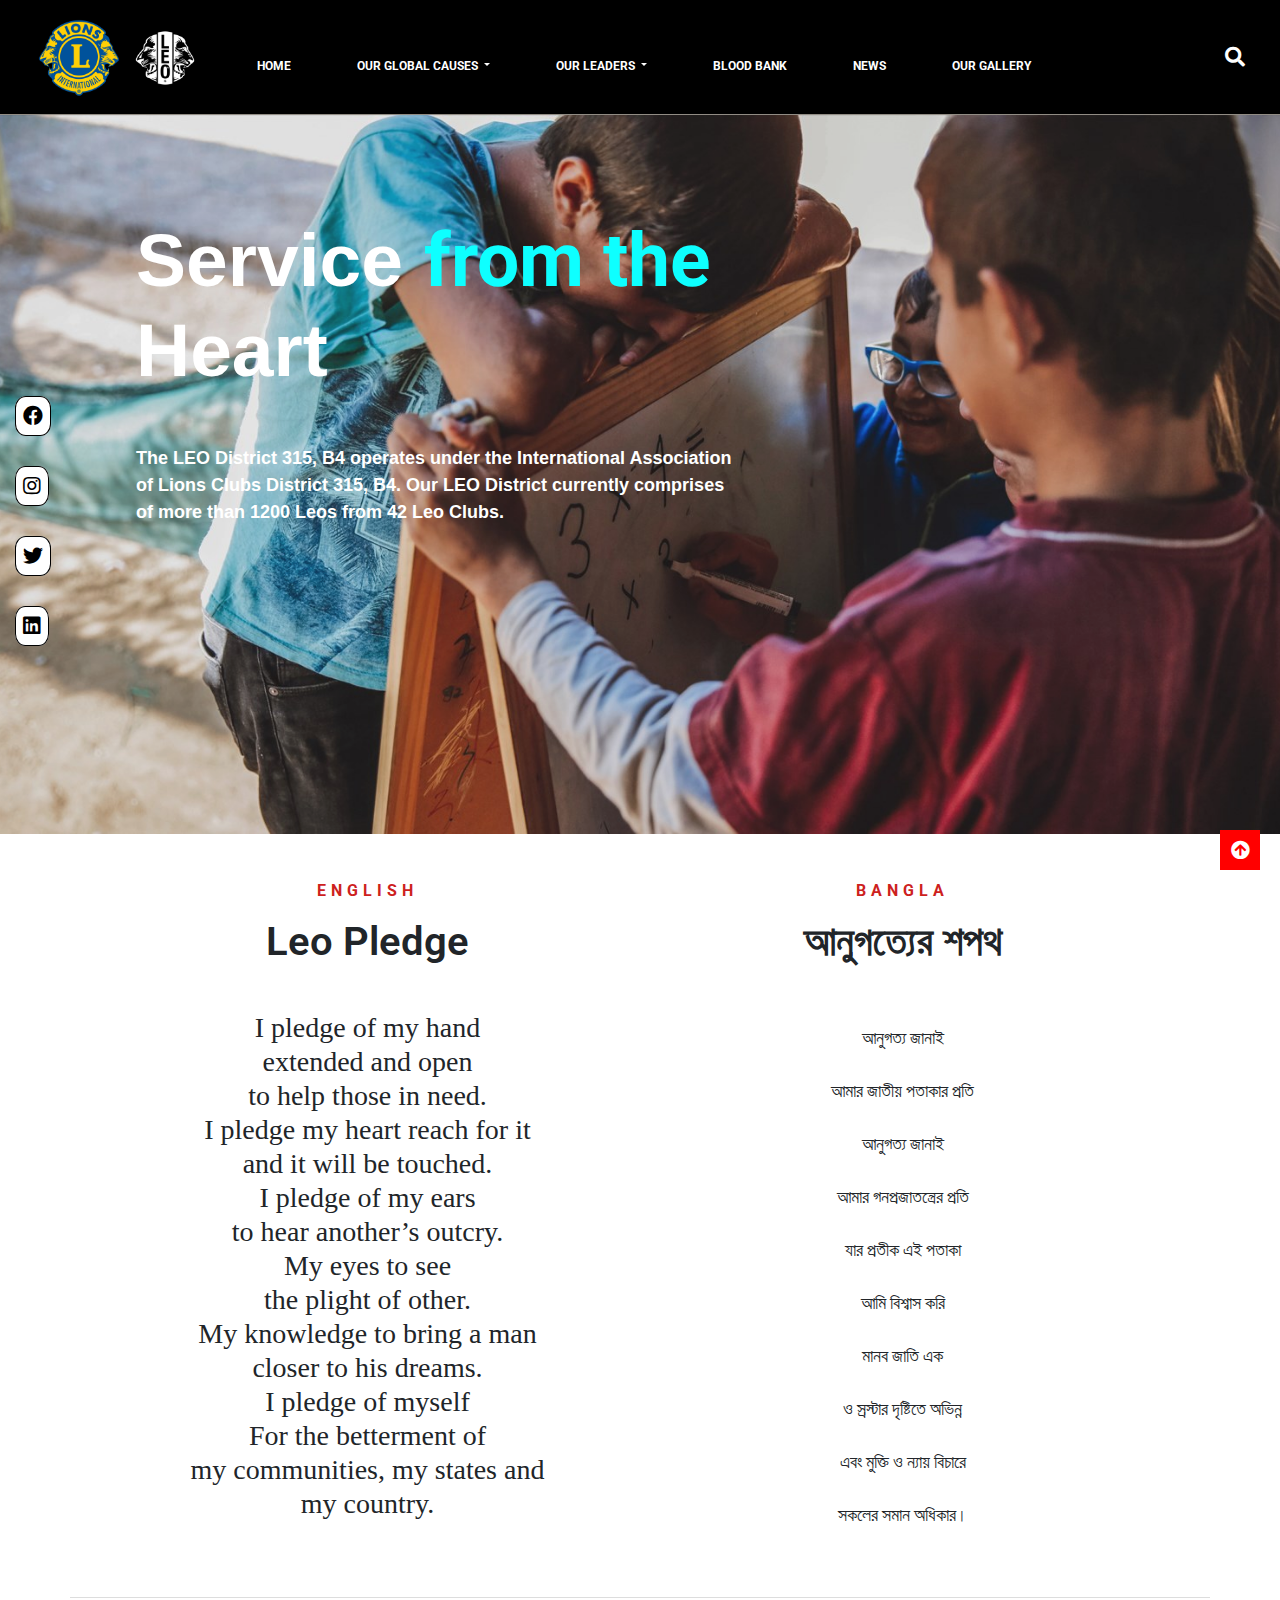
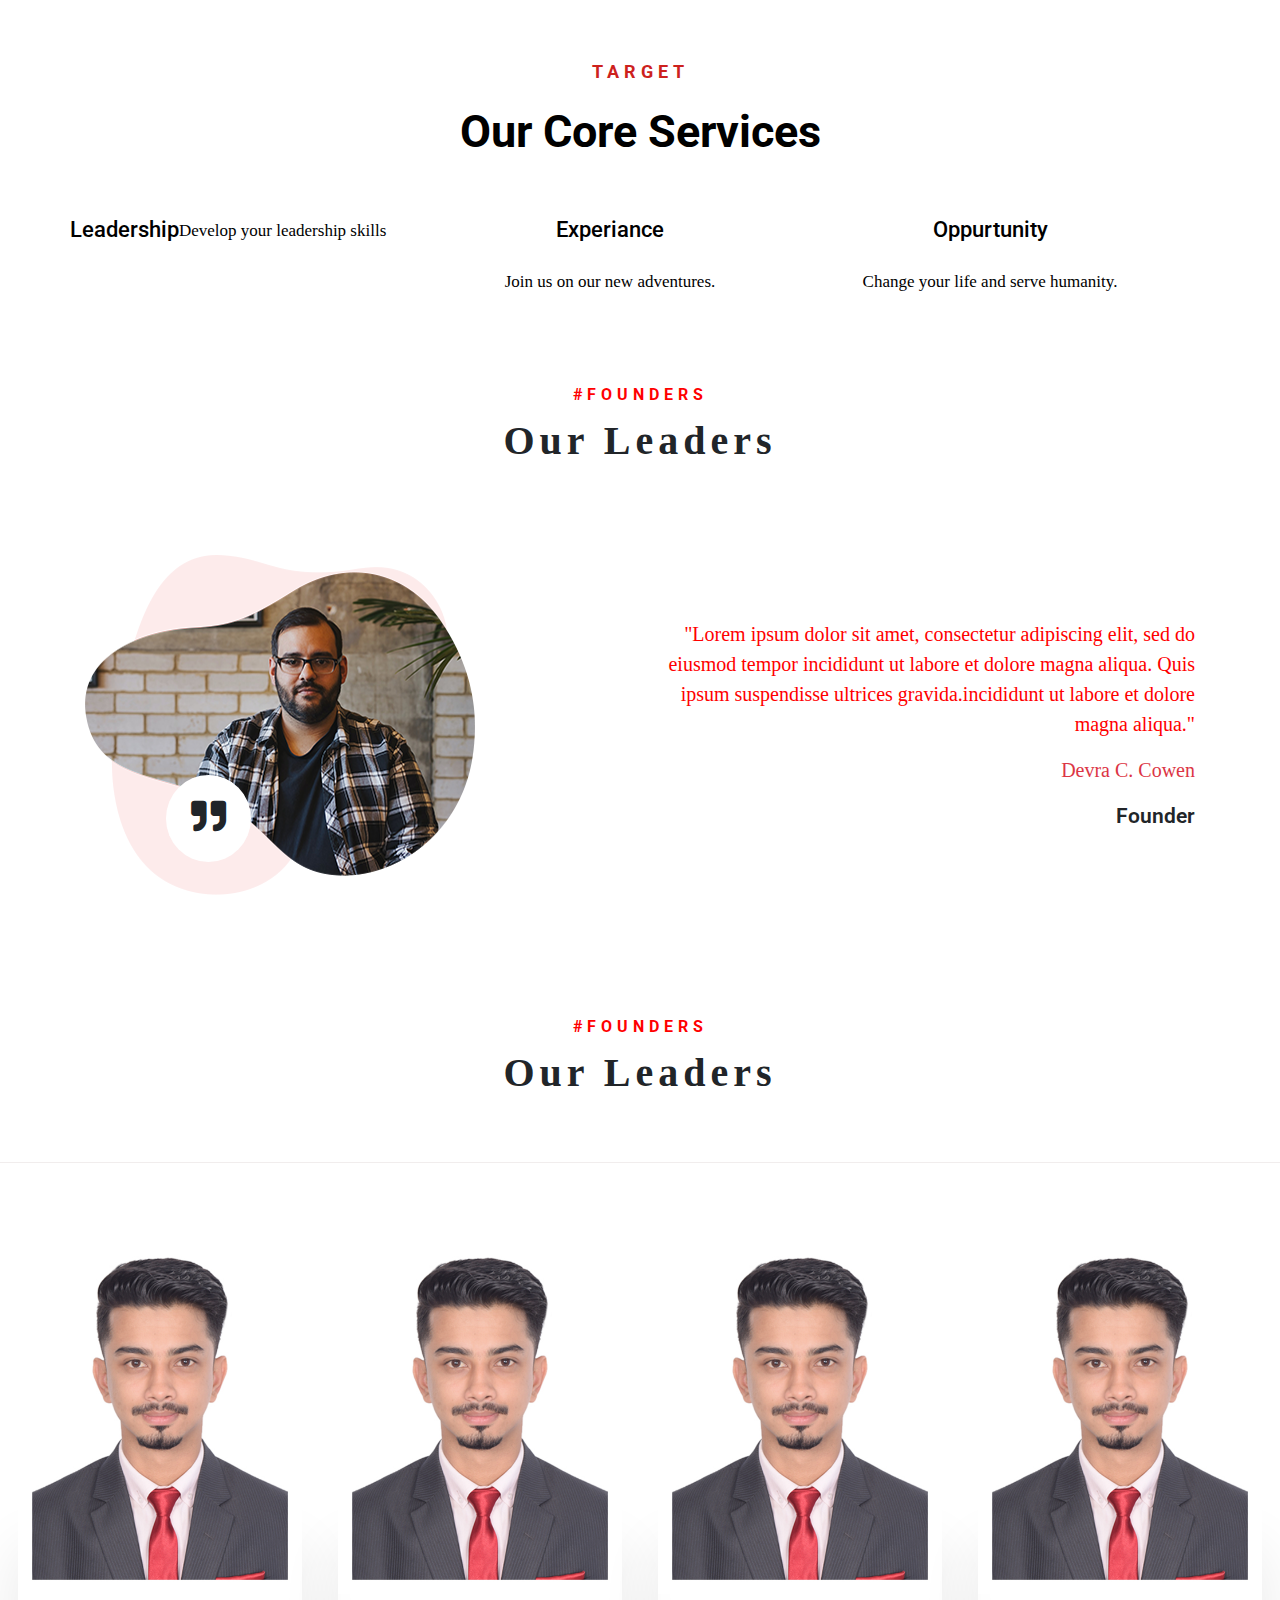
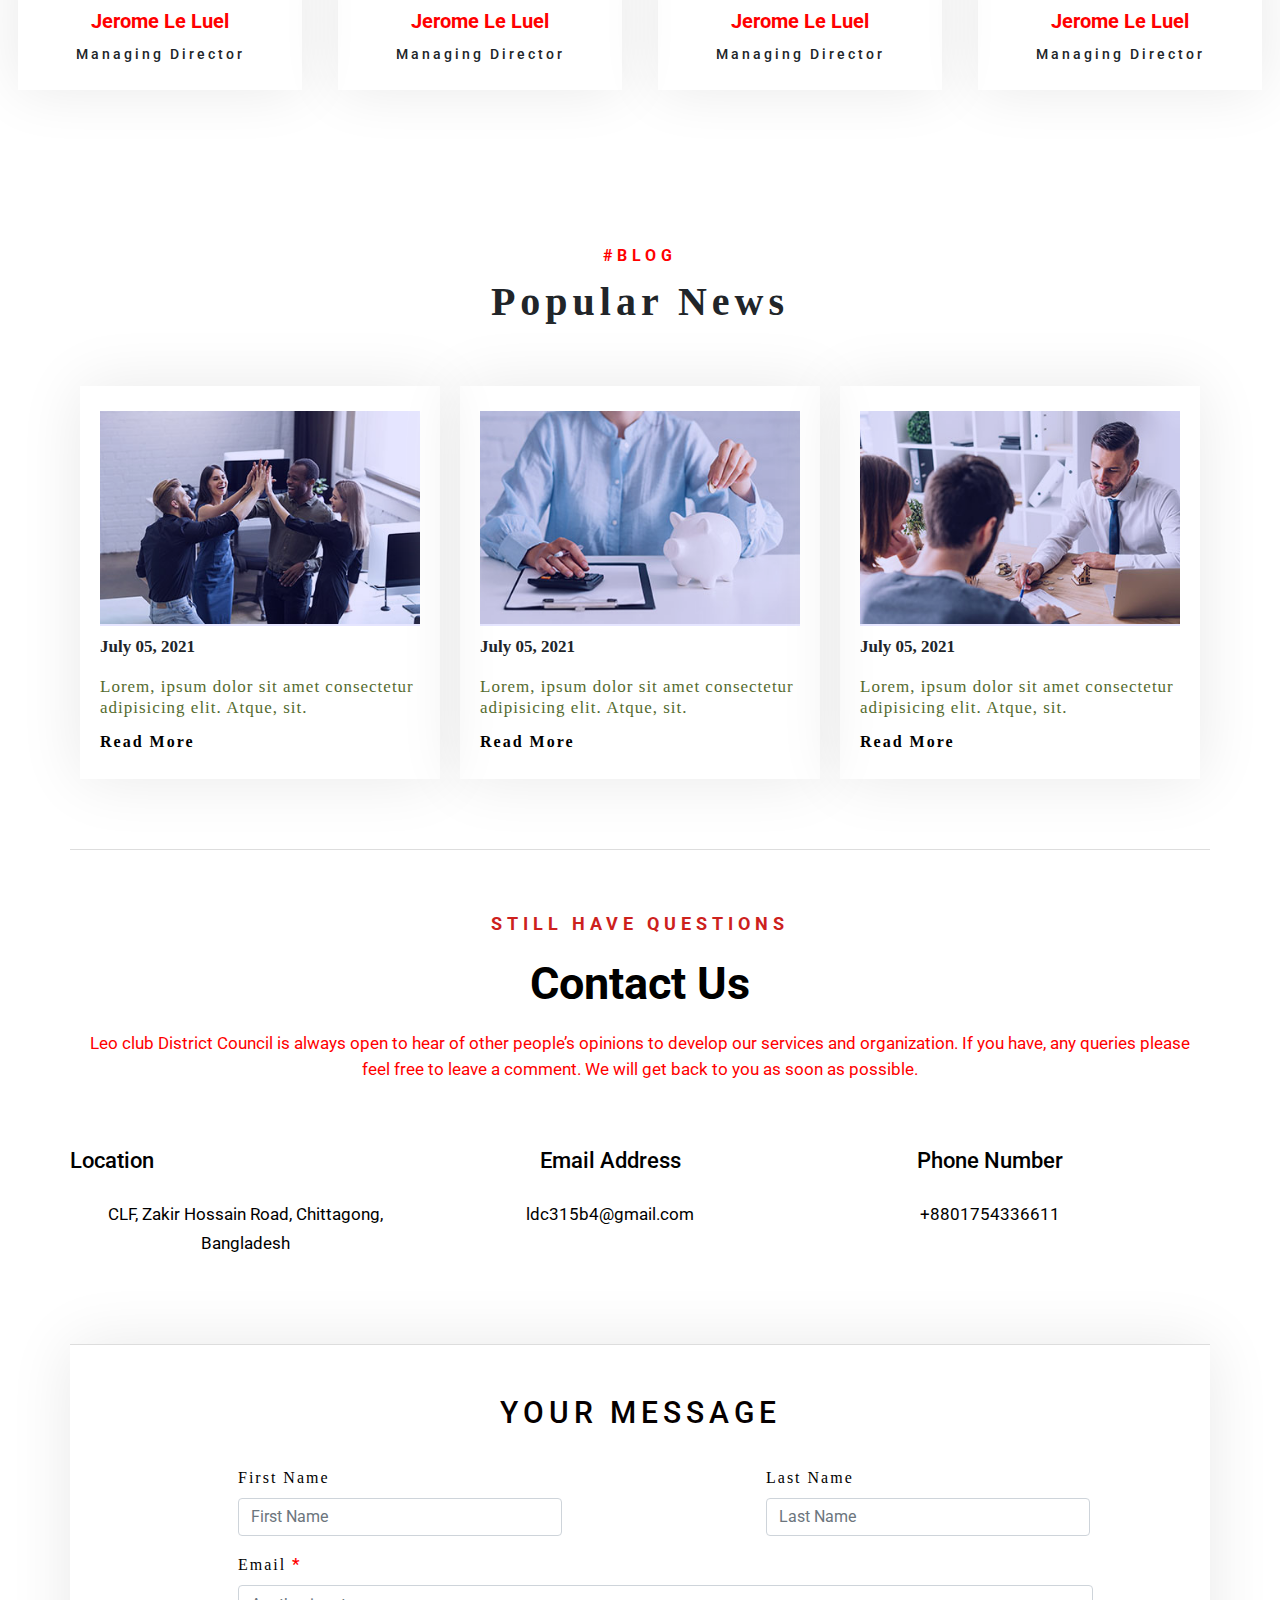
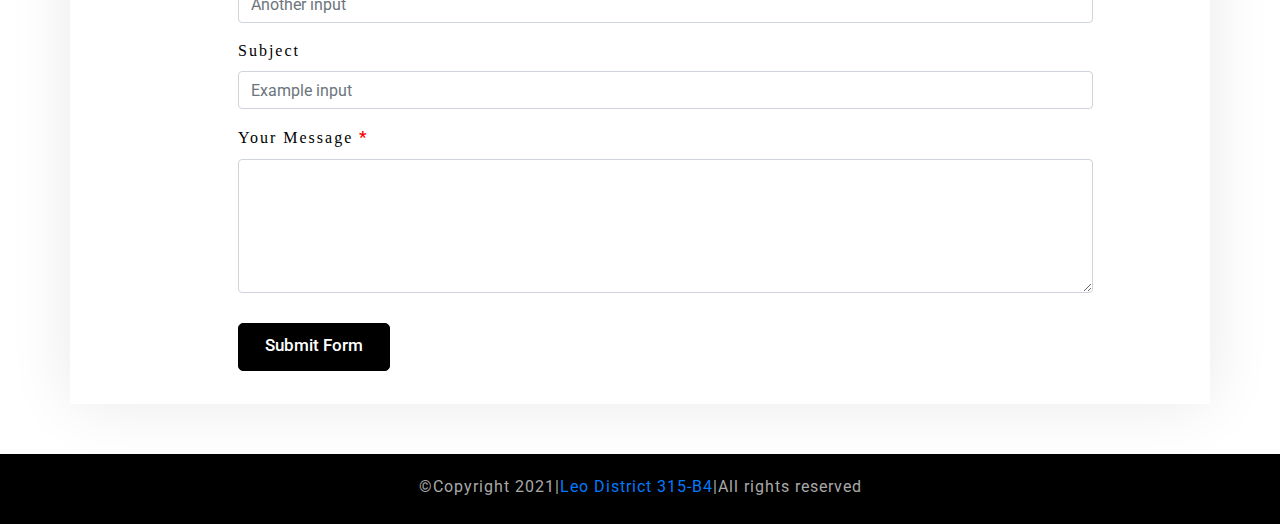
<file: index.html>
<!DOCTYPE html>
<html lang="en">
<head>
    <meta charset="UTF-8">
    <meta http-equiv="X-UA-Compatible" content="IE=edge">
    <meta name="viewport" content="width=device-width, initial-scale=1.0">
    <title>Home</title>

    <link rel="preconnect" href="https://fonts.gstatic.com">
    <link href="https://fonts.googleapis.com/css2?family=Roboto:ital,wght@0,400;0,500;0,700;0,900;1,400;1,500;1,700;1,900&family=Rubik:ital,wght@0,400;0,500;0,600;0,700;0,800;0,900;1,400;1,500;1,600;1,700;1,800;1,900&display=swap" rel="stylesheet">
    
        <!-- Bootstrap CSS -->
        <link rel="stylesheet" href="https://stackpath.bootstrapcdn.com/bootstrap/4.4.1/css/bootstrap.min.css" integrity="sha384-Vkoo8x4CGsO3+Hhxv8T/Q5PaXtkKtu6ug5TOeNV6gBiFeWPGFN9MuhOf23Q9Ifjh" crossorigin="anonymous">

        <link href="https://cdn.jsdelivr.net/npm/bootstrap@5.0.0-beta2/dist/css/bootstrap.min.css" rel="stylesheet" integrity="sha384-BmbxuPwQa2lc/FVzBcNJ7UAyJxM6wuqIj61tLrc4wSX0szH/Ev+nYRRuWlolflfl" crossorigin="anonymous">
        <link rel="stylesheet" href="https://cdnjs.cloudflare.com/ajax/libs/font-awesome/5.15.2/css/all.min.css">
    <link rel="stylesheet" href="./CSS/home_page.css">
    <link rel="stylesheet" href="./Responsive_Css/home_page_responsive.css">
    
</head>
<body>
  
    <!--Header Section-->



    <nav class="navbar navbar-expand-lg navbar-light bg-light header">

        <a class="navbar-brand" href="#">
          <div class="logo_img">
            <img src="./image/lion_image.png" alt="">
          </div>
        </a>

        <button class="navbar-toggler bar_1 active" type="button" data-toggle="collapse" data-target="#navbarSupportedContent" aria-controls="navbarSupportedContent" aria-expanded="false" aria-label="Toggle navigation">
          <span class=""><i class="fa fa-bars" aria-hidden="true"></i></span>
        </button>
      
        <div class="collapse navbar-collapse header-middle" id="navbarSupportedContent">
          <ul class="navbar-nav mr-auto">

            <li class="nav-item active">
              <a class="nav-link" href="#">HOME <span class="sr-only">(current)</span></a>
            </li>

            <li  class="nav-item dropdown">
              <a class="nav-link dropdown-toggle" href="#" id="navbarDropdown" role="button" data-toggle="dropdown" aria-haspopup="true" aria-expanded="navbarDropdown">
               OUR GLOBAL CAUSES
              </a>
              <div id="nothing" class=" dropdown-menu dropdown_item" aria-labelledby="navbarDropdown">

                <div class="triangle_up">
                  <span><i class="fa fa-caret-up" aria-hidden="true"></i></span>
                </div>

                <a class="dropdown-item" href="./about_us.html">ABOUT US</a>
                <a class="dropdown-item" href="#">AWARDS AND RECOGNITONS</a>

              </div>
            </li>
            
            <li class="nav-item dropdown">
              <a class="nav-link dropdown-toggle" href="#" id="navbarDropdown" role="button" data-toggle="dropdown" aria-haspopup="true" aria-expanded="false">
                OUR LEADERS
              </a>
              <div class="dropdown-menu dropdown_item" aria-labelledby="navbarDropdown">

                <div class="triangle_up">
                  <span><i class="fa fa-caret-up" aria-hidden="true"></i></span>
                </div>
                
                <a class="dropdown-item" href="./lion_club.html">LIONS CLUB COMMITTEE</a>
                <a class="dropdown-item" href="./leo_club.html">LEO CLUB COMMITTEE</a>

              </div>
            </li>

            <li class="nav-item active">
              <a class="nav-link" href="./blood_info.html">BLOOD BANK <span class="sr-only">(current)</span></a>
            </li>

            <li class="nav-item active">
              <a class="nav-link" href="./news.html">NEWS <span class="sr-only">(current)</span></a>
            </li>

            <li class="nav-item active">
              <a class="nav-link" href="./gallery.html">OUR GALLERY <span class="sr-only">(current)</span></a>
            </li>

            
          </ul>

        </div>

        <div class="header_right">
          <a href="#"><span><i class="fa fa-search" aria-hidden="true"></i></span></a>

          <form class="form-inline my-2 my-lg-0 form_box">
            <input class="form-control mr-sm-2 " type="search" placeholder="Search" aria-label="Search">
            <button class="" type="submit"><a href="#"><span><i class="fa fa-search" aria-hidden="true"></i></span></a></button>
          </form>

        </div>

        

    </nav>



    <!--Banner Section-->



    <section>
        <div class="container-fluid banner">
            <div class="row">
                <div class="col-xl-4  banner_left">
                    <ul>
                        <li><span><a href="#"><i class="fab fa-facebook"></i></a></span></li>
                        <li><span><a href="#"><i class="fab fa-instagram"></i></a></span></li>
                        <li><span><a href="#"><i class="fab fa-twitter"></i></a></span></li>
                        <li><span><a href="#"><i class="fab fa-linkedin"></i></a></span></li>
                    </ul>
                </div>
                <div class="col-xl-6 banner_right">
                    <div class="banner_right_top">
                        <h2>
                            Service
                            <span>from the</span>
                            Heart
                        </h2>
                    </div>
                    <div class="banner_right_bottom">
                        <p>The LEO District 315, B4 operates under the International Association of Lions Clubs District 315, B4. Our LEO District currently comprises of more than 1200 Leos from 42 Leo Clubs.</p>
                    </div>
                </div>
            </div>
        </div>
    </section>


     <!--Back To Top Icon Section-->

     <section>
      <a class="back_to_top" href="#"><span><i class="fa fa-arrow-circle-up" aria-hidden="true"></i></span></a>
     </section>






    <!--Pledge Section-->



    <section>
        <div class="container">
            <div class="row">
                <div class="col-xl-5 col-md-5 col-sm-5 pledge">
                    <div class="pledge_top">
                        <span>English</span>
                        <h2>Leo Pledge </h2>
                    </div>
                    <div class="pledge_bottom">
                        <p>I pledge of my hand<br />extended and open<br />to help those in need.<br />I pledge my heart reach for it<br />and it will be touched.<br />I pledge of my ears<br />to hear another’s outcry.<br />My eyes to see<br />the plight of other.<br />My knowledge to bring a man<br />closer to his dreams.<br />I pledge of myself<br />For the betterment of<br />my communities, my states and<br />my country.</p>
                    </div>
                </div>
                <div class="col-xl-5 col-md-5 col-sm-5 pledge">
                    <div class="pledge_top">
                        <span>Bangla</span>
                        <h2>আনুগত্যের শপথ</h2>	
                    </div>
                    <div class="pledge_bottom_bottom">

                        <p>আনুগত্য জানাই<br />আমার জাতীয় পতাকার প্রতি<br />আনুগত্য জানাই<br />আমার গনপ্রজাতন্ত্রের প্রতি<br />যার প্রতীক এই পতাকা<br />আমি বিশ্বাস করি<br />মানব জাতি এক<br />ও স্রস্টার দৃষ্টিতে অভিন্ন<br />এবং মুক্তি ও ন্যায় বিচারে<br />সকলের সমান অধিকার।</p>

                    </div>
                </div>
            </div>
        </div>
    </section>



    

    <!--Service Section-->

    <section>
      <div class="container service">
        <div class="row ">
          <div class="col-xl-12 service_top">
            <span  class="user-select-none">TARGET</span>
          <h2>Our Core Services</h2>
          </div>
        </div>
        <div class="row  service_bottom">

          <div class="col-xl-4 col-md-4 col-sm-12 row service_bottom_contain">
            <h3  class="user-select-none">Leadership</h3>
            <p>Develop your leadership skills</p>
          </div>

          <div class="col-xl-4 col-md-4 col-sm-12 service_bottom_contain">
            <h3  class="user-select-none">Experiance</h3>
            <p>Join us on our new adventures.</p>
          </div>

          <div class="col-xl-4 col-md-4 col-sm-12 service_bottom_contain">
            <h3  class="user-select-none">Oppurtunity</h3>
            <p>Change your life and serve humanity.</p>
          </div>

        </div>
      </div>
    </section>



     <!--Our Leaders Section-->


      <!--President Section-->

      <section>
        <div class="container">
          <div class="row">
            <div class="col-xl-12 col-lg-12 col-md-12 col-sm-12 Committee_top">
  
              <span>#FOUNDERS
              </span>
  
              <h2>Our Leaders</h2>
  
            </div>
          </div>
        </div>
      </section>
  

      <section>
        <div class="container President">
          <div class="row justify-content-center align-items-center mt-1 President_row">
            <div class="col-xl-6 col-lg-6 col-md-12 President_top">
              <img src="./image/president.png" alt="">
              <span><i class="fas fa-quote-right"></i></span>
            </div>
            <div class="col-xl-6 col-lg-6 col-md-12 President_bottom">
              <p>"Lorem ipsum dolor sit amet, consectetur adipiscing elit, sed do eiusmod tempor incididunt ut labore et dolore magna aliqua. Quis ipsum suspendisse ultrices gravida.incididunt ut labore et dolore magna aliqua."</p>
              <p class="text-danger">Devra C. Cowen</p>
              <strong>Founder</strong>
            </div>
  
          </div>
        </div>
      </section>

    
     <section>
      <div class="container">
        <div class="row">
          <div class="col-xl-12 col-lg-12 col-md-12 col-sm-12 Committee_top">

            <span>#FOUNDERS
            </span>

            <h2>Our Leaders</h2>

          </div>
        </div>
      </div>
    </section>


    <section>
      <div class="container-fluid committee d-flex">
        <div class="row justify-content-center">

          <div class="col-xl-3 col-lg-4 col-md-6 col-sm-6 committee_upper">
            <div class="committee_inner">

              <img src="./image/Leo-Irfan-Mostafa.jpg" alt="">
              <ul class="d-flex justify-content-evenly">
                <li class="l1-1"><a href="#"><span><i class="fab fa-facebook"></i></span></a></li>
                <li class="l1-2"><a href="#"><span><i class="fab fa-instagram"></i></span></i></a></li>
                <li class="l1-3"><a href="#"><span><i class="fab fa-twitter"></i></span></a></li>
                <li class="l1-4"><a href="#"><span><i class="fab fa-linkedin"></i></span></a></li>
              </ul>

            </div>

            <div class="committee_inner_bottom">
              <h1>.</h1>
              <strong>Jerome Le Luel</strong>
              <p>Managing Director</p>
            </div>
          </div>

          <div class="col-xl-3 col-lg-4 col-md-6 col-sm-6 committee_upper">
            <div class="committee_inner">

              <img src="./image/Leo-Irfan-Mostafa.jpg" alt="">
              <ul class="d-flex justify-content-evenly">
                <li class="l1-1"><a href="#"><span><i class="fab fa-facebook"></i></span></a></li>
                <li class="l1-2"><a href="#"><span><i class="fab fa-instagram"></i></span></i></a></li>
                <li class="l1-3"><a href="#"><span><i class="fab fa-twitter"></i></span></a></li>
                <li class="l1-4"><a href="#"><span><i class="fab fa-linkedin"></i></span></a></li>
              </ul>

            </div>

            <div class="committee_inner_bottom">
              <h1>.</h1>
              <strong>Jerome Le Luel</strong>
              <p>Managing Director</p>
            </div>
          </div>


          <div class="col-xl-3 col-lg-4  col-md-6 col-sm-6 committee_upper">
            <div class="committee_inner">

              <img src="./image/Leo-Irfan-Mostafa.jpg" alt="">
              <ul class="d-flex justify-content-evenly">
                <li class="l1-1"><a href="#"><span><i class="fab fa-facebook"></i></span></a></li>
                <li class="l1-2"><a href="#"><span><i class="fab fa-instagram"></i></span></i></a></li>
                <li class="l1-3"><a href="#"><span><i class="fab fa-twitter"></i></span></a></li>
                <li class="l1-4"><a href="#"><span><i class="fab fa-linkedin"></i></span></a></li>
              </ul>

            </div>

            <div class="committee_inner_bottom">
              <h1>.</h1>
              <strong>Jerome Le Luel</strong>
              <p>Managing Director</p>
            </div>
          </div>


          <div class=" col-xl-3 col-lg-4 col-md-6 col-sm-6 committee_upper">
            <div class="committee_inner">

              <img src="./image/Leo-Irfan-Mostafa.jpg" alt="">
              <ul class="d-flex justify-content-evenly">
                <li class="l1-1"><a href="#"><span><i class="fab fa-facebook"></i></span></a></li>
                <li class="l1-2"><a href="#"><span><i class="fab fa-instagram"></i></span></i></a></li>
                <li class="l1-3"><a href="#"><span><i class="fab fa-twitter"></i></span></a></li>
                <li class="l1-4"><a href="#"><span><i class="fab fa-linkedin"></i></span></a></li>
              </ul>

            </div>

            <div class="committee_inner_bottom">
              <h1>.</h1>
              <strong>Jerome Le Luel</strong>
              <p>Managing Director</p>
            </div>
          </div>

        </div>
      </div>
    </section>


    <!--News Section-->


    
    <section>
      <div class="container">
        <div class="row">
          <div class="col-xl-12 col-lg-12 col-md-12 col-sm-12 Committee_top">

            <span>#BLOG
            </span>

            <h2>Popular News</h2>

          </div>
        </div>
      </div>
    </section>

    <section>
      <div class="container news d-flex">
        <div class="row justify-content-center">

         <div class="col-xl-4 col-lg-4 col-md-6 news_col">

            <div class="news_col_inner">
              <div class="news_inner">
                <a href="#"><img src="./image/news_1.jpg" alt=""></a>
              </div>
               <div class="news_bottom">
                <p>July 05, 2021</p>
                <h4><a href="#">Lorem, ipsum dolor sit amet consectetur adipisicing elit. Atque, sit.</a></h4>
                <a class="news_bottom_a" href="#">Read More</a>
              </div>
            </div>

         </div>

         <div class="col-xl-4 col-lg-4 col-md-6 news_col">

          <div class="news_col_inner">
            <div class="news_inner">
              <a href="#"><img src="./image/news_3.jpg" alt=""></a>
            </div>
             <div class="news_bottom">
              <p>July 05, 2021</p>
              <h4><a href="#">Lorem, ipsum dolor sit amet consectetur adipisicing elit. Atque, sit.</a></h4>
              <a class="news_bottom_a" href="#">Read More</a>
            </div>
          </div>

         </div>

         <div class="col-xl-4 col-lg-4 col-md-6 news_col">

          <div class="news_col_inner">
            <div class="news_inner">
              <a href="#"><img src="./image/news_4.jpg" alt=""></a>
            </div>
             <div class="news_bottom">
              <p>July 05, 2021</p>
              <h4><a href="#">Lorem, ipsum dolor sit amet consectetur adipisicing elit. Atque, sit.</a></h4>
              <a class="news_bottom_a" href="#">Read More</a>
            </div>
          </div>

         </div>



        </div>
      </div>
    </section>



    <!--Contact Section-->


    <section>
      <div class="container Contact">
        <div class="row ">
          <div class="col-xl-12 col-md-12 col-sm-12 Contact_top">
            <span>STILL HAVE QUESTIONS</span>
            <h2>Contact Us</h2>
            <p>Leo club District Council is always open to hear of other people’s opinions to develop our services and organization. If you have, any queries please feel free to leave a comment. We will get back to you as soon as possible.</p>
          </div>
        </div>
        <div class="row  Contact_bottom">

          <div class="col-xl-4 col-md-4 col-sm-12 row Contact_bottom_contain">
            <h3  class="user-select-none">Location</h3>
            <p  class="user-select-none">CLF, Zakir Hossain Road, Chittagong, Bangladesh</p>
          </div>

          <div class="col-xl-4 col-md-4 col-sm-12 Contact_bottom_contain">
            <h3  class="user-select-none">Email Address</h3>
            <p>ldc315b4@gmail.com</p>
          </div>

          <div class="col-xl-4 col-md-4 col-sm-12 Contact_bottom_contain">
            <h3  class="user-select-none">Phone Number</h3>
            <p>+8801754336611</p>
          </div>

        </div>
      </div>
    </section>

    <!--UserForm Section-->

    <section>
      <div class="container userform_container">
        <div class="row">
          <div class="col-xl-12 col-md-12 col-sm-12 userform">

            <h2>Your Message</h2>

            <form >
              <div class="form-group userform_fname">
                <label for="First_Name">First Name</label>
                <input type="text" class="form-control " id="First_Name" placeholder="First Name">
              </div>

              <div class="form-group userform_lname">
                <label for="Last_Name">Last Name</label>
                <input type="text" class="form-control" id="Last_Name" placeholder="Last Name">
              </div>

              <div class="form-group userform_email">
                <label for="Email">Email <span>*</span></label>
                <input type="email" class="form-control" id="Email" placeholder="Another input">
              </div>

              <div class="form-group userform_subject">
                <label for="Subject">Subject</label>
                <input type="text" class="form-control" id="Subject" placeholder="Example input">
              </div>

              <div class="form-group userform_msg">
                <label for="Your_Message">Your Message <span>*</span></label>
                <textarea class="form-control"id="Your_Message" rows="5"></textarea>
              </div>

              <div class="form-group userform_button">
                <button><span>Submit Form</span></button>
              </div>

            </form>


          </div>
        </div>
      </div>
    </section>



     <!--Footer Section-->

     <section>
      <div class="container-fluid" style="margin-top: 50px;">
        <div class="row justify-content-center">
          <div style="background: black; height: 70px;" class="col-xl-12">
            <p style="text-align: center;margin-top: 21px; letter-spacing: 1px;color: #a9a9a9;">&copy;Copyright 2021|<a style="text-decoration: none;" href="#">Leo District 315-B4</a>|All rights reserved</p>
          </div>
        </div>
      </div>
    </section>





  <!-- <section style="margin-top: 581px;">
   </section>-->




      <!--Java script-->

      <script src="https://code.jquery.com/jquery-3.4.1.slim.min.js" integrity="sha384-J6qa4849blE2+poT4WnyKhv5vZF5SrPo0iEjwBvKU7imGFAV0wwj1yYfoRSJoZ+n" crossorigin="anonymous"></script>
     <script src="https://cdn.jsdelivr.net/npm/popper.js@1.16.0/dist/umd/popper.min.js" integrity="sha384-Q6E9RHvbIyZFJoft+2mJbHaEWldlvI9IOYy5n3zV9zzTtmI3UksdQRVvoxMfooAo" crossorigin="anonymous"></script>
     <script src="https://stackpath.bootstrapcdn.com/bootstrap/4.4.1/js/bootstrap.min.js" integrity="sha384-wfSDF2E50Y2D1uUdj0O3uMBJnjuUD4Ih7YwaYd1iqfktj0Uod8GCExl3Og8ifwB6" crossorigin="anonymous"></script>

</body>
</html>
</file>
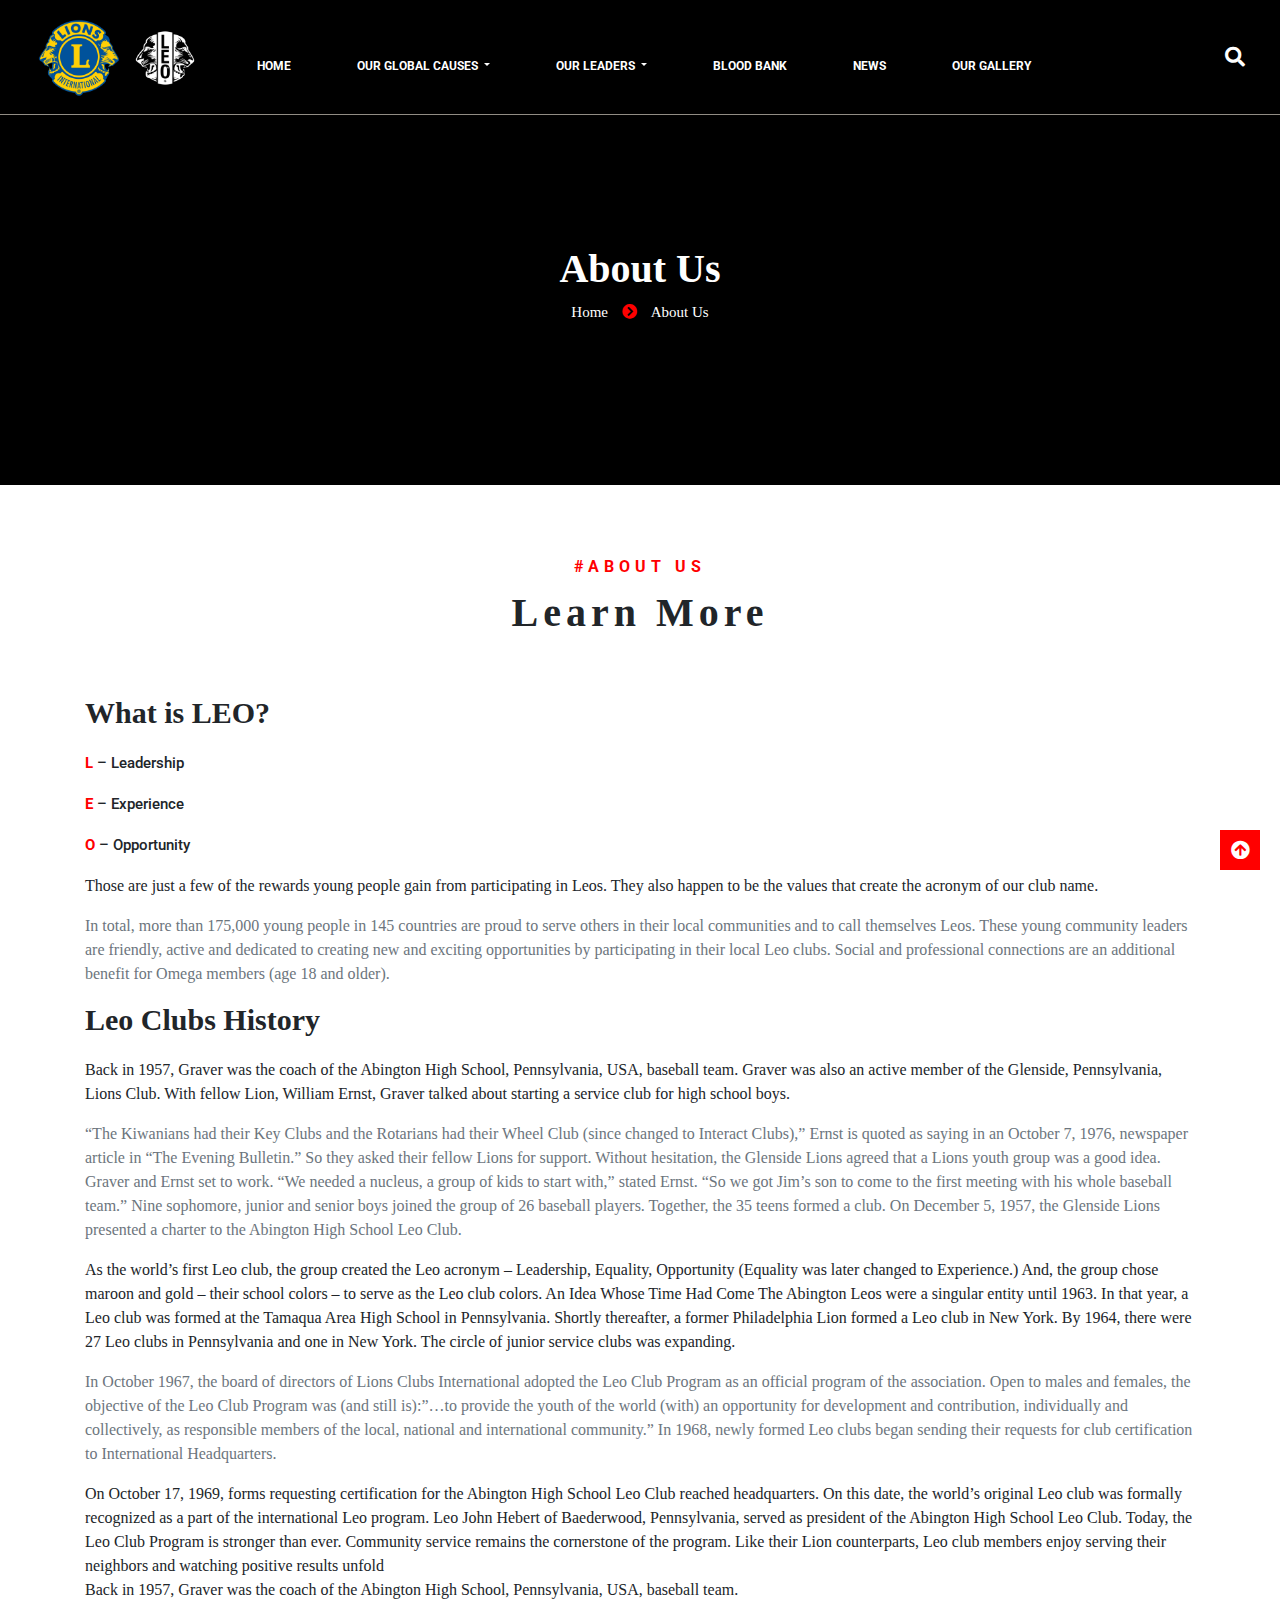
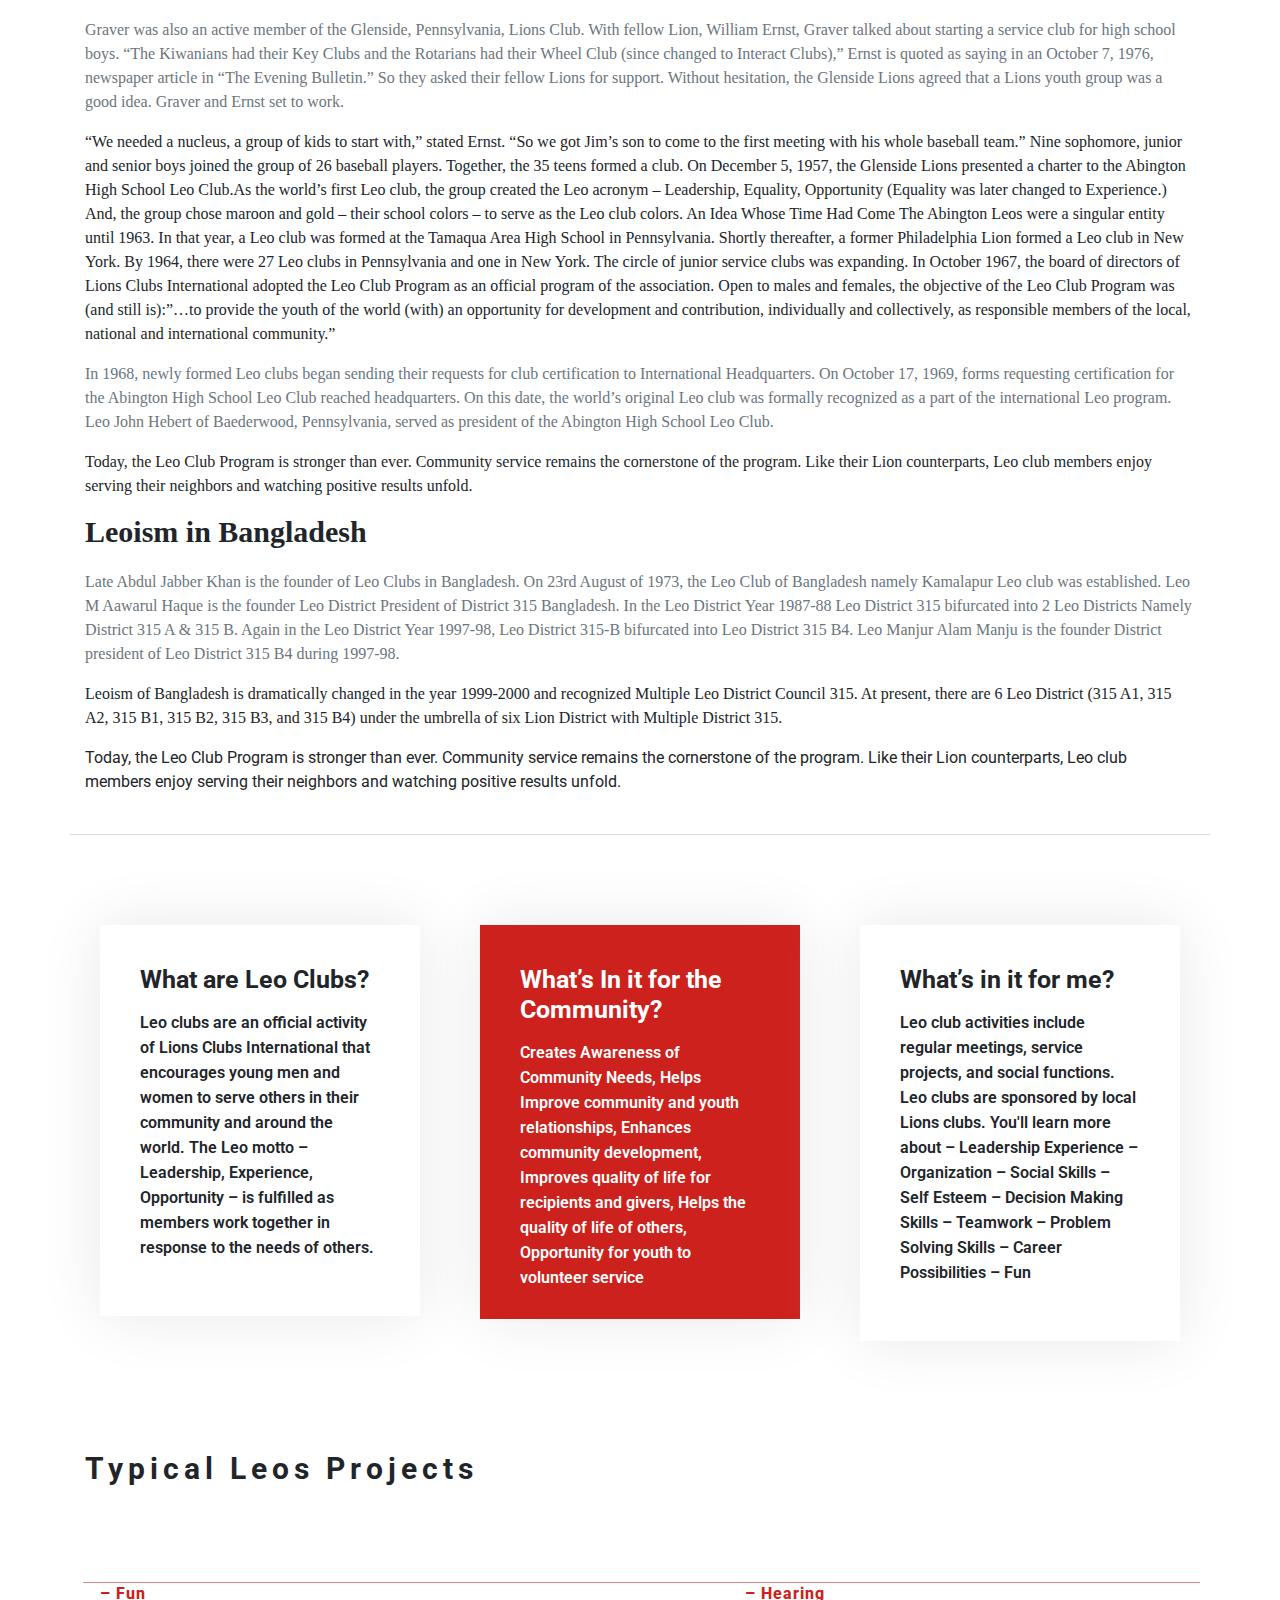
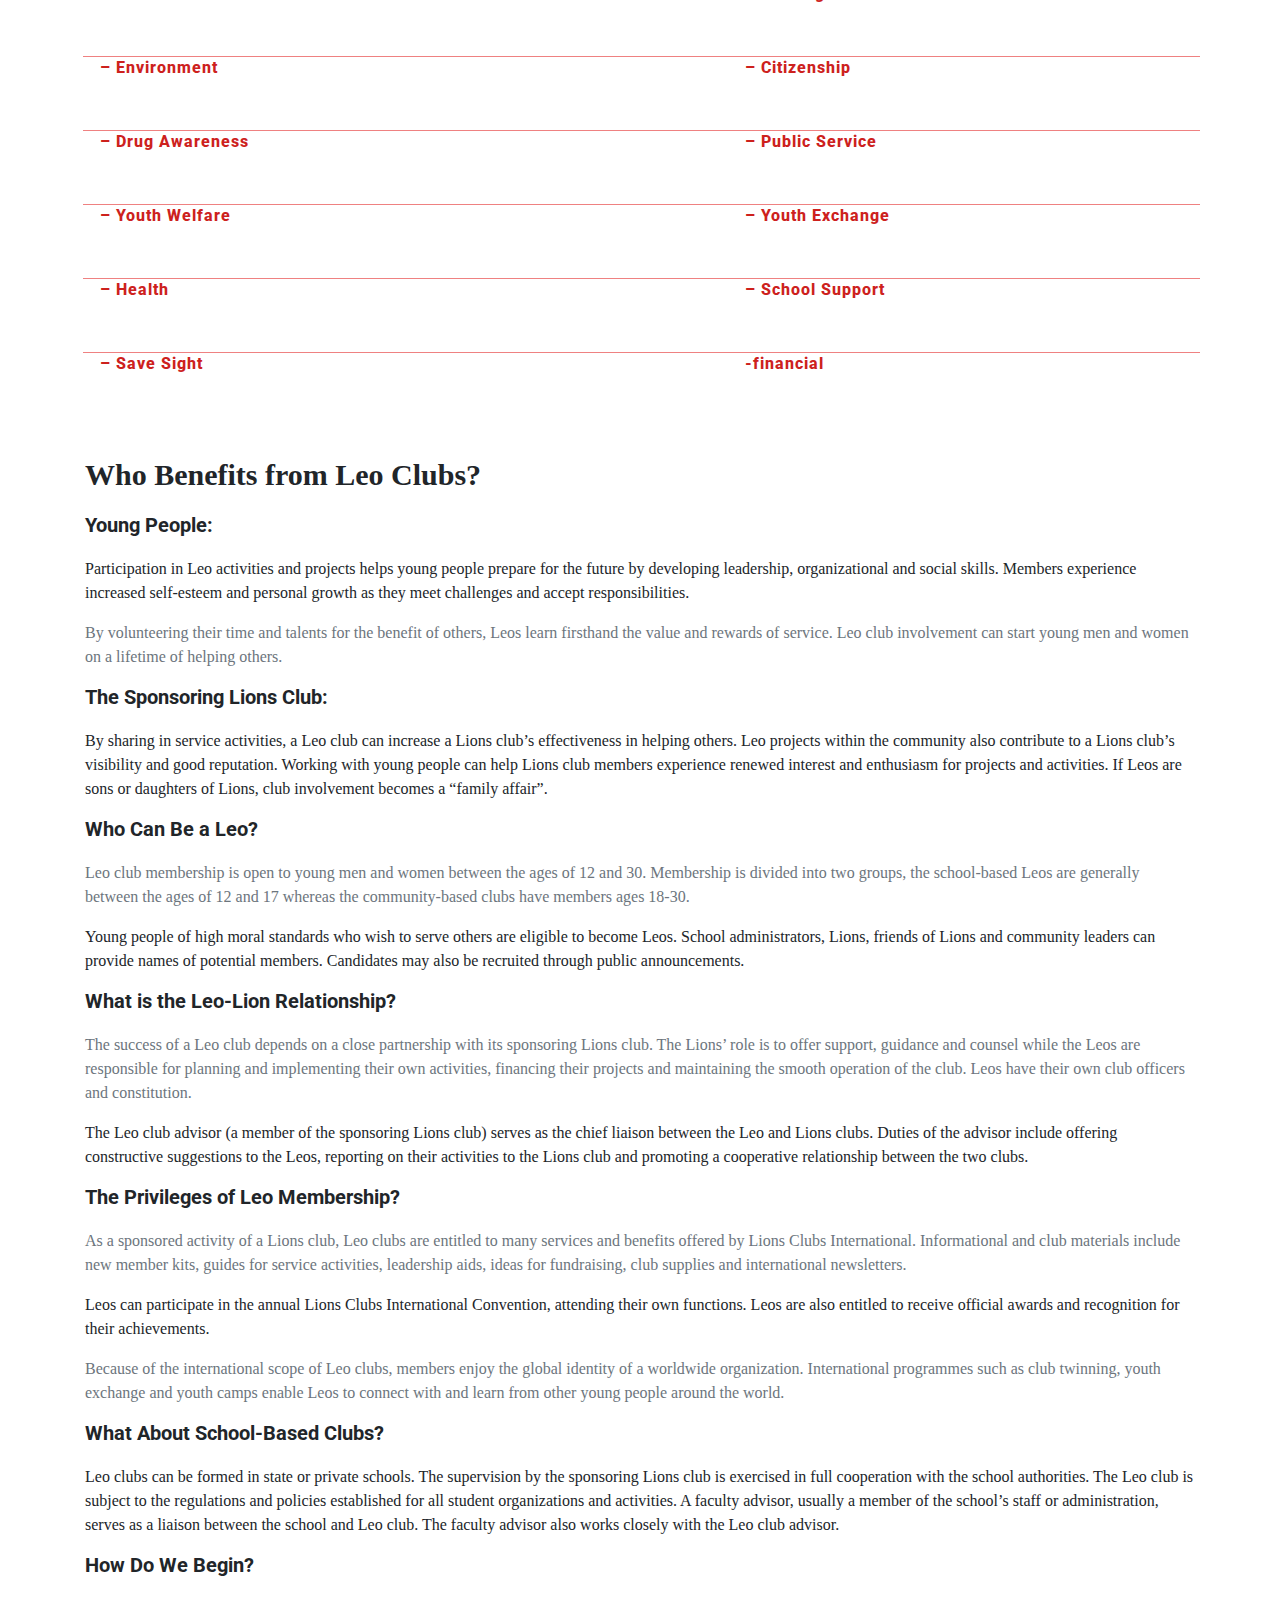
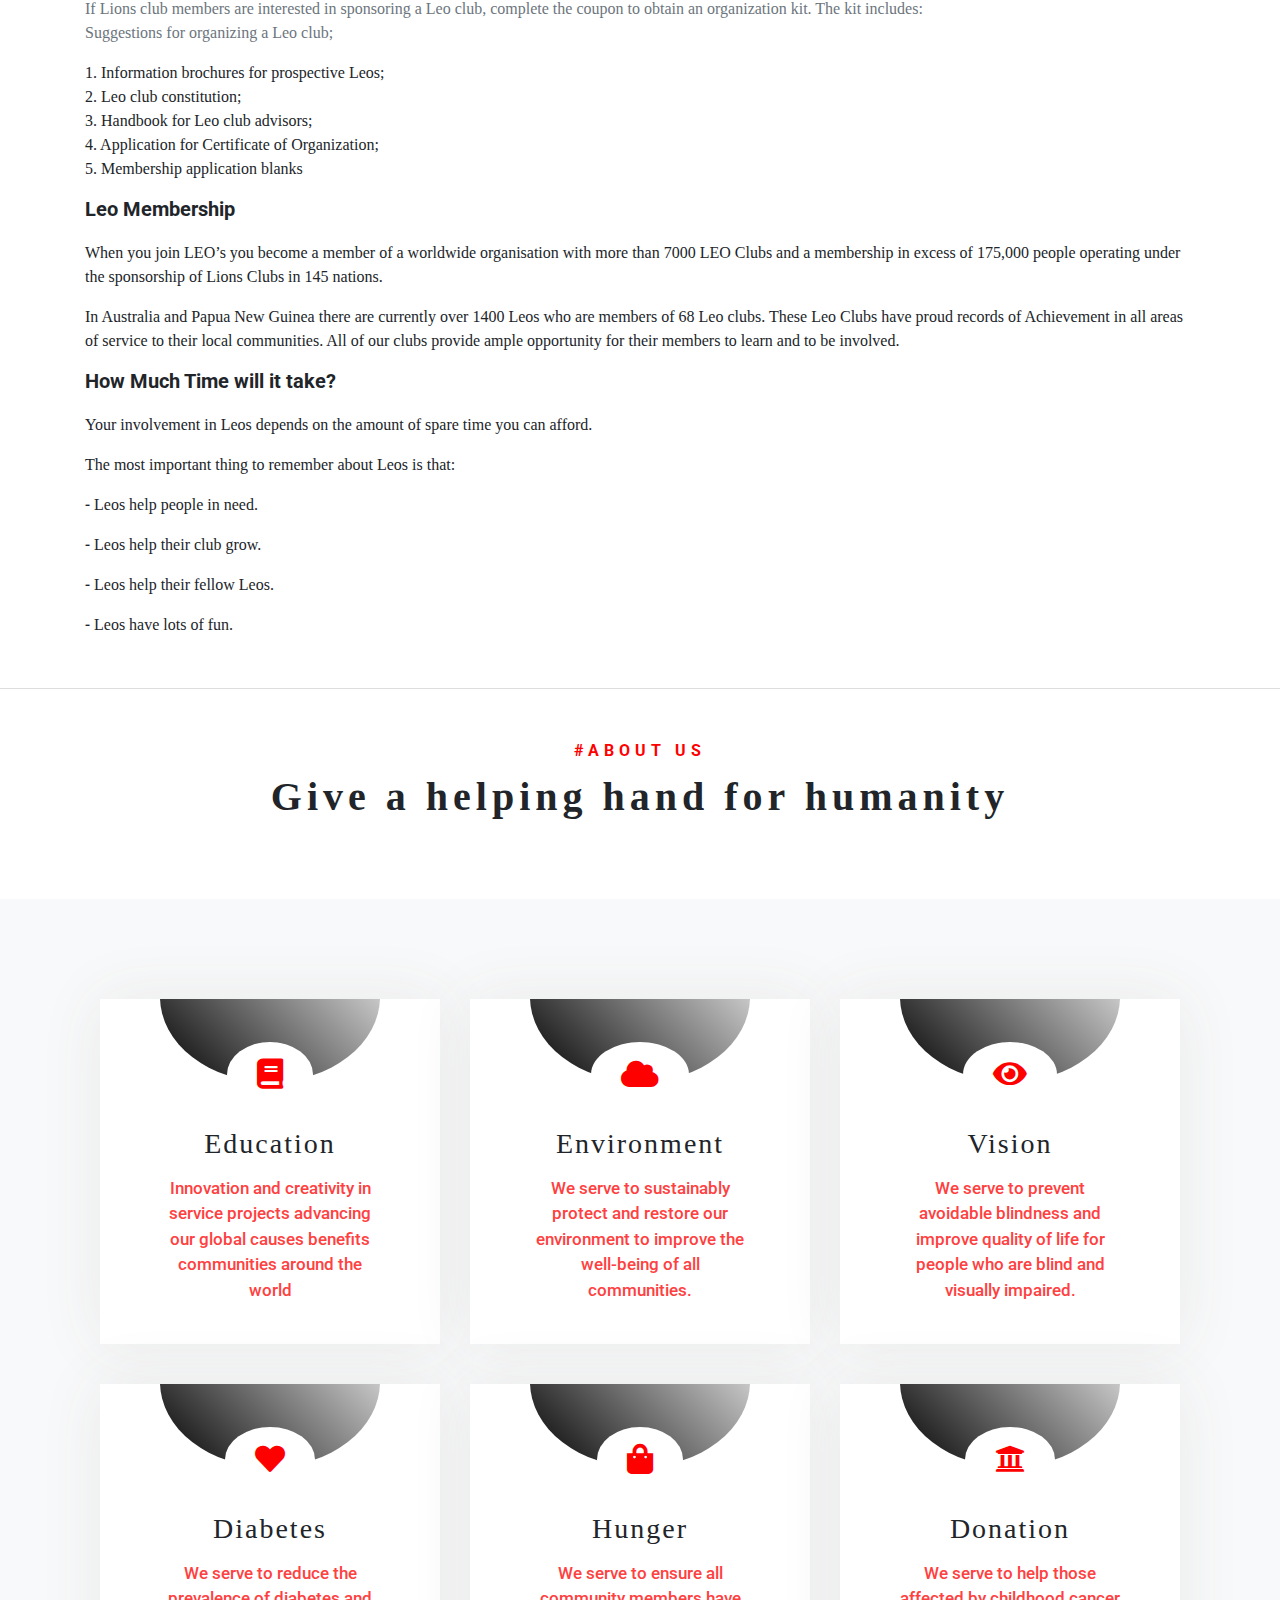
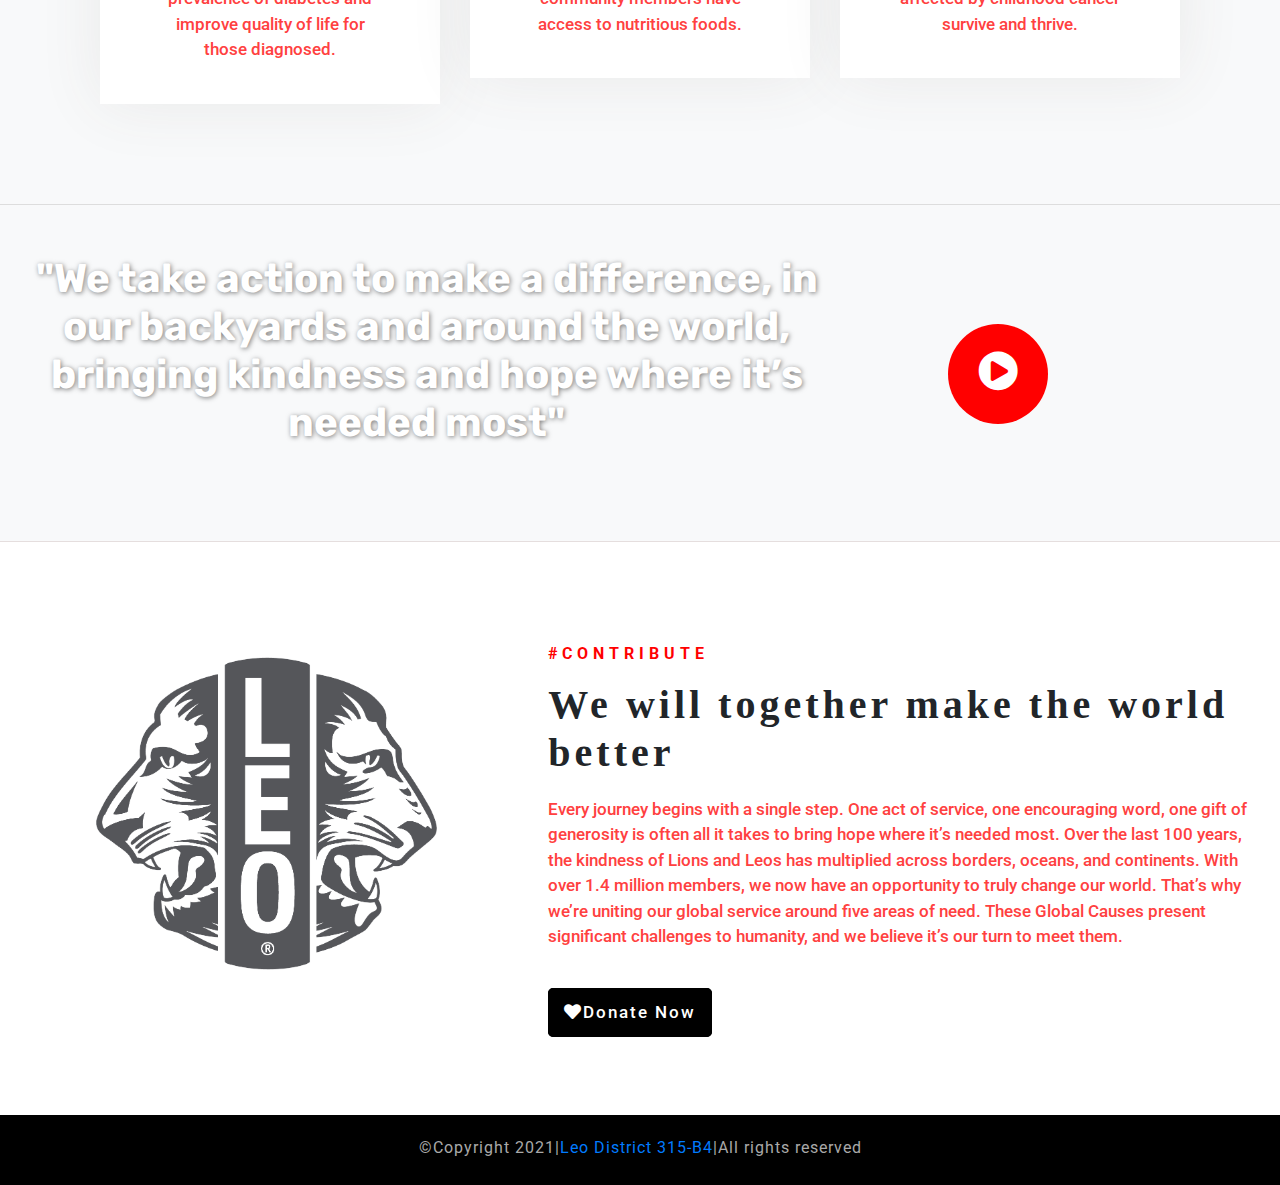
<file: about_us.html>
<!DOCTYPE html>
<html lang="en">
<head>
    <meta charset="UTF-8">
    <meta http-equiv="X-UA-Compatible" content="IE=edge">
    <meta name="viewport" content="width=device-width, initial-scale=1.0">
    <title>About Us</title>

    <link rel="preconnect" href="https://fonts.gstatic.com">
    <link href="https://fonts.googleapis.com/css2?family=Roboto:ital,wght@0,400;0,500;0,700;0,900;1,400;1,500;1,700;1,900&family=Rubik:ital,wght@0,400;0,500;0,600;0,700;0,800;0,900;1,400;1,500;1,600;1,700;1,800;1,900&display=swap" rel="stylesheet">
    
        <!-- Bootstrap CSS -->
        <link rel="stylesheet" href="https://stackpath.bootstrapcdn.com/bootstrap/4.4.1/css/bootstrap.min.css" integrity="sha384-Vkoo8x4CGsO3+Hhxv8T/Q5PaXtkKtu6ug5TOeNV6gBiFeWPGFN9MuhOf23Q9Ifjh" crossorigin="anonymous">

        <link href="https://cdn.jsdelivr.net/npm/bootstrap@5.0.0-beta2/dist/css/bootstrap.min.css" rel="stylesheet" integrity="sha384-BmbxuPwQa2lc/FVzBcNJ7UAyJxM6wuqIj61tLrc4wSX0szH/Ev+nYRRuWlolflfl" crossorigin="anonymous">
        <link rel="stylesheet" href="https://cdnjs.cloudflare.com/ajax/libs/font-awesome/5.15.2/css/all.min.css">
    <link rel="stylesheet" href="./CSS/about_us.css">
    <link rel="stylesheet" href="./Responsive_Css/about_us_responsive.css">
    
</head>
<body>
  
    <!--Header Section-->



    <nav class="navbar navbar-expand-lg navbar-light bg-light header">

        <a class="navbar-brand" href="#">
          <div class="logo_img">
            <img src="./image/lion_image.png" alt="">
          </div>
        </a>

        <button class="navbar-toggler bar_1 active" type="button" data-toggle="collapse" data-target="#navbarSupportedContent" aria-controls="navbarSupportedContent" aria-expanded="false" aria-label="Toggle navigation">
          <span class=""><i class="fa fa-bars" aria-hidden="true"></i></span>
        </button>
      
        <div class="collapse navbar-collapse header-middle" id="navbarSupportedContent">
          <ul class="navbar-nav mr-auto">

            <li class="nav-item active">
              <a class="nav-link header_a" href="./index.html">HOME <span class="sr-only">(current)</span></a>
            </li>

            <li  class="nav-item dropdown">
              <a class="nav-link dropdown-toggle header_a" href="#" id="navbarDropdown" role="button" data-toggle="dropdown" aria-haspopup="true" aria-expanded="navbarDropdown">
               OUR GLOBAL CAUSES
              </a>
              <div id="nothing" class=" dropdown-menu dropdown_item" aria-labelledby="navbarDropdown">

                <div class="triangle_up">
                  <span><i class="fa fa-caret-up" aria-hidden="true"></i></span>
                </div>

                <a class="dropdown-item" href="#">ABOUT US</a>
                <a class="dropdown-item" href="#">AWARDS AND RECOGNITONS</a>

              </div>
            </li>
            
            <li class="nav-item dropdown">
              <a class="nav-link dropdown-toggle header_a" href="#" id="navbarDropdown" role="button" data-toggle="dropdown" aria-haspopup="true" aria-expanded="false">
                OUR LEADERS
              </a>
              <div class="dropdown-menu dropdown_item" aria-labelledby="navbarDropdown">

                <div class="triangle_up">
                  <span><i class="fa fa-caret-up" aria-hidden="true"></i></span>
                </div>
                
                <a class="dropdown-item" href="./lion_club.html">LIONS CLUB COMMITTEE</a>
                <a class="dropdown-item" href="./leo_club.html">LEO CLUB COMMITTEE</a>

              </div>
            </li>

            <li class="nav-item active">
              <a class="nav-link header_a" href="./blood_info.html">BLOOD BANK <span class="sr-only">(current)</span></a>
            </li>

            <li class="nav-item active">
              <a class="nav-link header_a" href="./news.html">NEWS <span class="sr-only">(current)</span></a>
            </li>

            <li class="nav-item active">
              <a class="nav-link header_a" href="./gallery.html"> OUR GALLERY <span class="sr-only">(current)</span></a>
            </li>

            
          </ul>

        </div>

        <div class="header_right">
          <a href="#"><span><i class="fa fa-search" aria-hidden="true"></i></span></a>

          <form class="form-inline my-2 my-lg-0 form_box">
            <input class="form-control mr-sm-2 " type="search" placeholder="Search" aria-label="Search">
            <button class="" type="submit"><a href="#"><span><i class="fa fa-search" aria-hidden="true"></i></span></a></button>
          </form>

        </div>

        

    </nav>




    <!--Banner Section-->



    <section>
        <div class="container-fluid banner">
            <div class="row">

                <div class="col-xl-12 col-md-12 col-sm-12  banner_left">

                    <h1  class="user-select-none">About Us</h1>

                    <p  class="user-select-none">Home 
                      <span>
                        <i class="fa fa-chevron-circle-right" aria-hidden="true"></i>
                      </span  class="user-select-none">
                      About Us</p>

                </div>
  
            </div>
        </div>
    </section>


    <!--Back To Top Icon Section-->

    <section>
      <a class="back_to_top" href="#"><span><i class="fa fa-arrow-circle-up" aria-hidden="true"></i></span></a>
     </section>


    <!--History Section-->

 
    <section>
      <div class="container-fluid">
        <div class="row">
          <div class="col-xl-12 col-lg-12 col-md-12 col-sm-12 history_top">

            <span>#ABOUT US</span>

            <h2>Learn More</h2>

          </div>
        </div>
      </div>
    </section>


    <section>
      <div class="container">
        <div class="row">
          <div class="col-xl-12 col-lg-12 col-md-12 col-sm-12 history_bottom">

            <h3>What is LEO?</h3>
            <h4>L</h4> <span>– Leadership</span> <br>
            <h4>E</h4> <span>– Experience</span> <br>
            <h4>O</h4> <span>– Opportunity</span> <br>

            <p class="text-wrap">Those are just a few of the rewards young people gain from participating in Leos. They also happen to be the values that create the acronym of our club name.
            </p>

            <p class="text-muted">In total, more than 175,000 young people in 145 countries are proud to serve others in their local communities and to call themselves Leos. These young community leaders are friendly, active and dedicated to creating new and exciting opportunities by participating in their local Leo clubs. Social and professional connections are an additional benefit for Omega members (age 18 and older).</p>

            <h3>Leo Clubs History</h3>

            <p>Back in 1957, Graver was the coach of the Abington High School, Pennsylvania, USA, baseball team. Graver was also an active member of the Glenside, Pennsylvania, Lions Club. With fellow Lion, William Ernst, Graver talked about starting a service club for high school boys.</p>

            <p class="text-muted">“The Kiwanians had their Key Clubs and the Rotarians had their Wheel Club (since changed to Interact Clubs),” Ernst is quoted as saying in an October 7, 1976, newspaper article in “The Evening Bulletin.” So they asked their fellow Lions for support. Without hesitation, the Glenside Lions agreed that a Lions youth group was a good idea. Graver and Ernst set to work. “We needed a nucleus, a group of kids to start with,” stated Ernst. “So we got Jim’s son to come to the first meeting with his whole baseball team.” Nine sophomore, junior and senior boys joined the group of 26 baseball players. Together, the 35 teens formed a club. On December 5, 1957, the Glenside Lions presented a charter to the Abington High School Leo Club.</p>

            <p>As the world’s first Leo club, the group created the Leo acronym – Leadership, Equality, Opportunity (Equality was later changed to Experience.) And, the group chose maroon and gold – their school colors – to serve as the Leo club colors. An Idea Whose Time Had Come The Abington Leos were a singular entity until 1963. In that year, a Leo club was formed at the Tamaqua Area High School in Pennsylvania. Shortly thereafter, a former Philadelphia Lion formed a Leo club in New York. By 1964, there were 27 Leo clubs in Pennsylvania and one in New York. The circle of junior service clubs was expanding.</p>

            <p class="text-muted">In October 1967, the board of directors of Lions Clubs International adopted the Leo Club Program as an official program of the association. Open to males and females, the objective of the Leo Club Program was (and still is):”…to provide the youth of the world (with) an opportunity for development and contribution, individually and collectively, as responsible members of the local, national and international community.” In 1968, newly formed Leo clubs began sending their requests for club certification to International Headquarters.</p>

            <p>On October 17, 1969, forms requesting certification for the Abington High School Leo Club reached headquarters. On this date, the world’s original Leo club was formally recognized as a part of the international Leo program. Leo John Hebert of Baederwood, Pennsylvania, served as president of the Abington High School Leo Club. Today, the Leo Club Program is stronger than ever. Community service remains the cornerstone of the program. Like their Lion counterparts, Leo club members enjoy serving their neighbors and watching positive results unfold <br>
              Back in 1957, Graver was the coach of the Abington High School, Pennsylvania, USA, baseball team.</p>

              <p class="text-muted">Graver was also an active member of the Glenside, Pennsylvania, Lions Club. With fellow Lion, William Ernst, Graver talked about starting a service club for high school boys. “The Kiwanians had their Key Clubs and the Rotarians had their Wheel Club (since changed to Interact Clubs),” Ernst is quoted as saying in an October 7, 1976, newspaper article in “The Evening Bulletin.” So they asked their fellow Lions for support. Without hesitation, the Glenside Lions agreed that a Lions youth group was a good idea. Graver and Ernst set to work.</p>

              <p>“We needed a nucleus, a group of kids to start with,” stated Ernst. “So we got Jim’s son to come to the first meeting with his whole baseball team.” Nine sophomore, junior and senior boys joined the group of 26 baseball players. Together, the 35 teens formed a club. On December 5, 1957, the Glenside Lions presented a charter to the Abington High School Leo Club.As the world’s first Leo club, the group created the Leo acronym – Leadership, Equality, Opportunity (Equality was later changed to Experience.) And, the group chose maroon and gold – their school colors – to serve as the Leo club colors. An Idea Whose Time Had Come The Abington Leos were a singular entity until 1963. In that year, a Leo club was formed at the Tamaqua Area High School in Pennsylvania. Shortly thereafter, a former Philadelphia Lion formed a Leo club in New York. By 1964, there were 27 Leo clubs in Pennsylvania and one in New York. The circle of junior service clubs was expanding. In October 1967, the board of directors of Lions Clubs International adopted the Leo Club Program as an official program of the association. Open to males and females, the objective of the Leo Club Program was (and still is):”…to provide the youth of the world (with) an opportunity for development and contribution, individually and collectively, as responsible members of the local, national and international community.”</p>

              <p class="text-muted">In 1968, newly formed Leo clubs began sending their requests for club certification to International Headquarters. On October 17, 1969, forms requesting certification for the Abington High School Leo Club reached headquarters. On this date, the world’s original Leo club was formally recognized as a part of the international Leo program. Leo John Hebert of Baederwood, Pennsylvania, served as president of the Abington High School Leo Club.</p>

              <p>Today, the Leo Club Program is stronger than ever. Community service remains the cornerstone of the program. Like their Lion counterparts, Leo club members enjoy serving their neighbors and watching positive results unfold.</p>

              <h3>Leoism in Bangladesh</h3>

              <p class="text-muted">Late Abdul Jabber Khan is the founder of Leo Clubs in Bangladesh. On 23rd August of 1973, the Leo Club of Bangladesh namely Kamalapur Leo club was established. Leo M Aawarul Haque is the founder Leo District President of District 315 Bangladesh. In the Leo District Year 1987-88 Leo District 315 bifurcated into 2 Leo Districts Namely District 315 A & 315 B. Again in the Leo District Year 1997-98, Leo District 315-B bifurcated into Leo District 315 B4. Leo Manjur Alam Manju is the founder District president of Leo District 315 B4 during 1997-98.</p>

              <p>Leoism of Bangladesh is dramatically changed in the year 1999-2000 and recognized Multiple Leo District Council 315. At present, there are 6 Leo District (315 A1, 315 A2, 315 B1, 315 B2, 315 B3, and 315 B4) under the umbrella of six Lion District with Multiple District 315.</p>

              Today, the Leo Club Program is stronger than ever. Community service remains the cornerstone of the program. Like their Lion counterparts, Leo club members enjoy serving their neighbors and watching positive results unfold.

          </div>
        </div>
      </div>
    </section>


    <!-- Box Section-->


    <section>
      <div  class="container ">
        <div  class="row box ">
          <div class="col-xl-4 col-lg-6 col-md-6  box_section ">
            <div class="box_section_inner inner_first">

              <h3  class="user-select-none">What are Leo Clubs?</h3>
            <p class="user-select-none">Leo clubs are an official activity of Lions Clubs International that encourages young men and women to serve others in their community and around the world. The Leo motto – Leadership, Experience, Opportunity – is fulfilled as members work together in response to the needs of others.</p>

            </div>

          </div>
          <div class="col-xl-4 col-lg-6 col-md-6   box_section">

            <div class="box_section_inner inner_middle">

              <h3  class="user-select-none">What’s In it for the Community?</h3>
            <p  class="user-select-none">Creates Awareness of Community Needs, Helps Improve community and youth relationships, Enhances community development, Improves quality of life for recipients and givers, Helps the quality of life of others, Opportunity for youth to volunteer service</p>
            
            </div>
            
          </div>
          <div class="col-xl-4 col-lg-6 col-md-6  box_section inner_last">

            <div class="box_section_inner">

              <h3  class="user-select-none">What’s in it for me?</h3>
            <p  class="user-select-none">Leo club activities include regular meetings, service projects, and social functions. Leo clubs are sponsored by local Lions clubs. You'll learn more about – Leadership Experience – Organization – Social Skills – Self Esteem – Decision Making Skills – Teamwork – Problem Solving Skills – Career Possibilities – Fun</p>
            
            </div>
            
          </div>

        </div>
      </div>
    </section>



    <!--Typical_Project_Section-->



    <section>
      <div  class="container ">
        <div class="row">
          <div class="col-xl-12 col-lg-12 col-md-12 col-sm-12 Typical_Project">
            <h3>Typical Leos Projects</h3>
            <div class="typical_project_inner">
              <ul class="typical_project_inner_ul">

                <li><span>– Fun</span></li>
                <li><span>– Environment</span></li>
                <li><span>– Drug Awareness</span></li>
                <li><span>– Youth Welfare</span></li>
                <li><span>– Health</span></li>
                <li><span>– Save Sight</span></li>
          
              </ul>
              <ul class="typical_project_inner_ul_1">

                <li><span>– Hearing</span></li>
                <li><span>– Citizenship</span></li>
                <li><span>– Public Service</span></li>
                <li><span>– Youth Exchange</span></li>
                <li><span>– School Support</span></li>
                <li><span>-financial</span></li>
          
              </ul>

            </div>
          </div>
        </div>
      </div>
    </section>




    <!--Benefit_Section-->

    
    <section>
      <div class="container">
        <div class="row">
          <div class="col-xl-12 col-lg-12 col-md-12 col-sm-12 history_bottom">

            <h3>Who Benefits from Leo Clubs?</h3>
            <h5>Young People:</h5>

            <p class="text-wrap">Participation in Leo activities and projects helps young people prepare for the future by developing leadership, organizational and social skills. Members experience increased self-esteem and personal growth as they meet challenges and accept responsibilities.
            </p>

            <p class="text-muted">By volunteering their time and talents for the benefit of others, Leos learn firsthand the value and rewards of service. Leo club involvement can start young men and women on a lifetime of helping others.</p>

           <h5>The Sponsoring Lions Club:</h5>

            <p>By sharing in service activities, a Leo club can increase a Lions club’s effectiveness in helping others. Leo projects within the community also contribute to a Lions club’s visibility and good reputation. Working with young people can help Lions club members experience renewed interest and enthusiasm for projects and activities. If Leos are sons or daughters of Lions, club involvement becomes a “family affair”.</p>

            <h5>Who Can Be a Leo?</h5>

            <p class="text-muted">Leo club membership is open to young men and women between the ages of 12 and 30. Membership is divided into two groups, the school-based Leos are generally between the ages of 12 and 17 whereas the community-based clubs have members ages 18-30.</p>

            <p>Young people of high moral standards who wish to serve others are eligible to become Leos. School administrators, Lions, friends of Lions and community leaders can provide names of potential members. Candidates may also be recruited through public announcements.</p>

            <h5>What is the Leo-Lion Relationship?</h5>

            <p class="text-muted">The success of a Leo club depends on a close partnership with its sponsoring Lions club. The Lions’ role is to offer support, guidance and counsel while the Leos are responsible for planning and implementing their own activities, financing their projects and maintaining the smooth operation of the club. Leos have their own club officers and constitution.</p>

            <p>The Leo club advisor (a member of the sponsoring Lions club) serves as the chief liaison between the Leo and Lions clubs. Duties of the advisor include offering constructive suggestions to the Leos, reporting on their activities to the Lions club and promoting a cooperative relationship between the two clubs.</p>

            <h5>The Privileges of Leo Membership?</h5>

              <p class="text-muted">As a sponsored activity of a Lions club, Leo clubs are entitled to many services and benefits offered by Lions Clubs International. Informational and club materials include new member kits, guides for service activities, leadership aids, ideas for fundraising, club supplies and international newsletters.</p>

              <p>Leos can participate in the annual Lions Clubs International Convention, attending their own functions. Leos are also entitled to receive official awards and recognition for their achievements.</p>

              <p class="text-muted">Because of the international scope of Leo clubs, members enjoy the global identity of a worldwide organization. International programmes such as club twinning, youth exchange and youth camps enable Leos to connect with and learn from other young people around the world.</p>

              <h5>What About School-Based Clubs?</h5>

              <p>Leo clubs can be formed in state or private schools. The supervision by the sponsoring Lions club is exercised in full cooperation with the school authorities. The Leo club is subject to the regulations and policies established for all student organizations and activities. A faculty advisor, usually a member of the school’s staff or administration, serves as a liaison between the school and Leo club. The faculty advisor also works closely with the Leo club advisor.</p>

             <h5>How Do We Begin?</h5>

              <p class="text-muted">If Lions club members are interested in sponsoring a Leo club, complete the coupon to obtain an organization kit. The kit includes: <br>

                Suggestions for organizing a Leo club;</p>

              <p>1. Information brochures for prospective Leos; <br>

                2. Leo club constitution; <br>
                
                3. Handbook for Leo club advisors; <br>
                
                4. Application for Certificate of Organization; <br>
                
                5. Membership application blanks</p> 

              <h5>Leo Membership</h5>

              <p>When you join LEO’s you become a member of a worldwide organisation with more than 7000 LEO Clubs and a membership in excess of 175,000 people operating under the sponsorship of Lions Clubs in 145 nations.</p>

              <p>In Australia and Papua New Guinea there are currently over 1400 Leos who are members of 68 Leo clubs.  These Leo Clubs have proud records of Achievement in all areas of service to their local communities.  All of our clubs provide ample opportunity for their members to learn and to be involved.</p>

              <h5>How Much Time will it take?</h5>

              <p>Your involvement in Leos depends on the amount of spare time you can afford.</p>

              <p>The most important thing to remember about Leos is that:</p>

              <p> <span>-</span> Leos help people in need.</p>
              <p> <span>-</span>  Leos help their club grow.</p>
              <p> <span>-</span> Leos help their fellow Leos.</p>
              <p> <span>-</span> Leos have lots of fun.</p>

          </div>
        </div>
      </div>
    </section>



    <!--Helping_Hand_Section-->



    <section>
      <div class="container-fluid">
        <div class="row">
          <div class="col-xl-12 col-lg-12 col-md-12 col-sm-12 history_top helping_border ">
            <span>#ABOUT US</span>

            <h2>Give a helping hand
              for humanity</h2>

          </div>
        </div>
      </div>
    </section>


    <section>
      <div class="container-fluid helping_hand_section">
        <div class="row">

          <div class="col-xl-4 col-lg-6 col-md-6 col-sm-12 helping_hand ">

            <div class="hand_box">
              <div class="helping_hand_circle"></div>
              <div class="helping_hand_icon">
              <span><i class="fa fa-book" aria-hidden="true"></i></span>
              </div>
              <div class="helping_hand_letter">
              <h3 class="user-select-none">Education</h3>
              <p class="user-select-none">Innovation and creativity in service projects advancing our global causes benefits communities around the world</p>
              </div>
            </div>

          </div>

          <div class="col-xl-4 col-lg-6 col-md-6 col-sm-12 helping_hand">


            <div class="hand_box">
              <div class="helping_hand_circle"></div>
             <div class="helping_hand_icon">
              <span><i class="fa fa-cloud" aria-hidden="true"></i></span>
             </div>
             <div class="helping_hand_letter">
               <h3 class="user-select-none">Environment</h3>
               <p class="user-select-none">We serve to sustainably protect and restore our environment to improve the well-being of all communities.</p>
             </div>
            </div>
            
            
          </div>

          <div class="col-xl-4 col-lg-6 col-md-6 col-sm-12 helping_hand">
            
            <div class="hand_box">
              <div class="helping_hand_circle"></div>
            <div class="helping_hand_icon">
              <span><i class="fa fa-eye" aria-hidden="true"></i></span>
            </div>
            <div class="helping_hand_letter">
              <h3 class="user-select-none">Vision</h3>
              <p class="user-select-none">We serve to prevent avoidable blindness and improve quality of life for people who are blind and visually impaired.</p>
            </div>
            </div>
            
          </div>

          <div class="col-xl-4 col-lg-6 col-md-6 col-sm-12 helping_hand">
            
            <div class="hand_box">
              <div class="helping_hand_circle"></div>
            <div class="helping_hand_icon">
              <span><i class="fa fa-heart" aria-hidden="true"></i></span>
            </div>
            <div class="helping_hand_letter">
              <h3 class="user-select-none">Diabetes</h3>
              <p class="user-select-none">We serve to reduce the prevalence of diabetes and improve quality of life for those diagnosed.</p>
            </div>
            </div>
            
          </div>

          <div class="col-xl-4 col-lg-6 col-md-6 col-sm-12 helping_hand">
            
            <div class="hand_box">
              <div class="helping_hand_circle"></div>
            <div class="helping_hand_icon">
              <span><i class="fa fa-shopping-bag" aria-hidden="true"></i></span>
            </div>
            <div class="helping_hand_letter">
              <h3 class="user-select-none">Hunger</h3>
              <p class="user-select-none">We serve to ensure all community members have access to nutritious foods.</p>
            </div>
            </div>
           
          </div>

          <div class="col-xl-4 col-lg-6 col-md-6 col-sm-12 helping_hand">
            
            <div class="hand_box">
              <div class="helping_hand_circle"></div>
            <div class="helping_hand_icon">
              <span><i class="fa fa-university" aria-hidden="true"></i></span>
            </div>
            <div class="helping_hand_letter">
              <h3 class="user-select-none"> Donation</h3>
              <p class="user-select-none">We serve to help those affected by childhood cancer survive and thrive.</p>
            </div>
            </div>
           
          </div>

        </div>
      </div>
    </section>



     <!--About_Video_Section-->



     <section>
       <div class="container-fluid Video_Section">
         <div class="row">
           <div class="col-xl-8 col-lg-8  Video_left">
             <h3>"We take action to make a difference, in our backyards and around the world, bringing kindness and hope where it’s needed most"</h3>
           </div>
           <div class="col-xl-4 col-lg-4 col-md-12 col-sm-12  Video_right">
             <div class="Video_right_inner">
               <a href="#"><span><i class="fas fa-play-circle"></i></span></a>
             </div>
           </div>
         </div>
       </div>
     </section>





     <!--Donation_Section-->

     <section>
       <div class="container-fluid donation">
         <div class="row">
           <div class="col-xl-5 col-lg-5 col-md-12 donation_left">
             <div class="donation_left_inner">
               <img src="./image/Leo-Logo.png" alt="">
             </div>
           </div>
           <div class="col-xl-7 col-lg-7 donation_right">
             <div class="donation_right_inner">
               <span class="donation_right_inner_span">#CONTRIBUTE</span>
               <h2>We will together make the world better</h2>
               <p>Every journey begins with a single step. One act of service, one encouraging word, one gift of generosity is often all it takes to bring hope where it’s needed most. Over the last 100 years, the kindness of Lions and Leos has multiplied across borders, oceans, and continents. With over 1.4 million members, we now have an opportunity to truly change our world. That’s why we’re uniting our global service around five areas of need. These Global Causes present significant challenges to humanity, and we believe it’s our turn to meet them.</p>
               <a href="./blood_donation_form.html"><span><i class="fa fa-heart" aria-hidden="true"></i>Donate Now</span></a>
             </div>
           </div>
         </div>
       </div>
     </section>













     <!--Footer Section-->

     <section>
      <div class="container-fluid" style="margin-top: 50px;">
        <div class="row justify-content-center">
          <div style="background: black; height: 70px;" class="col-xl-12">
            <p style="text-align: center;margin-top: 21px; letter-spacing: 1px;color: #a9a9a9;">&copy;Copyright 2021|<a style="text-decoration: none;" href="#">Leo District 315-B4</a>|All rights reserved</p>
          </div>
        </div>
      </div>
    </section>




  <!-- <section style="margin-top: 581px;">
   </section>-->





    <!--Java script-->

      <script src="https://code.jquery.com/jquery-3.4.1.slim.min.js" integrity="sha384-J6qa4849blE2+poT4WnyKhv5vZF5SrPo0iEjwBvKU7imGFAV0wwj1yYfoRSJoZ+n" crossorigin="anonymous"></script>
     <script src="https://cdn.jsdelivr.net/npm/popper.js@1.16.0/dist/umd/popper.min.js" integrity="sha384-Q6E9RHvbIyZFJoft+2mJbHaEWldlvI9IOYy5n3zV9zzTtmI3UksdQRVvoxMfooAo" crossorigin="anonymous"></script>
     <script src="https://stackpath.bootstrapcdn.com/bootstrap/4.4.1/js/bootstrap.min.js" integrity="sha384-wfSDF2E50Y2D1uUdj0O3uMBJnjuUD4Ih7YwaYd1iqfktj0Uod8GCExl3Og8ifwB6" crossorigin="anonymous"></script>

</body>
</html>
</file>
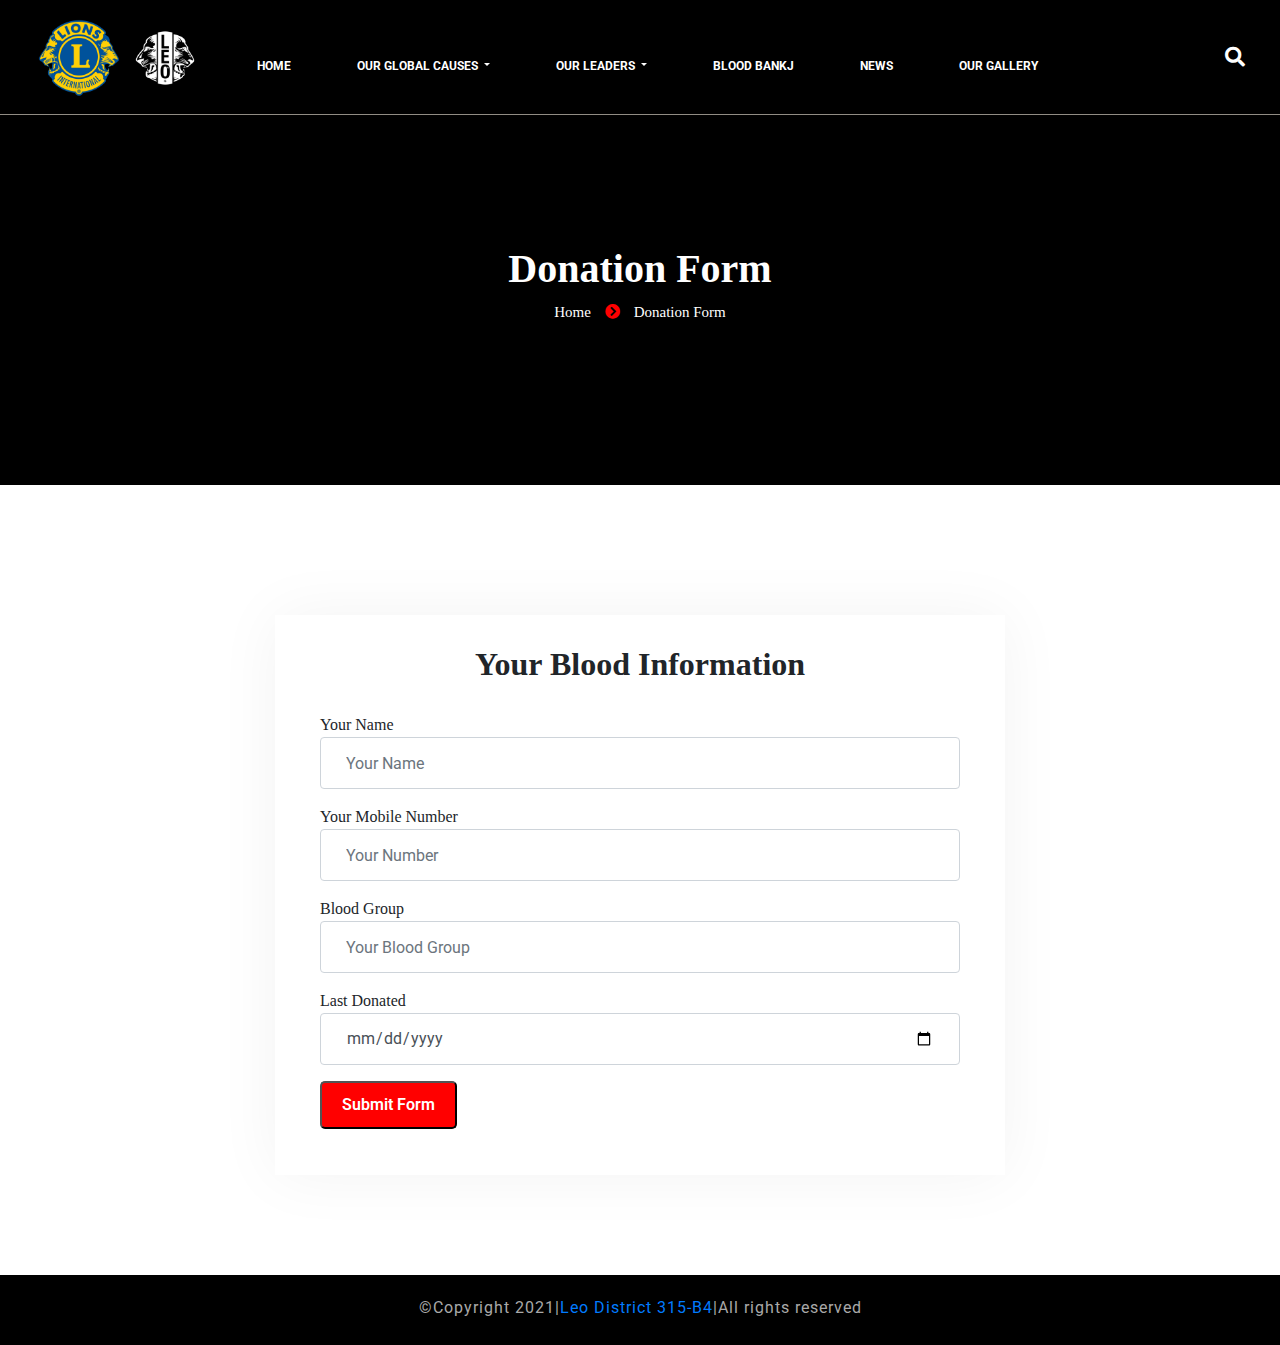
<file: blood_donation_form.html>
<!DOCTYPE html>
<html lang="en">
<head>
    <meta charset="UTF-8">
    <meta http-equiv="X-UA-Compatible" content="IE=edge">
    <meta name="viewport" content="width=device-width, initial-scale=1.0">
    <title>About Us</title>

    <link rel="preconnect" href="https://fonts.gstatic.com">
    <link href="https://fonts.googleapis.com/css2?family=Roboto:ital,wght@0,400;0,500;0,700;0,900;1,400;1,500;1,700;1,900&family=Rubik:ital,wght@0,400;0,500;0,600;0,700;0,800;0,900;1,400;1,500;1,600;1,700;1,800;1,900&display=swap" rel="stylesheet">
    
        <!-- Bootstrap CSS -->
        <link rel="stylesheet" href="https://stackpath.bootstrapcdn.com/bootstrap/4.4.1/css/bootstrap.min.css" integrity="sha384-Vkoo8x4CGsO3+Hhxv8T/Q5PaXtkKtu6ug5TOeNV6gBiFeWPGFN9MuhOf23Q9Ifjh" crossorigin="anonymous">

        <link href="https://cdn.jsdelivr.net/npm/bootstrap@5.0.0-beta2/dist/css/bootstrap.min.css" rel="stylesheet" integrity="sha384-BmbxuPwQa2lc/FVzBcNJ7UAyJxM6wuqIj61tLrc4wSX0szH/Ev+nYRRuWlolflfl" crossorigin="anonymous">
        <link rel="stylesheet" href="https://cdnjs.cloudflare.com/ajax/libs/font-awesome/5.15.2/css/all.min.css">
    <link rel="stylesheet" href="./CSS/news.css">
    <link rel="stylesheet" href="./Responsive_Css/news_responsive.css">
    <link rel="stylesheet" href="./CSS/news_uniq.css">
    <link rel="stylesheet" href="./Responsive_Css/news_uniq_responsive.css">
    
</head>
<body>
  
    <!--Header Section-->



    <nav class="navbar navbar-expand-lg navbar-light bg-light header">

        <a class="navbar-brand" href="#">
          <div class="logo_img">
            <img src="./image/lion_image.png" alt="">
          </div>
        </a>

        <button class="navbar-toggler bar_1 active" type="button" data-toggle="collapse" data-target="#navbarSupportedContent" aria-controls="navbarSupportedContent" aria-expanded="false" aria-label="Toggle navigation">
          <span class=""><i class="fa fa-bars" aria-hidden="true"></i></span>
        </button>
      
        <div class="collapse navbar-collapse header-middle" id="navbarSupportedContent">
          <ul class="navbar-nav mr-auto">

            <li class="nav-item active">
              <a class="nav-link header_a" href="./index.html">HOME <span class="sr-only">(current)</span></a>
            </li>

            <li  class="nav-item dropdown">
              <a class="nav-link dropdown-toggle header_a" href="#" id="navbarDropdown" role="button" data-toggle="dropdown" aria-haspopup="true" aria-expanded="navbarDropdown">
               OUR GLOBAL CAUSES
              </a>
              <div id="nothing" class=" dropdown-menu dropdown_item" aria-labelledby="navbarDropdown">

                <div class="triangle_up">
                  <span><i class="fa fa-caret-up" aria-hidden="true"></i></span>
                </div>

                <a class="dropdown-item" href="./about_us.html">ABOUT US</a>
                <a class="dropdown-item" href="#">AWARDS AND RECOGNITONS</a>

              </div>
            </li>
            
            <li class="nav-item dropdown">
              <a class="nav-link dropdown-toggle header_a" href="#" id="navbarDropdown" role="button" data-toggle="dropdown" aria-haspopup="true" aria-expanded="false">
                OUR LEADERS
              </a>
              <div class="dropdown-menu dropdown_item" aria-labelledby="navbarDropdown">

                <div class="triangle_up">
                  <span><i class="fa fa-caret-up" aria-hidden="true"></i></span>
                </div>
                
                <a class="dropdown-item" href="./lion_club.html">LIONS CLUB COMMITTEE</a>
                <a class="dropdown-item" href="./leo_club.html">LEO CLUB COMMITTEE</a>

              </div>
            </li>

            <li class="nav-item active">
              <a class="nav-link header_a" href="./blood_info.html">BLOOD BANKJ <span class="sr-only">(current)</span></a>
            </li>

            <li class="nav-item active">
              <a class="nav-link header_a" href="./news.html">NEWS <span class="sr-only">(current)</span></a>
            </li>

            <li class="nav-item active">
              <a class="nav-link header_a" href="./gallery.html">OUR GALLERY <span class="sr-only">(current)</span></a>
            </li>

            
          </ul>

        </div>

        <div class="header_right">
          <a href="#"><span><i class="fa fa-search" aria-hidden="true"></i></span></a>

          <form class="form-inline my-2 my-lg-0 form_box">
            <input class="form-control mr-sm-2 " type="search" placeholder="Search" aria-label="Search">
            <button class="" type="submit"><a href="#"><span><i class="fa fa-search" aria-hidden="true"></i></span></a></button>
          </form>

        </div>

    </nav>




    <!--Banner Section-->



    <section>
        <div class="container-fluid banner">
            <div class="row">

                <div class="col-xl-12 col-md-12 col-sm-12  banner_left">

                    <h1  class="user-select-none">Donation Form</h1>

                    <p  class="user-select-none">Home 
                      <span>
                        <i class="fa fa-chevron-circle-right" aria-hidden="true"></i>
                      </span  class="user-select-none">
                      Donation Form</p>

                </div>
  
            </div>
        </div>
    </section>




   


     <!--News Publicity-->

     <section>
         <div class="container Publicity">
             <div class="row justify-content-center">
                 <div class="col-xl-8 col-lg-8 Publicity_row">

                     <div class="user_comment">
              
                      <h2>Your Blood Information</h2>
          
                      <form >
          
                        <div class="form-group user_comment_name">
                          <span style="font-family: 'Constantia', Times, serif;">Your Name</span>
                          <input type="text" class="form-control" id="Last_Name" placeholder="Your Name">
                        </div>
          
                        <div class="form-group user_comment_email">
                         <span style="font-family: 'Constantia', Times, serif;">Your Mobile Number</span>
                          <input type="text" class="form-control" id="Email" placeholder="Your Number">
                        </div>
          
                        <div class="form-group user_comment_email">
                           <span style="font-family: 'Constantia', Times, serif;">Blood Group</span>
                            <input style="display: inline-block;" type="text" class="form-control" id="Email" placeholder="Your Blood Group">
                        </div>

                        <div class="form-group user_comment_email">
                          <span style="font-family: 'Constantia', Times, serif;">Last Donated</span>
                            <input type="date" class="form-control" id="Email" placeholder="Last Donated" value="Last Donated">
                        </div>
          
                        <div class="form-group user_comment_button">
                          <button><span>Submit Form</span></button>
                        </div>
          
                      </form>
          
          
                    </div>
                    
                 </div>

                
             </div>
         </div>
     </section>


  

     <!--Footer Section-->

     <section>
      <div class="container-fluid" style="margin-top: 50px;">
        <div class="row justify-content-center">
          <div style="background: black; height: 70px;" class="col-xl-12">
            <p style="text-align: center;margin-top: 21px; letter-spacing: 1px;color: #a9a9a9;">&copy;Copyright 2021|<a style="text-decoration: none;" href="#">Leo District 315-B4</a>|All rights reserved</p>
          </div>
        </div>
      </div>
    </section>





   <!-- <section style="margin-top: 581px;">
    </section>-->





    <!--Java script-->

      <script src="https://code.jquery.com/jquery-3.4.1.slim.min.js" integrity="sha384-J6qa4849blE2+poT4WnyKhv5vZF5SrPo0iEjwBvKU7imGFAV0wwj1yYfoRSJoZ+n" crossorigin="anonymous"></script>
     <script src="https://cdn.jsdelivr.net/npm/popper.js@1.16.0/dist/umd/popper.min.js" integrity="sha384-Q6E9RHvbIyZFJoft+2mJbHaEWldlvI9IOYy5n3zV9zzTtmI3UksdQRVvoxMfooAo" crossorigin="anonymous"></script>
     <script src="https://stackpath.bootstrapcdn.com/bootstrap/4.4.1/js/bootstrap.min.js" integrity="sha384-wfSDF2E50Y2D1uUdj0O3uMBJnjuUD4Ih7YwaYd1iqfktj0Uod8GCExl3Og8ifwB6" crossorigin="anonymous"></script>

</body>
</html>
</file>
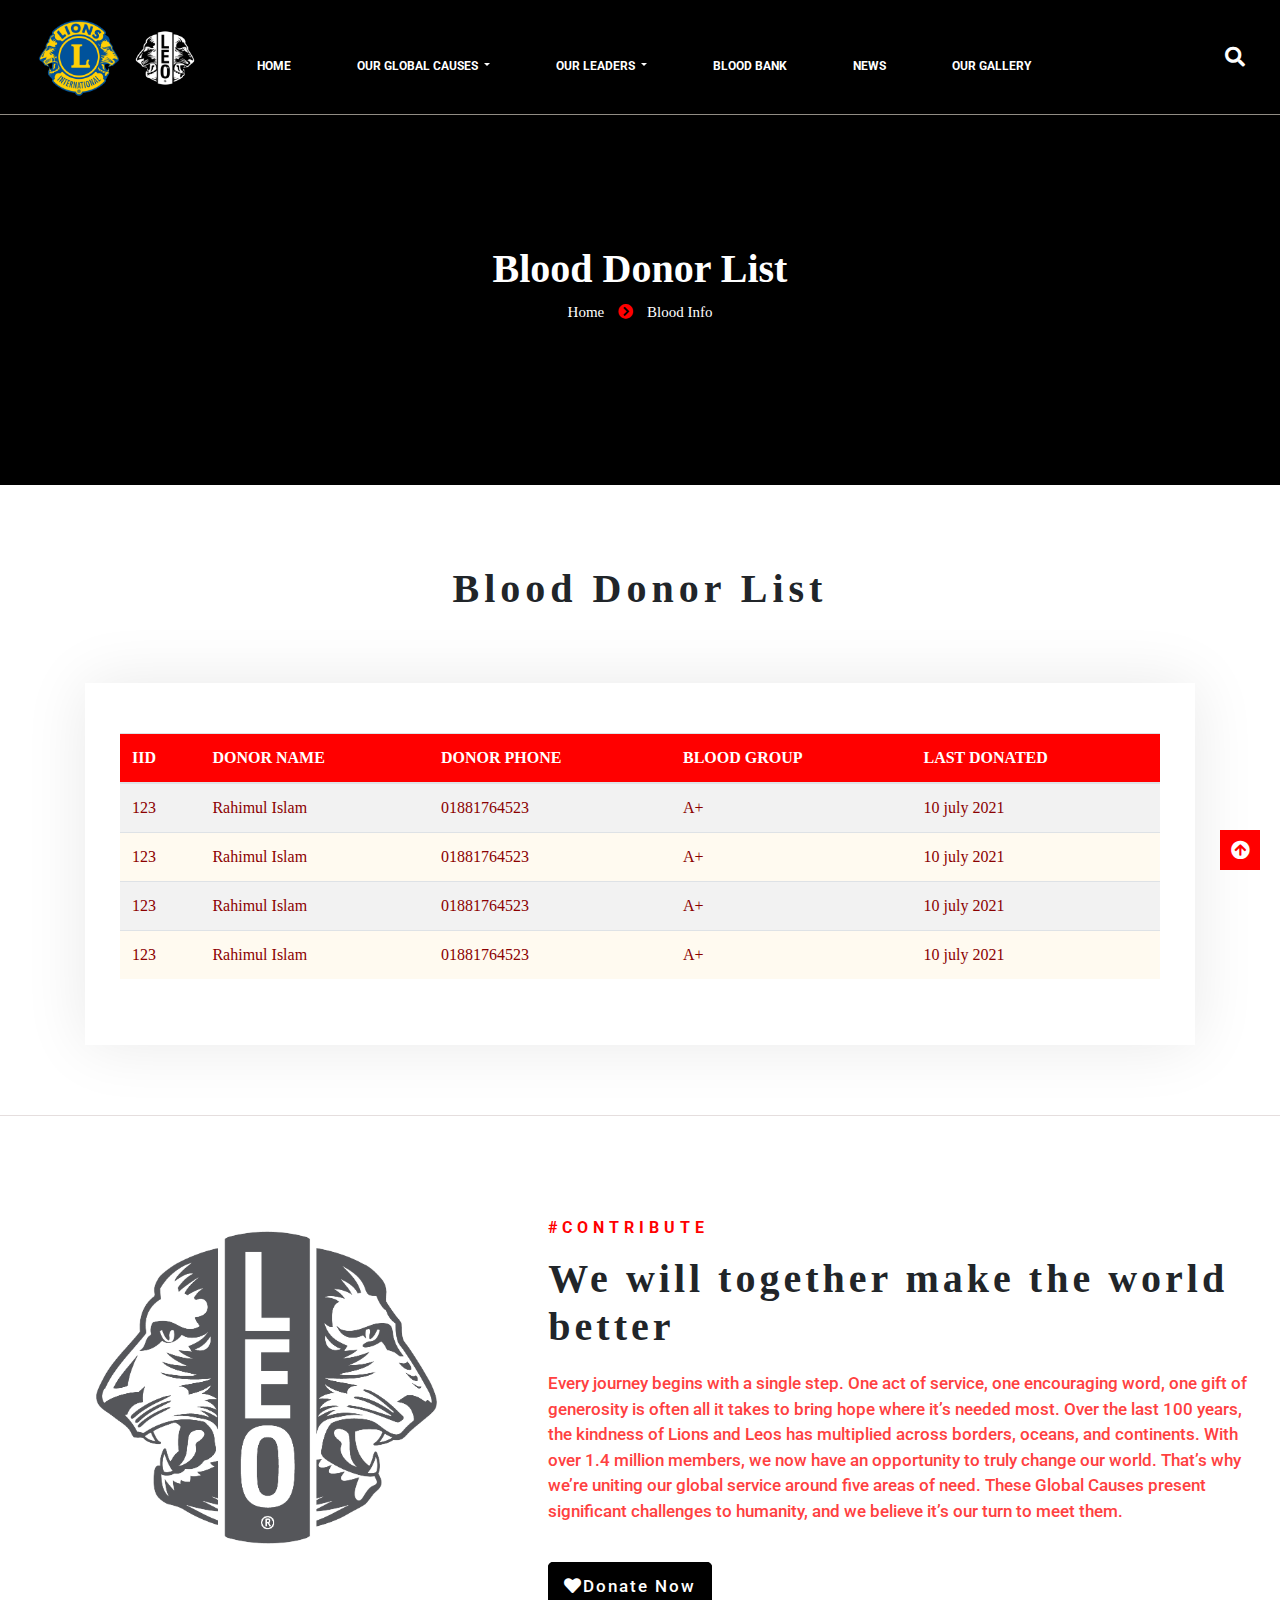
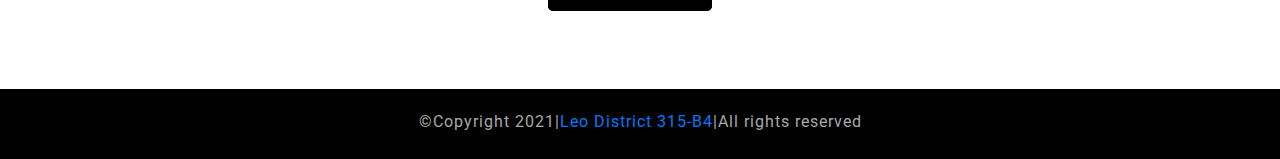
<file: blood_info.html>
<!DOCTYPE html>
<html lang="en">
<head>
    <meta charset="UTF-8">
    <meta http-equiv="X-UA-Compatible" content="IE=edge">
    <meta name="viewport" content="width=device-width, initial-scale=1.0">
    <title>Leo Club Committee</title>

    <link rel="preconnect" href="https://fonts.gstatic.com">
    <link href="https://fonts.googleapis.com/css2?family=Roboto:ital,wght@0,400;0,500;0,700;0,900;1,400;1,500;1,700;1,900&family=Rubik:ital,wght@0,400;0,500;0,600;0,700;0,800;0,900;1,400;1,500;1,600;1,700;1,800;1,900&display=swap" rel="stylesheet">
    
        <!-- Bootstrap CSS -->
        <link rel="stylesheet" href="https://stackpath.bootstrapcdn.com/bootstrap/4.4.1/css/bootstrap.min.css" integrity="sha384-Vkoo8x4CGsO3+Hhxv8T/Q5PaXtkKtu6ug5TOeNV6gBiFeWPGFN9MuhOf23Q9Ifjh" crossorigin="anonymous">

        <link href="https://cdn.jsdelivr.net/npm/bootstrap@5.0.0-beta2/dist/css/bootstrap.min.css" rel="stylesheet" integrity="sha384-BmbxuPwQa2lc/FVzBcNJ7UAyJxM6wuqIj61tLrc4wSX0szH/Ev+nYRRuWlolflfl" crossorigin="anonymous">
        <link rel="stylesheet" href="https://cdnjs.cloudflare.com/ajax/libs/font-awesome/5.15.2/css/all.min.css">
    <link rel="stylesheet" href="./CSS/blood_info.css">
    <link rel="stylesheet" href="./Responsive_Css/blood_info_responsive.css">
    <link rel="stylesheet" href="./CSS/about_us.css">
    <link rel="stylesheet" href="./Responsive_Css/about_us_responsive.css">
    
</head>
<body>
  
    <!--Header Section-->



    <nav class="navbar navbar-expand-lg navbar-light bg-light header">

        <a class="navbar-brand" href="#">
          <div class="logo_img">
            <img src="./image/lion_image.png" alt="">
          </div>
        </a>

        <button class="navbar-toggler bar_1 active" type="button" data-toggle="collapse" data-target="#navbarSupportedContent" aria-controls="navbarSupportedContent" aria-expanded="false" aria-label="Toggle navigation">
          <span class=""><i class="fa fa-bars" aria-hidden="true"></i></span>
        </button>
      
        <div class="collapse navbar-collapse header-middle" id="navbarSupportedContent">
          <ul class="navbar-nav mr-auto">

            <li class="nav-item active">
              <a class="nav-link header_a" href="./index.html">HOME <span class="sr-only">(current)</span></a>
            </li>

            <li  class="nav-item dropdown">
              <a class="nav-link dropdown-toggle header_a" href="#" id="navbarDropdown" role="button" data-toggle="dropdown" aria-haspopup="true" aria-expanded="navbarDropdown">
               OUR GLOBAL CAUSES
              </a>
              <div id="nothing" class=" dropdown-menu dropdown_item" aria-labelledby="navbarDropdown">

                <div class="triangle_up">
                  <span><i class="fa fa-caret-up" aria-hidden="true"></i></span>
                </div>

                <a class="dropdown-item" href="./about_us.html">ABOUT US</a>
                <a class="dropdown-item" href="#">AWARDS AND RECOGNITONS</a>

              </div>
            </li>
            
            <li class="nav-item dropdown">
              <a class="nav-link dropdown-toggle header_a" href="#" id="navbarDropdown" role="button" data-toggle="dropdown" aria-haspopup="true" aria-expanded="false">
                OUR LEADERS
              </a>
              <div class="dropdown-menu dropdown_item" aria-labelledby="navbarDropdown">

                <div class="triangle_up">
                  <span><i class="fa fa-caret-up" aria-hidden="true"></i></span>
                </div>
                
                <a class="dropdown-item" href="./lion_club.html">LIONS CLUB COMMITTEE</a>
                <a class="dropdown-item" href="./leo_club.html">LEO CLUB COMMITTEE</a>

              </div>
            </li>

            <li class="nav-item active">
              <a class="nav-link header_a" href="./blood_info.html">BLOOD BANK <span class="sr-only">(current)</span></a>
            </li>

            <li class="nav-item active">
              <a class="nav-link header_a" href="./news.html">NEWS <span class="sr-only">(current)</span></a>
            </li>

            <li class="nav-item active">
              <a class="nav-link header_a" href="./gallery.html">OUR GALLERY <span class="sr-only">(current)</span></a>
            </li>

            
          </ul>

        </div>

        <div class="header_right">
          <a href="#"><span><i class="fa fa-search" aria-hidden="true"></i></span></a>

          <form class="form-inline my-2 my-lg-0 form_box">
            <input class="form-control mr-sm-2 " type="search" placeholder="Search" aria-label="Search">
            <button class="" type="submit"><a href="#"><span><i class="fa fa-search" aria-hidden="true"></i></span></a></button>
          </form>

        </div>

        

    </nav>




    <!--Banner Section-->



    <section>
        <div class="container-fluid banner">
            <div class="row">

                <div class="col-xl-12 col-md-12 col-sm-12  banner_left">

                    <h1  class="user-select-none">Blood Donor List</h1>

                    <p  class="user-select-none">Home 
                      <span>
                        <i class="fa fa-chevron-circle-right" aria-hidden="true"></i>
                      </span  class="user-select-none">
                      Blood Info</p>

                </div>
  
            </div>
        </div>
    </section>


     <!--Back To Top Icon Section-->

     <section>
      <a class="back_to_top" href="#"><span><i class="fa fa-arrow-circle-up" aria-hidden="true"></i></span></a>
     </section>




   
 <!--Committee Section-->

    
<section>
  <div class="container">
    <div class="row">
      <div class="col-xl-12 col-lg-12 col-md-12 col-sm-12 Committee_top">
        <h2>Blood Donor List</h2>
      </div>
    </div>
  </div>
</section>

<!--Blood Table-->


<section>
    <div class="container">
        <div class="col-xl-12 blood_table">
            <div class="blood_table_inner">
                
                <table class="table table-hover table-striped blood_table_inner_in  table-responsive-sm  ">
                
                    <thead>
                        <th>IID</th>
                        <th>DONOR NAME</th>
                        <th>DONOR PHONE</th>
                        <th>BLOOD GROUP</th>
                        <th>LAST DONATED</th>
                    </thead>
                    <tbody>
                        <tr>
                          <td>123</td>
                          <td>Rahimul Islam</td>
                          <td>01881764523</td>
                          <td>A+</td>
                          <td>10 july 2021</td>
                        </tr>
                        <tr>
                            <td>123</td>
                           <td>Rahimul Islam</td>
                           <td>01881764523</td>
                           <td>A+</td>
                           <td>10 july 2021</td>
                        </tr>
                        <tr>
                            <td>123</td>
                            <td>Rahimul Islam</td>
                            <td>01881764523</td>
                            <td>A+</td>
                            <td>10 july 2021</td>
                        </tr> 
                        <tr>
                            <td>123</td>
                            <td>Rahimul Islam</td>
                            <td>01881764523</td>
                            <td>A+</td>
                            <td>10 july 2021</td>
                        </tr>                       
                    </tbody>
    
                </table>
            </div>
    
        </div>
    </div>
</section>


   
 <!--Donation_Section-->

 <section>
  <div class="container-fluid donation">
    <div class="row">
      <div class="col-xl-5 col-lg-5 col-md-12 donation_left">
        <div class="donation_left_inner">
          <img src="./image/Leo-Logo.png" alt="">
        </div>
      </div>
      <div class="col-xl-7 col-lg-7 donation_right">
        <div class="donation_right_inner">
          <span class="donation_right_inner_span">#CONTRIBUTE</span>
          <h2>We will together make the world better</h2>
          <p>Every journey begins with a single step. One act of service, one encouraging word, one gift of generosity is often all it takes to bring hope where it’s needed most. Over the last 100 years, the kindness of Lions and Leos has multiplied across borders, oceans, and continents. With over 1.4 million members, we now have an opportunity to truly change our world. That’s why we’re uniting our global service around five areas of need. These Global Causes present significant challenges to humanity, and we believe it’s our turn to meet them.</p>
          <a href="./blood_donation_form.html"><span><i class="fa fa-heart" aria-hidden="true"></i>Donate Now </span></a>
        </div>
      </div>
    </div>
  </div>
</section>







     <!--Footer Section-->

     <section>
      <div class="container-fluid" style="margin-top: 50px;">
        <div class="row justify-content-center">
          <div style="background: black; height: 70px;" class="col-xl-12">
            <p style="text-align: center;margin-top: 21px; letter-spacing: 1px;color: #a9a9a9;">&copy;Copyright 2021|<a style="text-decoration: none;" href="#">Leo District 315-B4</a>|All rights reserved</p>
          </div>
        </div>
      </div>
    </section>





  <!-- <section style="margin-top: 581px;">
   </section>-->





    <!--Java script-->

     <script src="https://code.jquery.com/jquery-3.4.1.slim.min.js" integrity="sha384-J6qa4849blE2+poT4WnyKhv5vZF5SrPo0iEjwBvKU7imGFAV0wwj1yYfoRSJoZ+n" crossorigin="anonymous"></script>
     <script src="https://cdn.jsdelivr.net/npm/popper.js@1.16.0/dist/umd/popper.min.js" integrity="sha384-Q6E9RHvbIyZFJoft+2mJbHaEWldlvI9IOYy5n3zV9zzTtmI3UksdQRVvoxMfooAo" crossorigin="anonymous"></script>
     <script src="https://stackpath.bootstrapcdn.com/bootstrap/4.4.1/js/bootstrap.min.js" integrity="sha384-wfSDF2E50Y2D1uUdj0O3uMBJnjuUD4Ih7YwaYd1iqfktj0Uod8GCExl3Og8ifwB6" crossorigin="anonymous"></script>

</body>
</html>
</file>
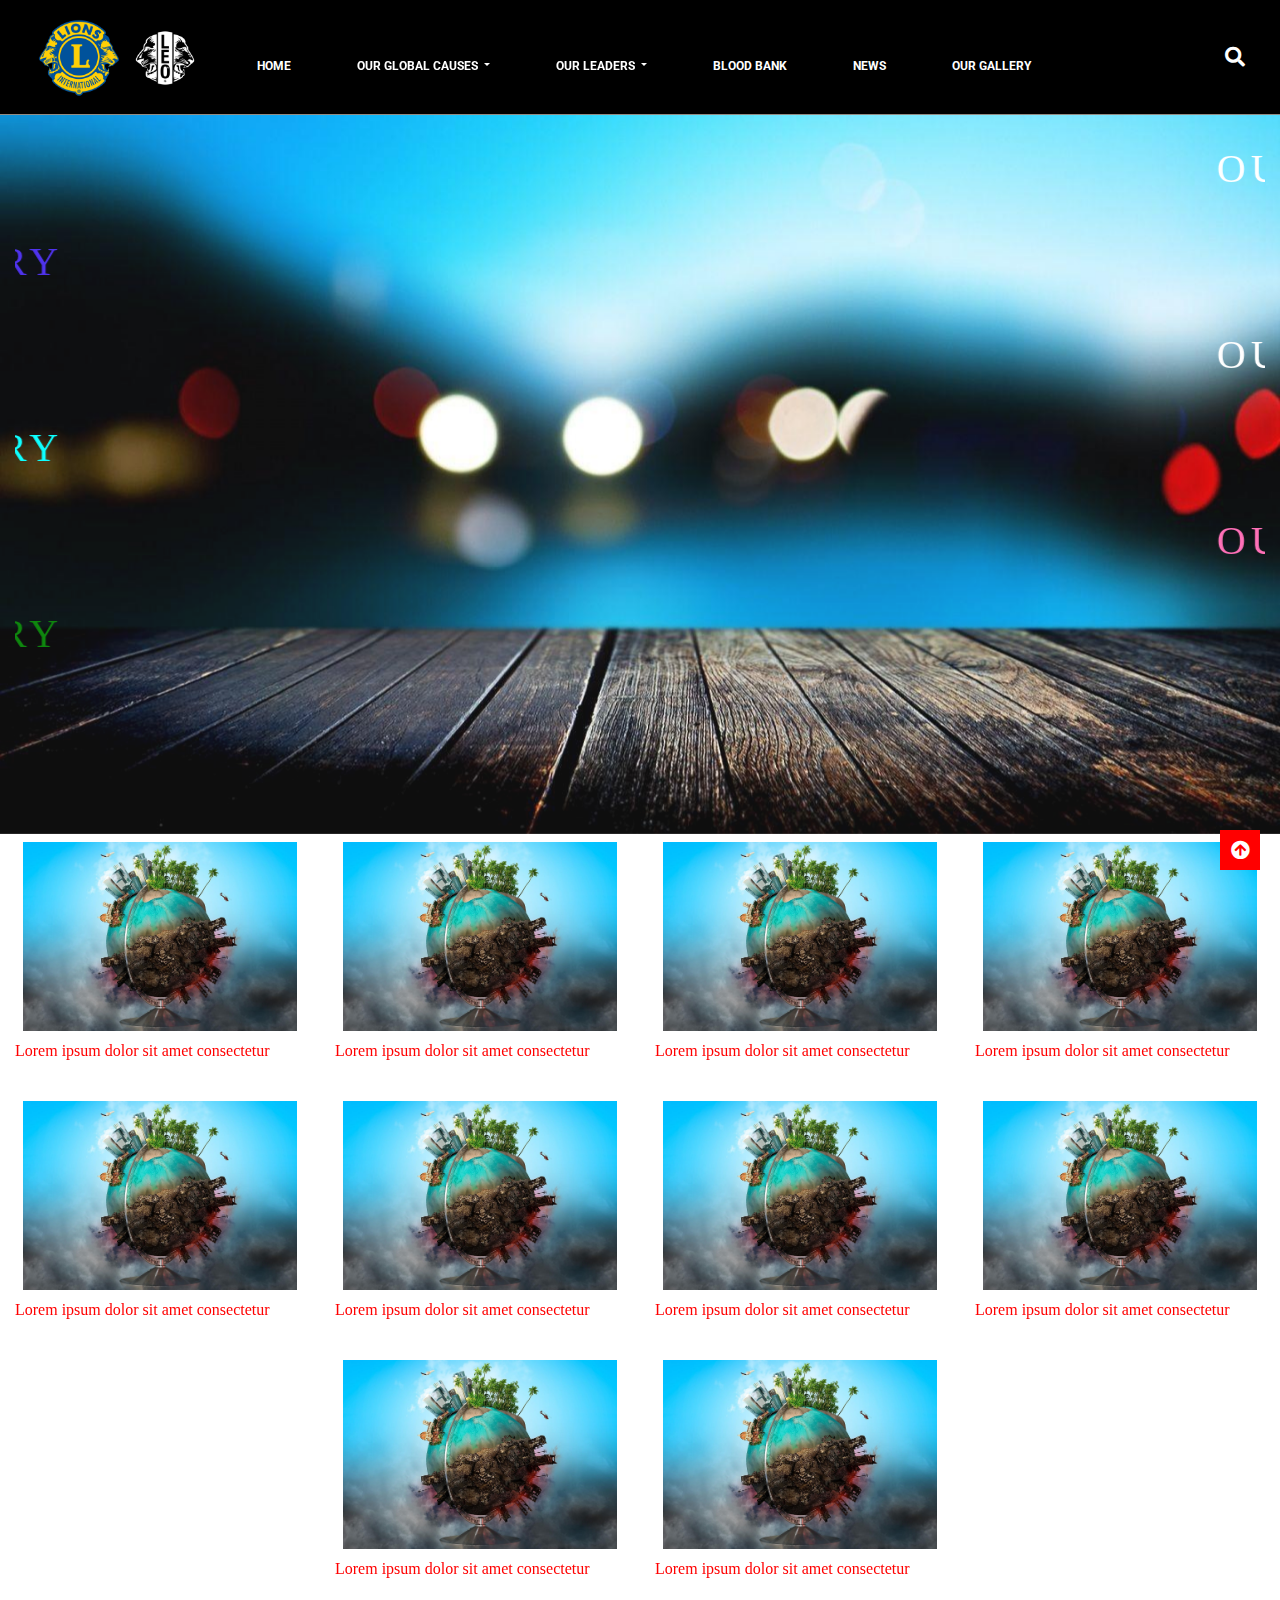
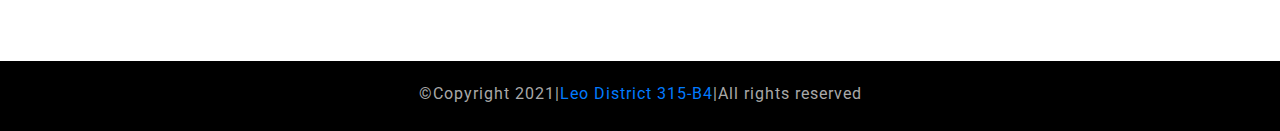
<file: gallery.html>
<!DOCTYPE html>
<html lang="en">
<head>
    <meta charset="UTF-8">
    <meta http-equiv="X-UA-Compatible" content="IE=edge">
    <meta name="viewport" content="width=device-width, initial-scale=1.0">
    <title>Our Gallery</title>

    <link rel="preconnect" href="https://fonts.gstatic.com">
    <link href="https://fonts.googleapis.com/css2?family=Roboto:ital,wght@0,400;0,500;0,700;0,900;1,400;1,500;1,700;1,900&family=Rubik:ital,wght@0,400;0,500;0,600;0,700;0,800;0,900;1,400;1,500;1,600;1,700;1,800;1,900&display=swap" rel="stylesheet">
    
        <!-- Bootstrap CSS -->
        <link rel="stylesheet" href="https://stackpath.bootstrapcdn.com/bootstrap/4.4.1/css/bootstrap.min.css" integrity="sha384-Vkoo8x4CGsO3+Hhxv8T/Q5PaXtkKtu6ug5TOeNV6gBiFeWPGFN9MuhOf23Q9Ifjh" crossorigin="anonymous">

        <link href="https://cdn.jsdelivr.net/npm/bootstrap@5.0.0-beta2/dist/css/bootstrap.min.css" rel="stylesheet" integrity="sha384-BmbxuPwQa2lc/FVzBcNJ7UAyJxM6wuqIj61tLrc4wSX0szH/Ev+nYRRuWlolflfl" crossorigin="anonymous">
        <link rel="stylesheet" href="https://cdnjs.cloudflare.com/ajax/libs/font-awesome/5.15.2/css/all.min.css">
    <link rel="stylesheet" href="./CSS/gallery.css">
    <link rel="stylesheet" href="./Responsive_Css/home_page_responsive.css">
    <link rel="stylesheet" href="./Responsive_Css/gallery_responsive.css">
    
</head>
<body>
  
    <!--Header Section-->



    <nav class="navbar navbar-expand-lg navbar-light bg-light header">

        <a class="navbar-brand" href="./index.html">
          <div class="logo_img">
            <img src="./image/lion_image.png" alt="">
          </div>
        </a>

        <button class="navbar-toggler bar_1 active" type="button" data-toggle="collapse" data-target="#navbarSupportedContent" aria-controls="navbarSupportedContent" aria-expanded="false" aria-label="Toggle navigation">
          <span class=""><i class="fa fa-bars" aria-hidden="true"></i></span>
        </button>
      
        <div class="collapse navbar-collapse header-middle" id="navbarSupportedContent">
          <ul class="navbar-nav mr-auto">

            <li class="nav-item active">
              <a class="nav-link" href="./index.html">HOME <span class="sr-only">(current)</span></a>
            </li>

            <li  class="nav-item dropdown">
              <a class="nav-link dropdown-toggle" href="#" id="navbarDropdown" role="button" data-toggle="dropdown" aria-haspopup="true" aria-expanded="navbarDropdown">
               OUR GLOBAL CAUSES
              </a>
              <div id="nothing" class=" dropdown-menu dropdown_item" aria-labelledby="navbarDropdown">

                <div class="triangle_up">
                  <span><i class="fa fa-caret-up" aria-hidden="true"></i></span>
                </div>

                <a class="dropdown-item" href="./about_us.html">ABOUT US</a>
                <a class="dropdown-item" href="#">AWARDS AND RECOGNITONS</a>

              </div>
            </li>
            
            <li class="nav-item dropdown">
              <a class="nav-link dropdown-toggle" href="#" id="navbarDropdown" role="button" data-toggle="dropdown" aria-haspopup="true" aria-expanded="false">
                OUR LEADERS
              </a>
              <div class="dropdown-menu dropdown_item" aria-labelledby="navbarDropdown">

                <div class="triangle_up">
                  <span><i class="fa fa-caret-up" aria-hidden="true"></i></span>
                </div>
                
                <a class="dropdown-item" href="./lion_club.html">LIONS CLUB COMMITTEE</a>
                <a class="dropdown-item" href="./leo_club.html">LEO CLUB COMMITTEE</a>

              </div>
            </li>

            <li class="nav-item active">
              <a class="nav-link" href="./blood_info.html">BLOOD BANK <span class="sr-only">(current)</span></a>
            </li>

            <li class="nav-item active">
              <a class="nav-link" href="./news.html">NEWS <span class="sr-only">(current)</span></a>
            </li>

            <li class="nav-item active">
              <a class="nav-link" href="#">OUR GALLERY <span class="sr-only">(current)</span></a>
            </li>

            
          </ul>

        </div>

        <div class="header_right">
          <a href="#"><span><i class="fa fa-search" aria-hidden="true"></i></span></a>

          <form class="form-inline my-2 my-lg-0 form_box">
            <input class="form-control mr-sm-2 " type="search" placeholder="Search" aria-label="Search">
            <button class="" type="submit"><a href="#"><span><i class="fa fa-search" aria-hidden="true"></i></span></a></button>
          </form>

        </div>

        

    </nav>



    <!--Banner Section-->



    <section>
        <div class="container-fluid banner">
            <div class="row ">
                <div class="col-xl-12  banner_left ">

                    <marquee behavior="scroll" direction="left">
                        <h1 style="color:white" >OUR GALLERY</h1>
                    </marquee>
                    <marquee behavior="scroll" direction="right">
                        <h1 style="color:rgb(69, 40, 236)" >OUR GALLERY</h1>
                    </marquee>
                    <marquee behavior="scroll" direction="left">
                        <h1 style="color:white" >OUR GALLERY</h1>
                    </marquee>
                    <marquee behavior="scroll" direction="right">
                        <h1 style="color:cyan" >OUR GALLERY</h1>
                    </marquee>
                    <marquee behavior="scroll" direction="left">
                        <h1 class="h_1" style="color:hotpink">OUR GALLERY</h1>
                    </marquee>
                    <marquee behavior="scroll" direction="right">
                        <h1 class="h_2" style="color:green">OUR GALLERY</h1>
                    </marquee>

                </div>
            </div>
        </div>
    </section>


     <!--Back To Top Icon Section-->

     <section>
      <a class="back_to_top" href="#"><span><i class="fa fa-arrow-circle-up" aria-hidden="true"></i></span></a>
     </section>






    <!--Our_Gallery-->


    <section>
        <div class="container-fluid Gallery">
            <div class="row justify-content-center">

                <div class="col-xl-3 col-lg-3 col-md-4 col-sm-4 Gallery_row">
                    <div class="Gallery_inner">
                        <a href="./gallery_unique.html">
                            <img src="./upload/image7.jpg" alt="">
                        </a>
                    </div>
                    <span>Lorem ipsum dolor sit amet consectetur</span>
                </div>

                <div class="col-xl-3 col-lg-3 col-md-4 col-sm-4 Gallery_row">
                    <div class="Gallery_inner">
                        <a href="./gallery_unique.html">
                            <img src="./upload/image7.jpg" alt="">
                        </a>
                    </div>
                    <span>Lorem ipsum dolor sit amet consectetur</span>
                </div>

                <div class="col-xl-3 col-lg-3 col-md-4 col-sm-4 Gallery_row">
                    <div class="Gallery_inner">
                        <a href="./gallery_unique.html">
                            <img src="./upload/image7.jpg" alt="">
                        </a>
                    </div>
                    <span>Lorem ipsum dolor sit amet consectetur</span>
                </div>

                <div class="col-xl-3 col-lg-3 col-md-4 col-sm-4 Gallery_row">
                    <div class="Gallery_inner">
                        <a href="./gallery_unique.html">
                            <img src="./upload/image7.jpg" alt="">
                        </a>
                    </div>
                    <span>Lorem ipsum dolor sit amet consectetur</span>
                </div>

                <div class="col-xl-3 col-lg-3 col-md-4 col-sm-4 Gallery_row">
                    <div class="Gallery_inner">
                        <a href="./gallery_unique.html">
                            <img src="./upload/image7.jpg" alt="">
                        </a>
                    </div>
                    <span>Lorem ipsum dolor sit amet consectetur</span>
                </div>

                <div class="col-xl-3 col-lg-3 col-md-4 col-sm-4 Gallery_row">
                    <div class="Gallery_inner">
                        <a href="./gallery_unique.html">
                            <img src="./upload/image7.jpg" alt="">
                        </a>
                    </div>
                    <span>Lorem ipsum dolor sit amet consectetur</span>
                </div>

                <div class="col-xl-3 col-lg-3 col-md-4 col-sm-4 Gallery_row">
                    <div class="Gallery_inner">
                        <a href="./gallery_unique.html">
                            <img src="./upload/image7.jpg" alt="">
                        </a>
                    </div>
                    <span>Lorem ipsum dolor sit amet consectetur</span>
                </div>

                <div class="col-xl-3 col-lg-3 col-md-4 col-sm-4 Gallery_row">
                    <div class="Gallery_inner">
                        <a href="./gallery_unique.html">
                            <img src="./upload/image7.jpg" alt="">
                        </a>
                    </div>
                    <span>Lorem ipsum dolor sit amet consectetur</span>
                </div>

                <div class="col-xl-3 col-lg-3 col-md-4 col-sm-4 Gallery_row">
                    <div class="Gallery_inner">
                        <a href="./gallery_unique.html">
                            <img src="./upload/image7.jpg" alt="">
                        </a>
                    </div>
                    <span>Lorem ipsum dolor sit amet consectetur</span>
                </div>

                <div class="col-xl-3 col-lg-3 col-md-4 col-sm-4 Gallery_row">
                    <div class="Gallery_inner">
                        <a href="./gallery_unique.html">
                            <img src="./upload/image7.jpg" alt="">
                        </a>
                    </div>
                    <span>Lorem ipsum dolor sit amet consectetur</span>
                </div>



                
            </div>
        </div>
    </section>

    

     <!--Footer Section-->

     <section>
      <div class="container-fluid" style="margin-top: 50px;">
        <div class="row justify-content-center">
          <div style="background: black; height: 70px;" class="col-xl-12">
            <p style="text-align: center;margin-top: 21px; letter-spacing: 1px;color: #a9a9a9;">&copy;Copyright 2021|<a style="text-decoration: none;" href="#">Leo District 315-B4</a>|All rights reserved</p>
          </div>
        </div>
      </div>
    </section>





  <!--<section style="margin-top: 581px;">
   </section>
--> 



      <!--Java script-->

      <script src="https://code.jquery.com/jquery-3.4.1.slim.min.js" integrity="sha384-J6qa4849blE2+poT4WnyKhv5vZF5SrPo0iEjwBvKU7imGFAV0wwj1yYfoRSJoZ+n" crossorigin="anonymous"></script>
     <script src="https://cdn.jsdelivr.net/npm/popper.js@1.16.0/dist/umd/popper.min.js" integrity="sha384-Q6E9RHvbIyZFJoft+2mJbHaEWldlvI9IOYy5n3zV9zzTtmI3UksdQRVvoxMfooAo" crossorigin="anonymous"></script>
     <script src="https://stackpath.bootstrapcdn.com/bootstrap/4.4.1/js/bootstrap.min.js" integrity="sha384-wfSDF2E50Y2D1uUdj0O3uMBJnjuUD4Ih7YwaYd1iqfktj0Uod8GCExl3Og8ifwB6" crossorigin="anonymous"></script>

</body>
</html>
</file>
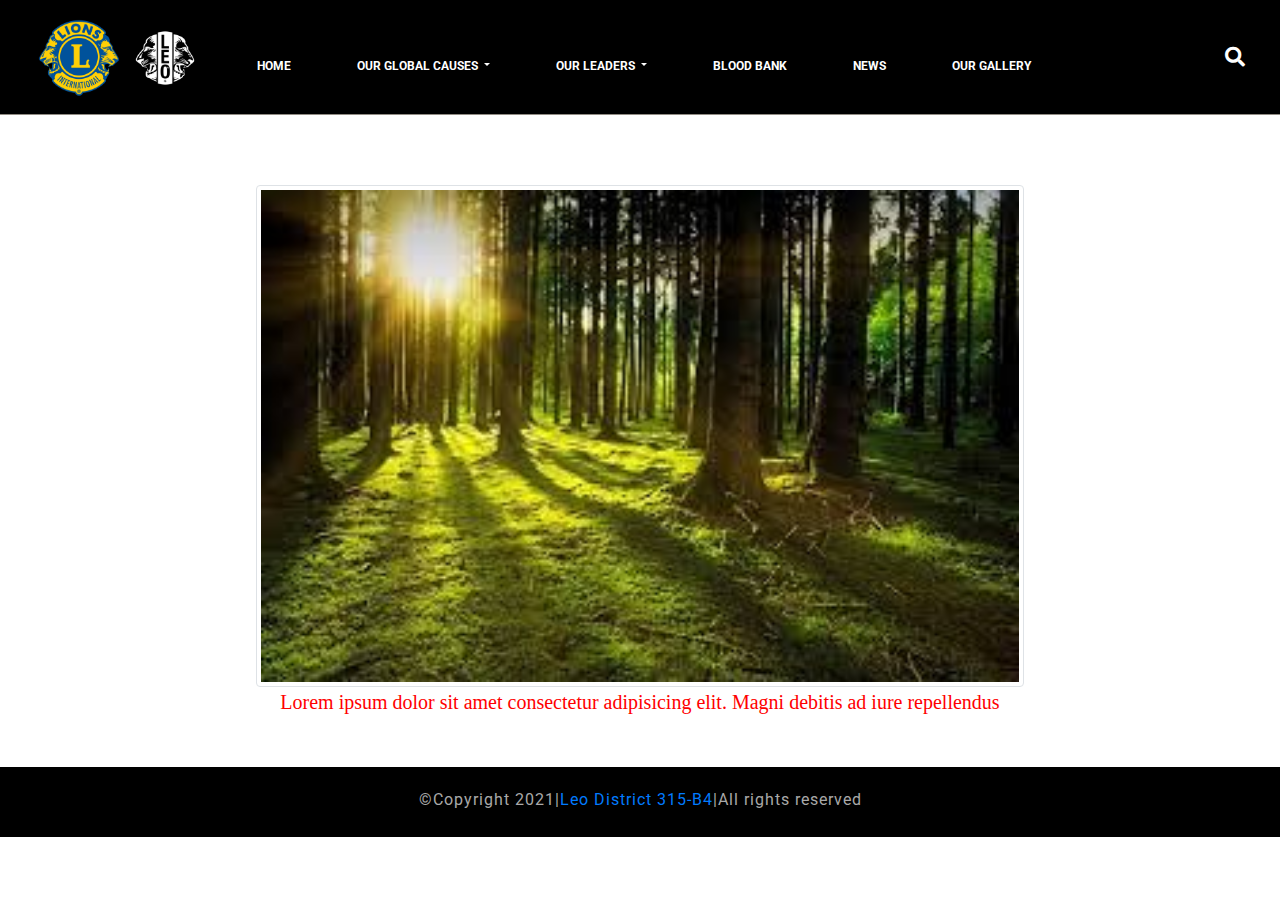
<file: gallery_unique.html>
<!DOCTYPE html>
<html lang="en">
<head>
    <meta charset="UTF-8">
    <meta http-equiv="X-UA-Compatible" content="IE=edge">
    <meta name="viewport" content="width=device-width, initial-scale=1.0">
    <title>Our Gallery</title>

    <link rel="preconnect" href="https://fonts.gstatic.com">
    <link href="https://fonts.googleapis.com/css2?family=Roboto:ital,wght@0,400;0,500;0,700;0,900;1,400;1,500;1,700;1,900&family=Rubik:ital,wght@0,400;0,500;0,600;0,700;0,800;0,900;1,400;1,500;1,600;1,700;1,800;1,900&display=swap" rel="stylesheet">
    
        <!-- Bootstrap CSS -->
        <link rel="stylesheet" href="https://stackpath.bootstrapcdn.com/bootstrap/4.4.1/css/bootstrap.min.css" integrity="sha384-Vkoo8x4CGsO3+Hhxv8T/Q5PaXtkKtu6ug5TOeNV6gBiFeWPGFN9MuhOf23Q9Ifjh" crossorigin="anonymous">

        <link href="https://cdn.jsdelivr.net/npm/bootstrap@5.0.0-beta2/dist/css/bootstrap.min.css" rel="stylesheet" integrity="sha384-BmbxuPwQa2lc/FVzBcNJ7UAyJxM6wuqIj61tLrc4wSX0szH/Ev+nYRRuWlolflfl" crossorigin="anonymous">
        <link rel="stylesheet" href="https://cdnjs.cloudflare.com/ajax/libs/font-awesome/5.15.2/css/all.min.css">
    <link rel="stylesheet" href="./CSS/gallery.css">
    <link rel="stylesheet" href="./Responsive_Css/home_page_responsive.css">
    <link rel="stylesheet" href="./Responsive_Css/gallery_responsive.css">
    
</head>
<body>
  
    <!--Header Section-->



    <nav class="navbar navbar-expand-lg navbar-light bg-light header">

        <a class="navbar-brand" href="./index.html">
          <div class="logo_img">
            <img src="./image/lion_image.png" alt="">
          </div>
        </a>

        <button class="navbar-toggler bar_1 active" type="button" data-toggle="collapse" data-target="#navbarSupportedContent" aria-controls="navbarSupportedContent" aria-expanded="false" aria-label="Toggle navigation">
          <span class=""><i class="fa fa-bars" aria-hidden="true"></i></span>
        </button>
      
        <div class="collapse navbar-collapse header-middle" id="navbarSupportedContent">
          <ul class="navbar-nav mr-auto">

            <li class="nav-item active">
              <a class="nav-link" href="./index.html">HOME <span class="sr-only">(current)</span></a>
            </li>

            <li  class="nav-item dropdown">
              <a class="nav-link dropdown-toggle" href="#" id="navbarDropdown" role="button" data-toggle="dropdown" aria-haspopup="true" aria-expanded="navbarDropdown">
               OUR GLOBAL CAUSES
              </a>
              <div id="nothing" class=" dropdown-menu dropdown_item" aria-labelledby="navbarDropdown">

                <div class="triangle_up">
                  <span><i class="fa fa-caret-up" aria-hidden="true"></i></span>
                </div>

                <a class="dropdown-item" href="./about_us.html">ABOUT US</a>
                <a class="dropdown-item" href="#">AWARDS AND RECOGNITONS</a>

              </div>
            </li>
            
            <li class="nav-item dropdown">
              <a class="nav-link dropdown-toggle" href="#" id="navbarDropdown" role="button" data-toggle="dropdown" aria-haspopup="true" aria-expanded="false">
                OUR LEADERS
              </a>
              <div class="dropdown-menu dropdown_item" aria-labelledby="navbarDropdown">

                <div class="triangle_up">
                  <span><i class="fa fa-caret-up" aria-hidden="true"></i></span>
                </div>
                
                <a class="dropdown-item" href="./lion_club.html">LIONS CLUB COMMITTEE</a>
                <a class="dropdown-item" href="./leo_club.html">LEO CLUB COMMITTEE</a>

              </div>
            </li>

            <li class="nav-item active">
              <a class="nav-link" href="./blood_info.html">BLOOD BANK <span class="sr-only">(current)</span></a>
            </li>

            <li class="nav-item active">
              <a class="nav-link" href="./news.html">NEWS <span class="sr-only">(current)</span></a>
            </li>

            <li class="nav-item active">
              <a class="nav-link" href="./gallery.html">OUR GALLERY <span class="sr-only">(current)</span></a>
            </li>

            
          </ul>

        </div>

        <div class="header_right">
          <a href="#"><span><i class="fa fa-search" aria-hidden="true"></i></span></a>

          <form class="form-inline my-2 my-lg-0 form_box">
            <input class="form-control mr-sm-2 " type="search" placeholder="Search" aria-label="Search">
            <button class="" type="submit"><a href="#"><span><i class="fa fa-search" aria-hidden="true"></i></span></a></button>
          </form>

        </div>

        

    </nav>



    <!--Banner Section-->



    <!--Our_Gallery-->


    <section>
        <div class="container-fluid  image_unique">
            <div class="row justify-content-center">
                <div class="image_unique_inner">
                    <img class="img-thumbnail" src="./upload/images11.jpg" alt="">
                    <span >Lorem ipsum dolor sit amet consectetur adipisicing elit. Magni debitis ad iure repellendus</span>
                </div>
            </div>
        </div>
    </section>

     <!--Footer Section-->

     <section>
      <div class="container-fluid" style="margin-top: 50px;">
        <div class="row justify-content-center">
          <div style="background: black; height: 70px;" class="col-xl-12">
            <p style="text-align: center;margin-top: 21px; letter-spacing: 1px;color: #a9a9a9;">&copy;Copyright 2021|<a style="text-decoration: none;" href="#">Leo District 315-B4</a>|All rights reserved</p>
          </div>
        </div>
      </div>
    </section>





  <!--<section style="margin-top: 581px;">
   </section>
--> 



      <!--Java script-->

      <script src="https://code.jquery.com/jquery-3.4.1.slim.min.js" integrity="sha384-J6qa4849blE2+poT4WnyKhv5vZF5SrPo0iEjwBvKU7imGFAV0wwj1yYfoRSJoZ+n" crossorigin="anonymous"></script>
     <script src="https://cdn.jsdelivr.net/npm/popper.js@1.16.0/dist/umd/popper.min.js" integrity="sha384-Q6E9RHvbIyZFJoft+2mJbHaEWldlvI9IOYy5n3zV9zzTtmI3UksdQRVvoxMfooAo" crossorigin="anonymous"></script>
     <script src="https://stackpath.bootstrapcdn.com/bootstrap/4.4.1/js/bootstrap.min.js" integrity="sha384-wfSDF2E50Y2D1uUdj0O3uMBJnjuUD4Ih7YwaYd1iqfktj0Uod8GCExl3Og8ifwB6" crossorigin="anonymous"></script>

</body>
</html>
</file>
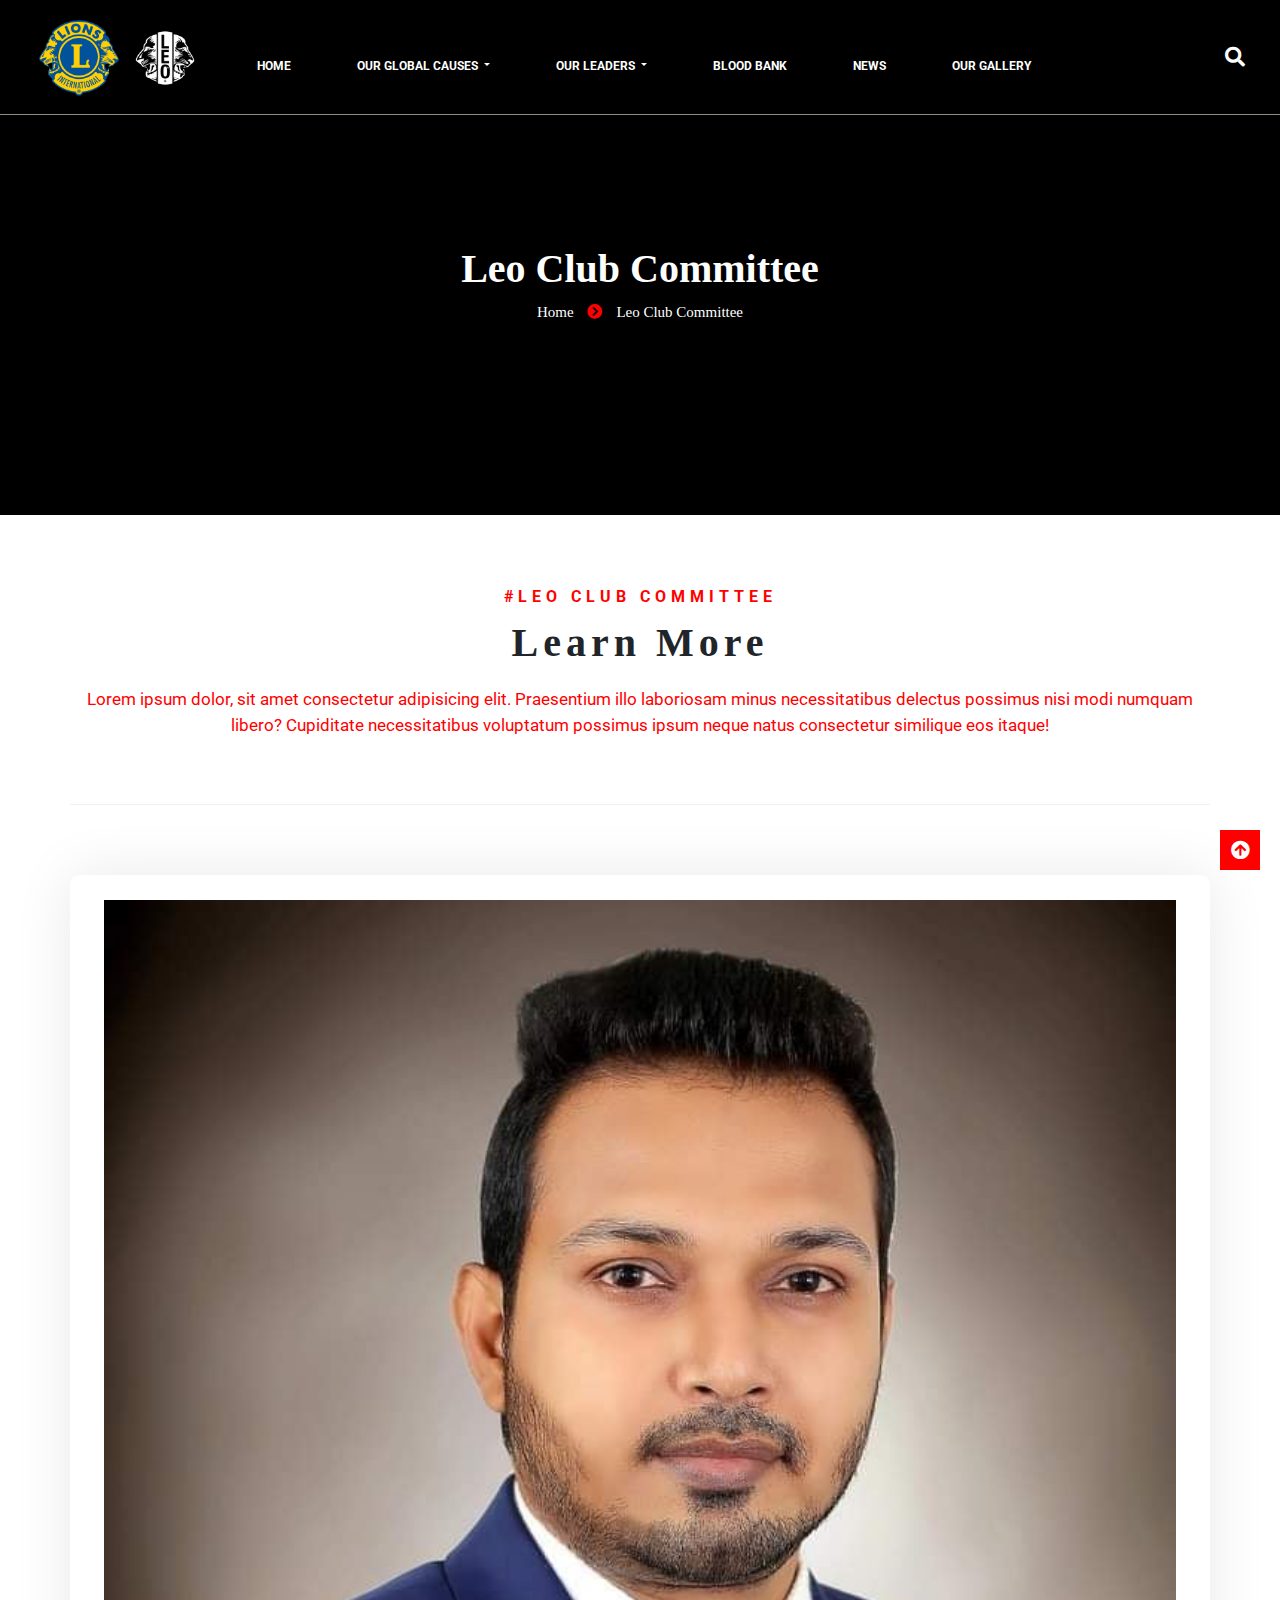
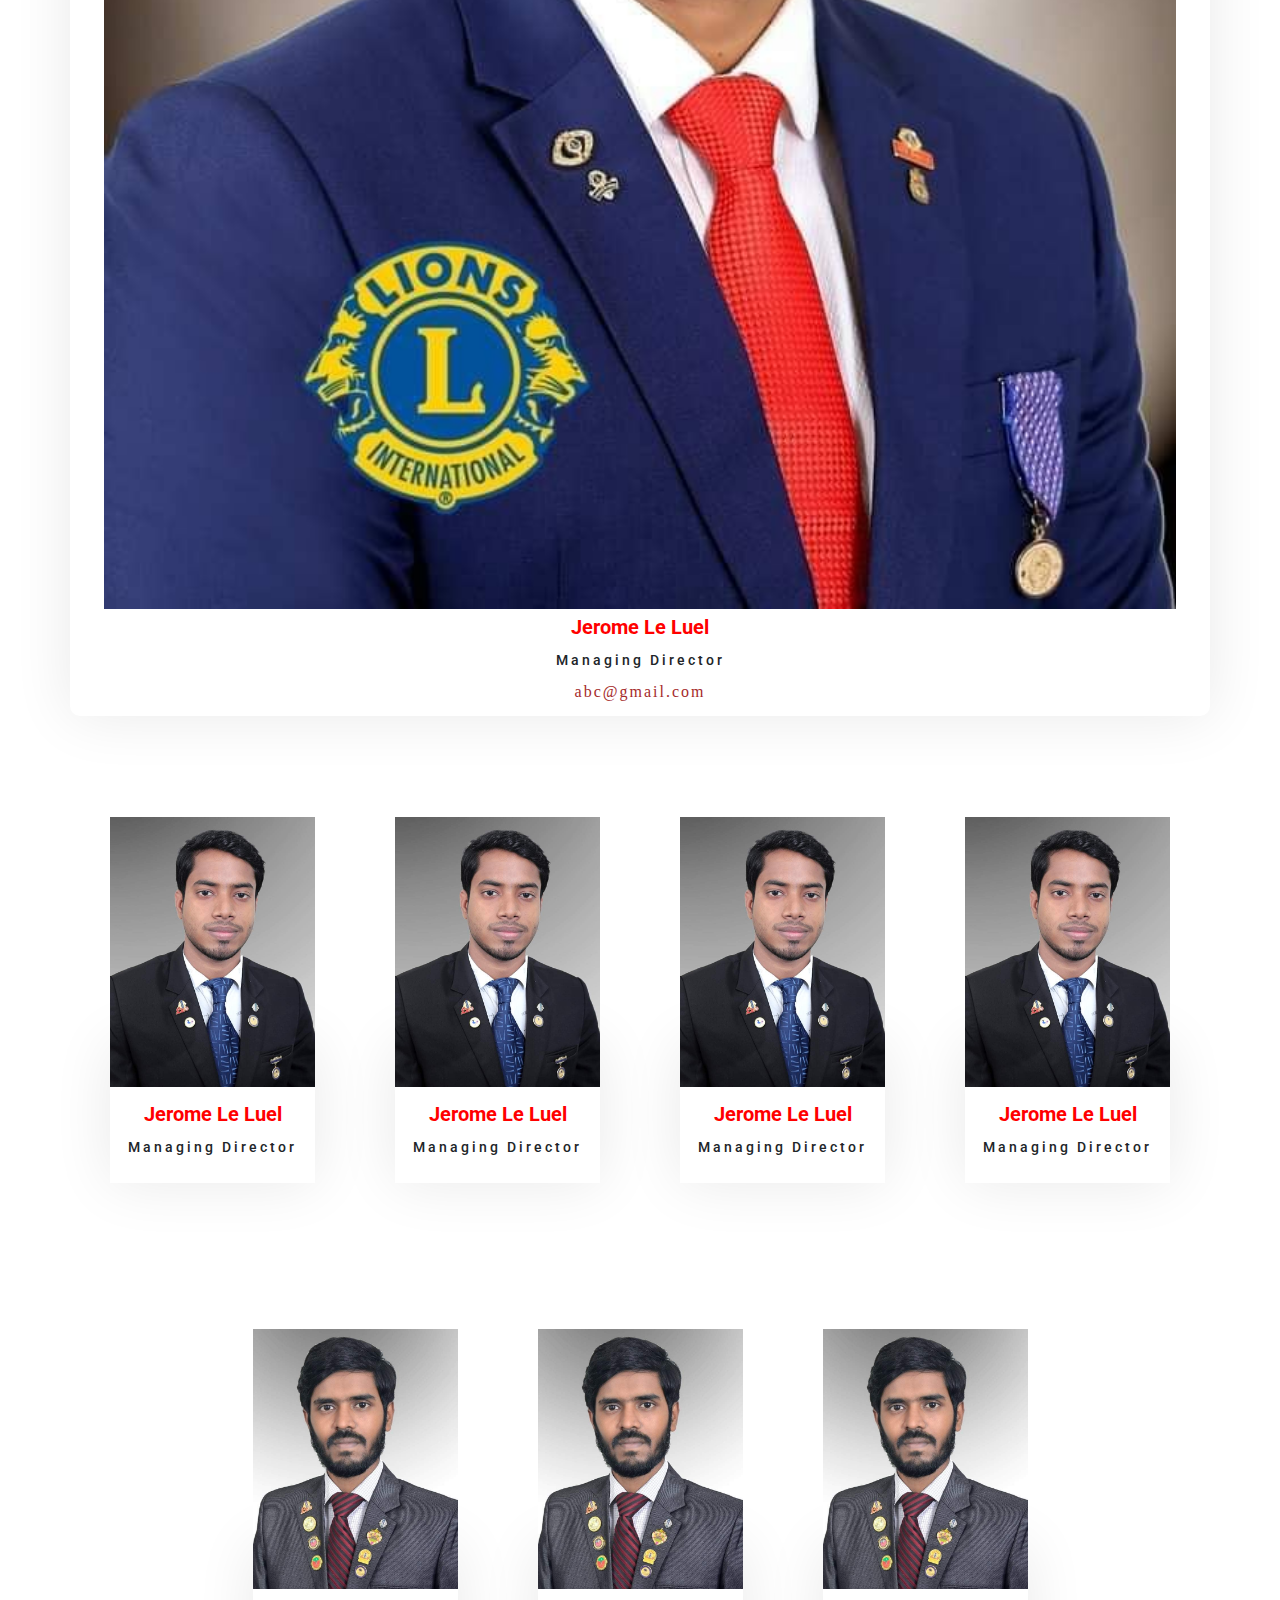
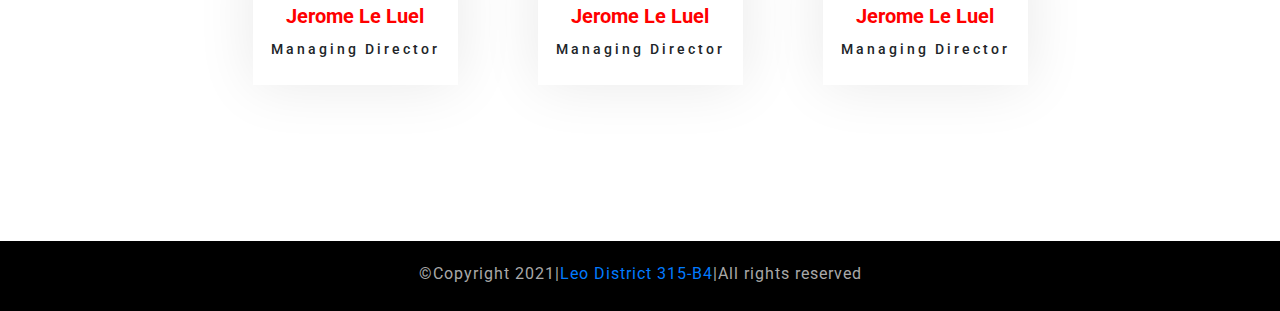
<file: leo_club.html>
<!DOCTYPE html>
<html lang="en">
<head>
    <meta charset="UTF-8">
    <meta http-equiv="X-UA-Compatible" content="IE=edge">
    <meta name="viewport" content="width=device-width, initial-scale=1.0">
    <title>Leo Club Committee</title>

    <link rel="preconnect" href="https://fonts.gstatic.com">
    <link href="https://fonts.googleapis.com/css2?family=Roboto:ital,wght@0,400;0,500;0,700;0,900;1,400;1,500;1,700;1,900&family=Rubik:ital,wght@0,400;0,500;0,600;0,700;0,800;0,900;1,400;1,500;1,600;1,700;1,800;1,900&display=swap" rel="stylesheet">
    
        <!-- Bootstrap CSS -->
        <link rel="stylesheet" href="https://stackpath.bootstrapcdn.com/bootstrap/4.4.1/css/bootstrap.min.css" integrity="sha384-Vkoo8x4CGsO3+Hhxv8T/Q5PaXtkKtu6ug5TOeNV6gBiFeWPGFN9MuhOf23Q9Ifjh" crossorigin="anonymous">

        <link href="https://cdn.jsdelivr.net/npm/bootstrap@5.0.0-beta2/dist/css/bootstrap.min.css" rel="stylesheet" integrity="sha384-BmbxuPwQa2lc/FVzBcNJ7UAyJxM6wuqIj61tLrc4wSX0szH/Ev+nYRRuWlolflfl" crossorigin="anonymous">
        <link rel="stylesheet" href="https://cdnjs.cloudflare.com/ajax/libs/font-awesome/5.15.2/css/all.min.css">
    <link rel="stylesheet" href="./CSS/leo_club.css">
    <link rel="stylesheet" href="./Responsive_Css/leo_club_responsive.css">
    
</head>
<body>
  
    <!--Header Section-->



    <nav class="navbar navbar-expand-lg navbar-light bg-light header">

        <a class="navbar-brand" href="#">
          <div class="logo_img">
            <img src="./image/lion_image.png" alt="">
          </div>
        </a>

        <button class="navbar-toggler bar_1 active" type="button" data-toggle="collapse" data-target="#navbarSupportedContent" aria-controls="navbarSupportedContent" aria-expanded="false" aria-label="Toggle navigation">
          <span class=""><i class="fa fa-bars" aria-hidden="true"></i></span>
        </button>
      
        <div class="collapse navbar-collapse header-middle" id="navbarSupportedContent">
          <ul class="navbar-nav mr-auto">

            <li class="nav-item active">
              <a class="nav-link header_a" href="./index.html">HOME <span class="sr-only">(current)</span></a>
            </li>

            <li  class="nav-item dropdown">
              <a class="nav-link dropdown-toggle header_a" href="#" id="navbarDropdown" role="button" data-toggle="dropdown" aria-haspopup="true" aria-expanded="navbarDropdown">
               OUR GLOBAL CAUSES
              </a>
              <div id="nothing" class=" dropdown-menu dropdown_item" aria-labelledby="navbarDropdown">

                <div class="triangle_up">
                  <span><i class="fa fa-caret-up" aria-hidden="true"></i></span>
                </div>

                <a class="dropdown-item" href="./about_us.html">ABOUT US</a>
                <a class="dropdown-item" href="#">AWARDS AND RECOGNITONS</a>

              </div>
            </li>
            
            <li class="nav-item dropdown">
              <a class="nav-link dropdown-toggle header_a" href="#" id="navbarDropdown" role="button" data-toggle="dropdown" aria-haspopup="true" aria-expanded="false">
                OUR LEADERS
              </a>
              <div class="dropdown-menu dropdown_item" aria-labelledby="navbarDropdown">

                <div class="triangle_up">
                  <span><i class="fa fa-caret-up" aria-hidden="true"></i></span>
                </div>
                
                <a class="dropdown-item" href="./lion_club.html">LIONS CLUB COMMITTEE</a>
                <a class="dropdown-item" href="./leo_club.html">LEO CLUB COMMITTEE</a>

              </div>
            </li>

            <li class="nav-item active">
              <a class="nav-link header_a" href="./blood_info.html">BLOOD BANK <span class="sr-only">(current)</span></a>
            </li>

            <li class="nav-item active">
              <a class="nav-link header_a" href="./news.html">NEWS <span class="sr-only">(current)</span></a>
            </li>

            <li class="nav-item active">
              <a class="nav-link header_a" href="./gallery.html">OUR GALLERY <span class="sr-only">(current)</span></a>
            </li>

            
          </ul>

        </div>

        <div class="header_right">
          <a href="#"><span><i class="fa fa-search" aria-hidden="true"></i></span></a>

          <form class="form-inline my-2 my-lg-0 form_box">
            <input class="form-control mr-sm-2 " type="search" placeholder="Search" aria-label="Search">
            <button class="" type="submit"><a href="#"><span><i class="fa fa-search" aria-hidden="true"></i></span></a></button>
          </form>

        </div>

        

    </nav>




    <!--Banner Section-->



    <section>
        <div class="container-fluid banner">
            <div class="row">

                <div class="col-xl-12 col-md-12 col-sm-12  banner_left">

                    <h1  class="user-select-none">Leo Club Committee</h1>

                    <p  class="user-select-none">Home 
                      <span>
                        <i class="fa fa-chevron-circle-right" aria-hidden="true"></i>
                      </span  class="user-select-none">
                      Leo Club Committee</p>

                </div>
  
            </div>
        </div>
    </section>


     <!--Back To Top Icon Section-->

     <section>
      <a class="back_to_top" href="#"><span><i class="fa fa-arrow-circle-up" aria-hidden="true"></i></span></a>
     </section>




   
 <!--Committee Section-->

    
<section>
  <div class="container">
    <div class="row">
      <div class="col-xl-12 col-lg-12 col-md-12 col-sm-12 Committee_top">

        <span>#Leo Club Committee
        </span>
        <h2>Learn More</h2>
        <p>Lorem ipsum dolor, sit amet consectetur adipisicing elit. Praesentium illo laboriosam minus necessitatibus delectus possimus nisi modi numquam libero? Cupiditate necessitatibus voluptatum possimus ipsum neque natus consectetur similique eos itaque!</p>

      </div>
    </div>
  </div>
</section>

<!--Unique_President-->

<section>
  <div class="container President">
    <div class="row justify-content-center">

      <div class="col-xl-12 president_row">
        <div class="president_inner">
          <div class="president_inner_inner">
            <img src="./image/president.jpg" alt="">
            <ul class="d-flex justify-content-evenly">
              <li class="l1-1"><a href="#"><span><i class="fab fa-facebook"></i></span></a></li>
              <li class="l1-2"><a href="#"><span><i class="fab fa-instagram"></i></span></i></a></li>
              <li class="l1-3"><a href="#"><span><i class="fab fa-twitter"></i></span></a></li>
              <li class="l1-4"><a href="#"><span><i class="fab fa-linkedin"></i></span></a></li>
            </ul>
          </div>
          <div class="president_inner_bottom">
            <h1>.</h1>
            <strong>Jerome Le Luel</strong>
            <p>Managing Director</p>
            <h6>abc@gmail.com</h6>
          </div>
        </div>
      </div>

    </div>
  </div>
</section>


<section>
  <div class="container committee d-flex">
    <div class="row justify-content-center">


      <div class="col-xl-3 col-lg-3 col-md-4 col-sm-6 committee_upper">
        <div class="committee_inner">

          <img src="./image/leo_rahul.jpg" alt="">
          <ul class="d-flex justify-content-evenly">
            <li class="l1-1"><a href="#"><span><i class="fab fa-facebook"></i></span></a></li>
            <li class="l1-2"><a href="#"><span><i class="fab fa-instagram"></i></span></i></a></li>
            <li class="l1-3"><a href="#"><span><i class="fab fa-twitter"></i></span></a></li>
            <li class="l1-4"><a href="#"><span><i class="fab fa-linkedin"></i></span></a></li>
          </ul>

        </div>

        <div class="committee_inner_bottom">
          <h1>.</h1>
          <strong>Jerome Le Luel</strong>
          <p>Managing Director</p>
        </div>
      </div>

      <div class="col-xl-3 col-lg-3 col-md-4 col-sm-6 committee_upper">
        <div class="committee_inner">

          <img src="./image/leo_rahul.jpg" alt="">
          <ul class="d-flex justify-content-evenly">
            <li class="l1-1"><a href="#"><span><i class="fab fa-facebook"></i></span></a></li>
            <li class="l1-2"><a href="#"><span><i class="fab fa-instagram"></i></span></i></a></li>
            <li class="l1-3"><a href="#"><span><i class="fab fa-twitter"></i></span></a></li>
            <li class="l1-4"><a href="#"><span><i class="fab fa-linkedin"></i></span></a></li>
          </ul>

        </div>

        <div class="committee_inner_bottom">
          <h1>.</h1>
          <strong>Jerome Le Luel</strong>
          <p>Managing Director</p>
        </div>
      </div>


      <div class="col-xl-3 col-lg-3  col-md-4 col-sm-6 committee_upper">
        <div class="committee_inner">

          <img src="./image/leo_rahul.jpg" alt="">
          <ul class="d-flex justify-content-evenly">
            <li class="l1-1"><a href="#"><span><i class="fab fa-facebook"></i></span></a></li>
            <li class="l1-2"><a href="#"><span><i class="fab fa-instagram"></i></span></i></a></li>
            <li class="l1-3"><a href="#"><span><i class="fab fa-twitter"></i></span></a></li>
            <li class="l1-4"><a href="#"><span><i class="fab fa-linkedin"></i></span></a></li>
          </ul>

        </div>

        <div class="committee_inner_bottom">
          <h1>.</h1>
          <strong>Jerome Le Luel</strong>
          <p>Managing Director</p>
        </div>
      </div>


      <div class=" col-xl-3 col-lg-3 col-md-4 col-sm-6 committee_upper">
        <div class="committee_inner">

          <img src="./image/leo_rahul.jpg" alt="">
          <ul class="d-flex justify-content-evenly">
            <li class="l1-1"><a href="#"><span><i class="fab fa-facebook"></i></span></a></li>
            <li class="l1-2"><a href="#"><span><i class="fab fa-instagram"></i></span></i></a></li>
            <li class="l1-3"><a href="#"><span><i class="fab fa-twitter"></i></span></a></li>
            <li class="l1-4"><a href="#"><span><i class="fab fa-linkedin"></i></span></a></li>
          </ul>

        </div>

        <div class="committee_inner_bottom">
          <h1>.</h1>
          <strong>Jerome Le Luel</strong>
          <p>Managing Director</p>
        </div>
      </div>


      <div class=" col-xl-3 col-lg-3 col-md-4 col-sm-6 committee_upper">
        <div class="committee_inner">

          <img src="./image/leo_shipon.jpg" alt="">
          <ul class="d-flex justify-content-evenly">
            <li class="l1-1"><a href="#"><span><i class="fab fa-facebook"></i></span></a></li>
            <li class="l1-2"><a href="#"><span><i class="fab fa-instagram"></i></span></i></a></li>
            <li class="l1-3"><a href="#"><span><i class="fab fa-twitter"></i></span></a></li>
            <li class="l1-4"><a href="#"><span><i class="fab fa-linkedin"></i></span></a></li>
          </ul>

        </div>

        <div class="committee_inner_bottom">
          <h1>.</h1>
          <strong>Jerome Le Luel</strong>
          <p>Managing Director</p>
        </div>
      </div>


      <div class=" col-xl-3 col-lg-3 col-md-4 col-sm-6 committee_upper">
        <div class="committee_inner">

          <img src="./image/leo_shipon.jpg" alt="">
          <ul class="d-flex justify-content-evenly">
            <li class="l1-1"><a href="#"><span><i class="fab fa-facebook"></i></span></a></li>
            <li class="l1-2"><a href="#"><span><i class="fab fa-instagram"></i></span></i></a></li>
            <li class="l1-3"><a href="#"><span><i class="fab fa-twitter"></i></span></a></li>
            <li class="l1-4"><a href="#"><span><i class="fab fa-linkedin"></i></span></a></li>
          </ul>

        </div>

        <div class="committee_inner_bottom">
          <h1>.</h1>
          <strong>Jerome Le Luel</strong>
          <p>Managing Director</p>
        </div>
      </div>


      <div class=" col-xl-3 col-lg-3 col-md-4 col-sm-6 committee_upper">
        <div class="committee_inner">

          <img src="./image/leo_shipon.jpg" alt="">
          <ul class="d-flex justify-content-evenly">
            <li class="l1-1"><a href="#"><span><i class="fab fa-facebook"></i></span></a></li>
            <li class="l1-2"><a href="#"><span><i class="fab fa-instagram"></i></span></i></a></li>
            <li class="l1-3"><a href="#"><span><i class="fab fa-twitter"></i></span></a></li>
            <li class="l1-4"><a href="#"><span><i class="fab fa-linkedin"></i></span></a></li>
          </ul>

        </div>

        <div class="committee_inner_bottom">
          <h1>.</h1>
          <strong>Jerome Le Luel</strong>
          <p>Managing Director</p>
        </div>
      </div>


    </div>
  </div>
</section>

   







     <!--Footer Section-->

     <section>
      <div class="container-fluid" style="margin-top: 50px;">
        <div class="row justify-content-center">
          <div style="background: black; height: 70px;" class="col-xl-12">
            <p style="text-align: center;margin-top: 21px; letter-spacing: 1px;color: #a9a9a9;">&copy;Copyright 2021|<a style="text-decoration: none;" href="#">Leo District 315-B4</a>|All rights reserved</p>
          </div>
        </div>
      </div>
    </section>





  <!-- <section style="margin-top: 581px;">
   </section>-->





    <!--Java script-->

     <script src="https://code.jquery.com/jquery-3.4.1.slim.min.js" integrity="sha384-J6qa4849blE2+poT4WnyKhv5vZF5SrPo0iEjwBvKU7imGFAV0wwj1yYfoRSJoZ+n" crossorigin="anonymous"></script>
     <script src="https://cdn.jsdelivr.net/npm/popper.js@1.16.0/dist/umd/popper.min.js" integrity="sha384-Q6E9RHvbIyZFJoft+2mJbHaEWldlvI9IOYy5n3zV9zzTtmI3UksdQRVvoxMfooAo" crossorigin="anonymous"></script>
     <script src="https://stackpath.bootstrapcdn.com/bootstrap/4.4.1/js/bootstrap.min.js" integrity="sha384-wfSDF2E50Y2D1uUdj0O3uMBJnjuUD4Ih7YwaYd1iqfktj0Uod8GCExl3Og8ifwB6" crossorigin="anonymous"></script>

</body>
</html>
</file>
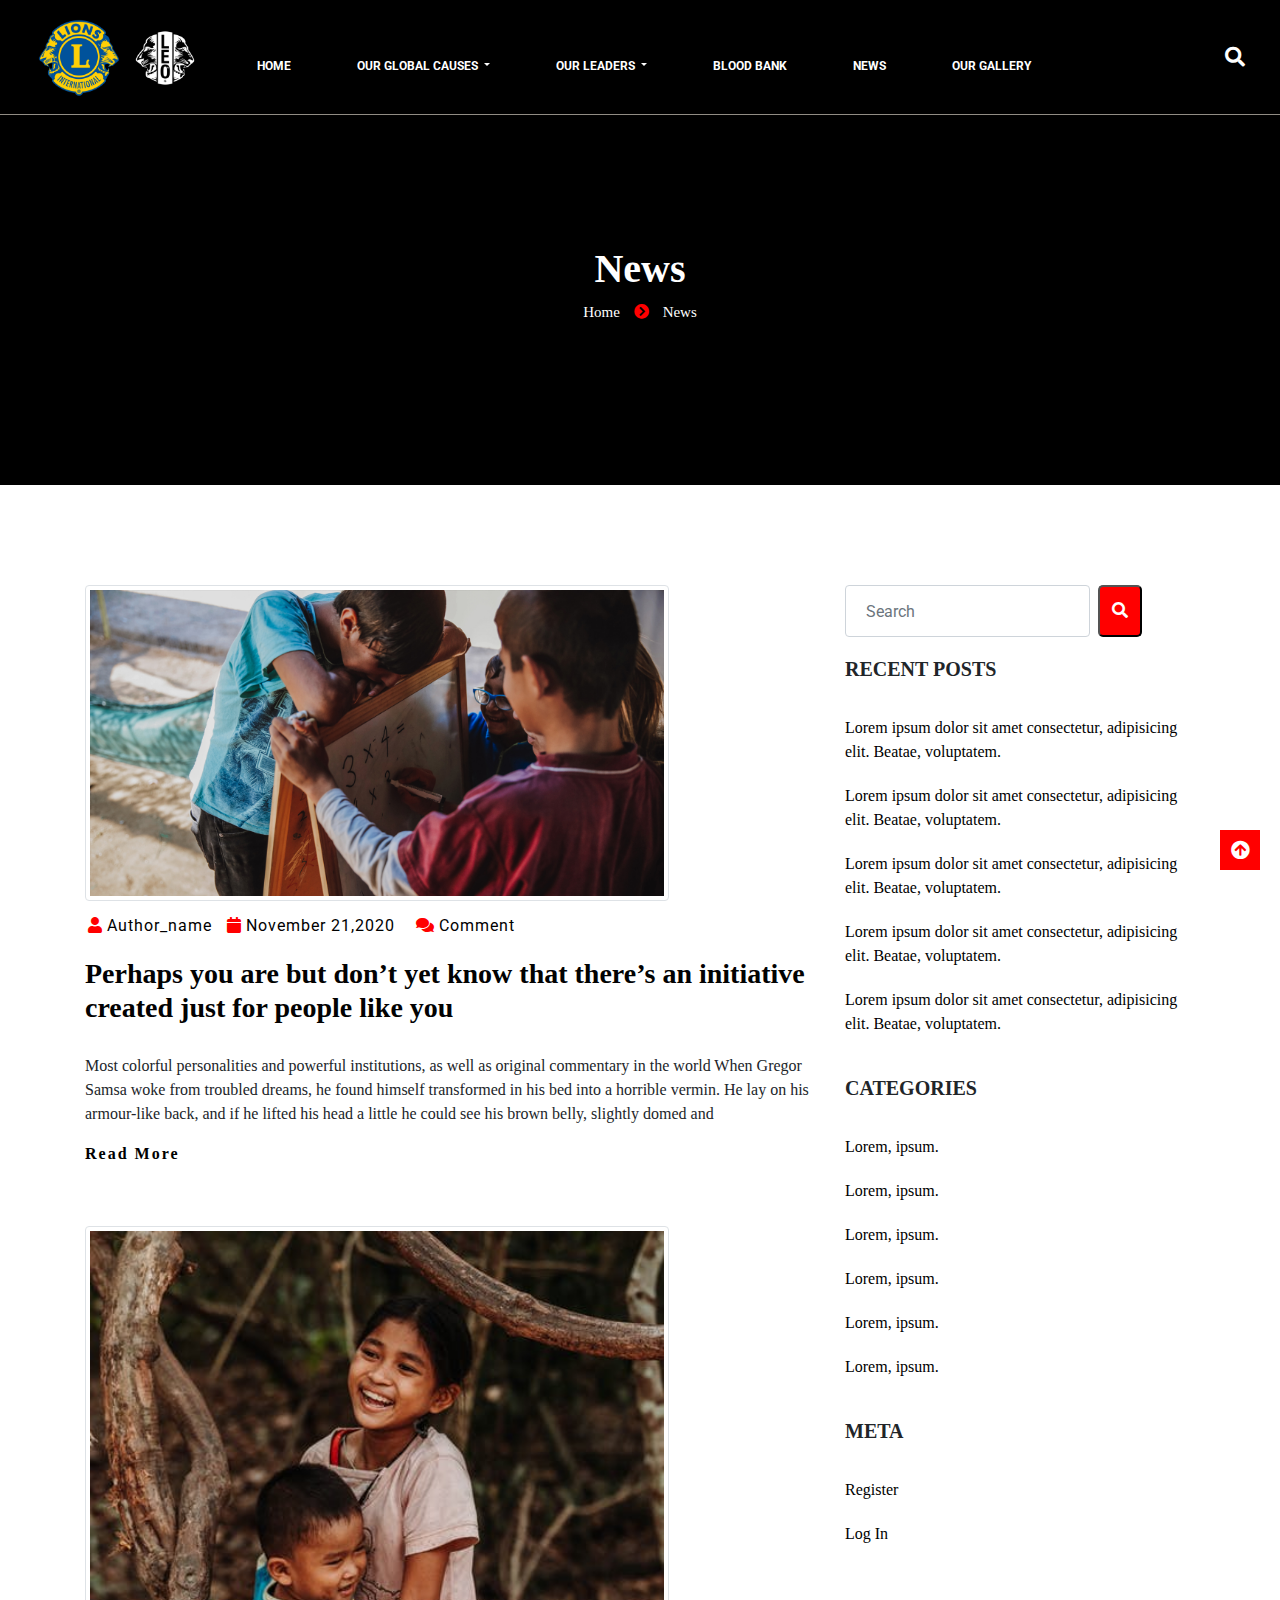
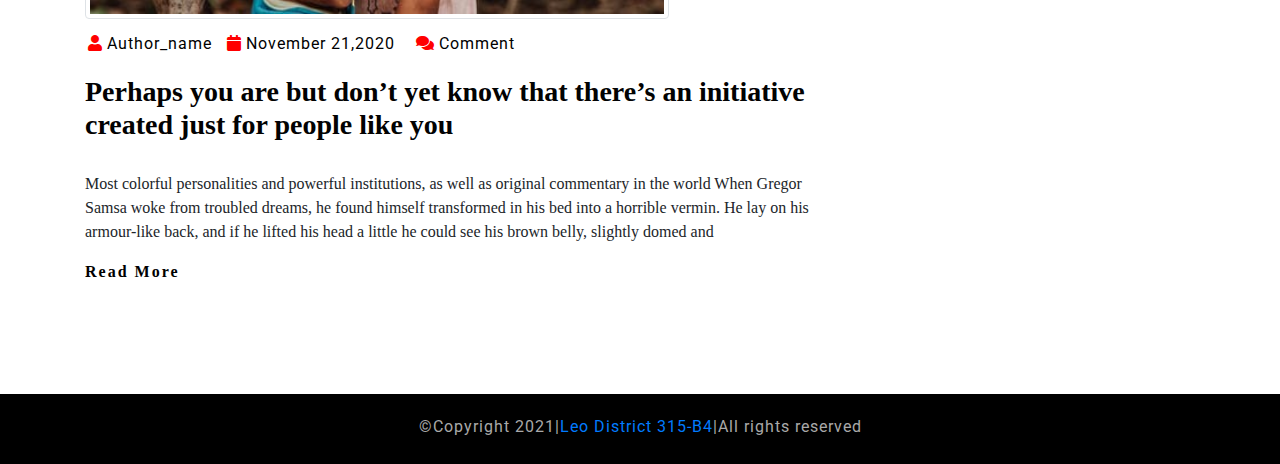
<file: news.html>
<!DOCTYPE html>
<html lang="en">
<head>
    <meta charset="UTF-8">
    <meta http-equiv="X-UA-Compatible" content="IE=edge">
    <meta name="viewport" content="width=device-width, initial-scale=1.0">
    <title>About Us</title>

    <link rel="preconnect" href="https://fonts.gstatic.com">
    <link href="https://fonts.googleapis.com/css2?family=Roboto:ital,wght@0,400;0,500;0,700;0,900;1,400;1,500;1,700;1,900&family=Rubik:ital,wght@0,400;0,500;0,600;0,700;0,800;0,900;1,400;1,500;1,600;1,700;1,800;1,900&display=swap" rel="stylesheet">
    
        <!-- Bootstrap CSS -->
        <link rel="stylesheet" href="https://stackpath.bootstrapcdn.com/bootstrap/4.4.1/css/bootstrap.min.css" integrity="sha384-Vkoo8x4CGsO3+Hhxv8T/Q5PaXtkKtu6ug5TOeNV6gBiFeWPGFN9MuhOf23Q9Ifjh" crossorigin="anonymous">

        <link href="https://cdn.jsdelivr.net/npm/bootstrap@5.0.0-beta2/dist/css/bootstrap.min.css" rel="stylesheet" integrity="sha384-BmbxuPwQa2lc/FVzBcNJ7UAyJxM6wuqIj61tLrc4wSX0szH/Ev+nYRRuWlolflfl" crossorigin="anonymous">
        <link rel="stylesheet" href="https://cdnjs.cloudflare.com/ajax/libs/font-awesome/5.15.2/css/all.min.css">
    <link rel="stylesheet" href="./CSS/news.css">
    <link rel="stylesheet" href="./Responsive_Css/news_responsive.css">
    
</head>
<body>
  
    <!--Header Section-->



    <nav class="navbar navbar-expand-lg navbar-light bg-light header">

        <a class="navbar-brand" href="#">
          <div class="logo_img">
            <img src="./image/lion_image.png" alt="">
          </div>
        </a>

        <button class="navbar-toggler bar_1 active" type="button" data-toggle="collapse" data-target="#navbarSupportedContent" aria-controls="navbarSupportedContent" aria-expanded="false" aria-label="Toggle navigation">
          <span class=""><i class="fa fa-bars" aria-hidden="true"></i></span>
        </button>
      
        <div class="collapse navbar-collapse header-middle" id="navbarSupportedContent">
          <ul class="navbar-nav mr-auto">

            <li class="nav-item active">
              <a class="nav-link header_a" href="./index.html">HOME <span class="sr-only">(current)</span></a>
            </li>

            <li  class="nav-item dropdown">
              <a class="nav-link dropdown-toggle header_a" href="#" id="navbarDropdown" role="button" data-toggle="dropdown" aria-haspopup="true" aria-expanded="navbarDropdown">
               OUR GLOBAL CAUSES
              </a>
              <div id="nothing" class=" dropdown-menu dropdown_item" aria-labelledby="navbarDropdown">

                <div class="triangle_up">
                  <span><i class="fa fa-caret-up" aria-hidden="true"></i></span>
                </div>

                <a class="dropdown-item" href="./about_us.html">ABOUT US</a>
                <a class="dropdown-item" href="#">AWARDS AND RECOGNITONS</a>

              </div>
            </li>
            
            <li class="nav-item dropdown">
              <a class="nav-link dropdown-toggle header_a" href="#" id="navbarDropdown" role="button" data-toggle="dropdown" aria-haspopup="true" aria-expanded="false">
                OUR LEADERS
              </a>
              <div class="dropdown-menu dropdown_item" aria-labelledby="navbarDropdown">

                <div class="triangle_up">
                  <span><i class="fa fa-caret-up" aria-hidden="true"></i></span>
                </div>
                
                <a class="dropdown-item" href="./lion_club.html">LIONS CLUB COMMITTEE</a>
                <a class="dropdown-item" href="./leo_club.html">LEO CLUB COMMITTEE</a>

              </div>
            </li>

            <li class="nav-item active">
              <a class="nav-link header_a" href="./blood_info.html">BLOOD BANK <span class="sr-only">(current)</span></a>
            </li>

            <li class="nav-item active">
              <a class="nav-link header_a" href="#">NEWS <span class="sr-only">(current)</span></a>
            </li>

            <li class="nav-item active">
              <a class="nav-link header_a" href="./gallery.html">OUR GALLERY <span class="sr-only">(current)</span></a>
            </li>

            
          </ul>

        </div>

        <div class="header_right">
          <a href="#"><span><i class="fa fa-search" aria-hidden="true"></i></span></a>

          <form class="form-inline my-2 my-lg-0 form_box">
            <input class="form-control mr-sm-2 " type="search" placeholder="Search" aria-label="Search">
            <button class="" type="submit"><a href="#"><span><i class="fa fa-search" aria-hidden="true"></i></span></a></button>
          </form>

        </div>

        

    </nav>




    <!--Banner Section-->



    <section>
        <div class="container-fluid banner">
            <div class="row">

                <div class="col-xl-12 col-md-12 col-sm-12  banner_left">

                    <h1  class="user-select-none">News</h1>

                    <p  class="user-select-none">Home 
                      <span>
                        <i class="fa fa-chevron-circle-right" aria-hidden="true"></i>
                      </span  class="user-select-none">
                      News</p>

                </div>
  
            </div>
        </div>
    </section>


    <!--Back To Top Icon Section-->

    <section>
      <a class="back_to_top" href="#"><span><i class="fa fa-arrow-circle-up" aria-hidden="true"></i></span></a>
     </section>


   


     <!--News Publicity-->

     <section>
         <div class="container Publicity">
             <div class="row">
                 <div class="col-xl-8 col-lg-8 Publicity_row">

                     <div class="Publicity_inner">
                         <div class="Publicity_up">
                             <div class="publicity_img">
                                <a href="./news_uniq.html">
                                  <img class="img-thumbnail" src="./image/news_img.jpg" alt="">
                                </a>
                             </div>
                             <ul>
                                 <li><a href="#"><i class="fa fa-user" aria-hidden="true"></i><span>author_name</span></a></li>
                                 <li><a href="#"><i class="fa fa-calendar" aria-hidden="true"></i><span>November 21,2020</span></a></li>
                                 <li><li><a href="./news_uniq.html #comment"><i class="fa fa-comments" aria-hidden="true"></i><span>Comment</span></a></li></li>
                             </ul>
                             
                         </div>
                         <div class="Publicity_down">
                             <h3>
                                 <a href="./news_uniq.html">Perhaps you are but don’t yet know that there’s an initiative created just for people like you</a>
                             </h3>
                             <p>Most colorful personalities and powerful institutions, as well as original commentary in the world When Gregor Samsa woke from troubled dreams, he found himself transformed in his bed into a horrible vermin. He lay on his armour-like back, and if he lifted his head a little he could see his brown belly, slightly domed and</p>
                             <a class="pub_a" href="./news_uniq.html">Read More</a>
                         </div>
                     </div>

                     <div class="Publicity_inner">
                        <div class="Publicity_up">
                           <a href="./news_uniq.html"> <img class="img-thumbnail" src="./image/news_2.jpeg" alt=""></a>
                            <ul>
                                <li><a href="#"><i class="fa fa-user" aria-hidden="true"></i><span>author_name</span></a></li>
                                <li><a href="#"><i class="fa fa-calendar" aria-hidden="true"></i><span>November 21,2020</span></a></li>
                                <li><li><a href="#"><i class="fa fa-comments" aria-hidden="true"></i><span>Comment</span></a></li></li>
                            </ul>
                            
                        </div>
                        <div class="Publicity_down">
                            <h3>
                                <a href="./news_uniq.html">Perhaps you are but don’t yet know that there’s an initiative created just for people like you</a>
                            </h3>
                            <p>Most colorful personalities and powerful institutions, as well as original commentary in the world When Gregor Samsa woke from troubled dreams, he found himself transformed in his bed into a horrible vermin. He lay on his armour-like back, and if he lifted his head a little he could see his brown belly, slightly domed and</p>
                            <a class="pub_a" href="./news_uniq.html">Read More</a>
                        </div>
                    </div>

                 </div>
                 <div class="col-xl-4 col-lg-4 Publicity_row">
                     <div class="recent">
                        <form class="form-inline my-2 my-lg-0">
                            <input class="form-control mr-sm-2 " type="search" placeholder="Search" aria-label="Search">
                            <button class="" type="submit"><a href="#"><span><i class="fa fa-search" aria-hidden="true"></i></span></a></button>
                        </form>
                        <h3>RECENT POSTS</h3>
                        <ul>
                            <li><a href="#">Lorem ipsum dolor sit amet consectetur, adipisicing elit. Beatae, voluptatem.</a></li>
                            <li><a href="#">Lorem ipsum dolor sit amet consectetur, adipisicing elit. Beatae, voluptatem.</a></li>
                            <li><a href="#">Lorem ipsum dolor sit amet consectetur, adipisicing elit. Beatae, voluptatem.</a></li>
                            <li><a href="#">Lorem ipsum dolor sit amet consectetur, adipisicing elit. Beatae, voluptatem.</a></li>
                            <li><a href="#">Lorem ipsum dolor sit amet consectetur, adipisicing elit. Beatae, voluptatem.</a></li>
                        </ul>
                        <h3>CATEGORIES</h3>
                        <ul>
                            <li><a href="#">Lorem, ipsum.</a></li>
                            <li><a href="#">Lorem, ipsum.</a></li>
                            <li><a href="#">Lorem, ipsum.</a></li>
                            <li><a href="#">Lorem, ipsum.</a></li>
                            <li><a href="#">Lorem, ipsum.</a></li>
                            <li><a href="#">Lorem, ipsum.</a></li>
                        </ul>
                        <h3>META</h3>
                        <ul>
                            <li><a href="#">Register</a></li>
                            <li><a href="#">Log In</a></li>
                        </ul>
                     </div>
                 </div>
             </div>
         </div>
     </section>











     <!--Footer Section-->

     <section>
      <div class="container-fluid" style="margin-top: 50px;">
        <div class="row justify-content-center">
          <div style="background: black; height: 70px;" class="col-xl-12">
            <p style="text-align: center;margin-top: 21px; letter-spacing: 1px;color: #a9a9a9;">&copy;Copyright 2021|<a style="text-decoration: none;" href="#">Leo District 315-B4</a>|All rights reserved</p>
          </div>
        </div>
      </div>
    </section>





  <!-- <section style="margin-top: 581px;">
   </section>-->




    <!--Java script-->

      <script src="https://code.jquery.com/jquery-3.4.1.slim.min.js" integrity="sha384-J6qa4849blE2+poT4WnyKhv5vZF5SrPo0iEjwBvKU7imGFAV0wwj1yYfoRSJoZ+n" crossorigin="anonymous"></script>
     <script src="https://cdn.jsdelivr.net/npm/popper.js@1.16.0/dist/umd/popper.min.js" integrity="sha384-Q6E9RHvbIyZFJoft+2mJbHaEWldlvI9IOYy5n3zV9zzTtmI3UksdQRVvoxMfooAo" crossorigin="anonymous"></script>
     <script src="https://stackpath.bootstrapcdn.com/bootstrap/4.4.1/js/bootstrap.min.js" integrity="sha384-wfSDF2E50Y2D1uUdj0O3uMBJnjuUD4Ih7YwaYd1iqfktj0Uod8GCExl3Og8ifwB6" crossorigin="anonymous"></script>

</body>
</html>
</file>
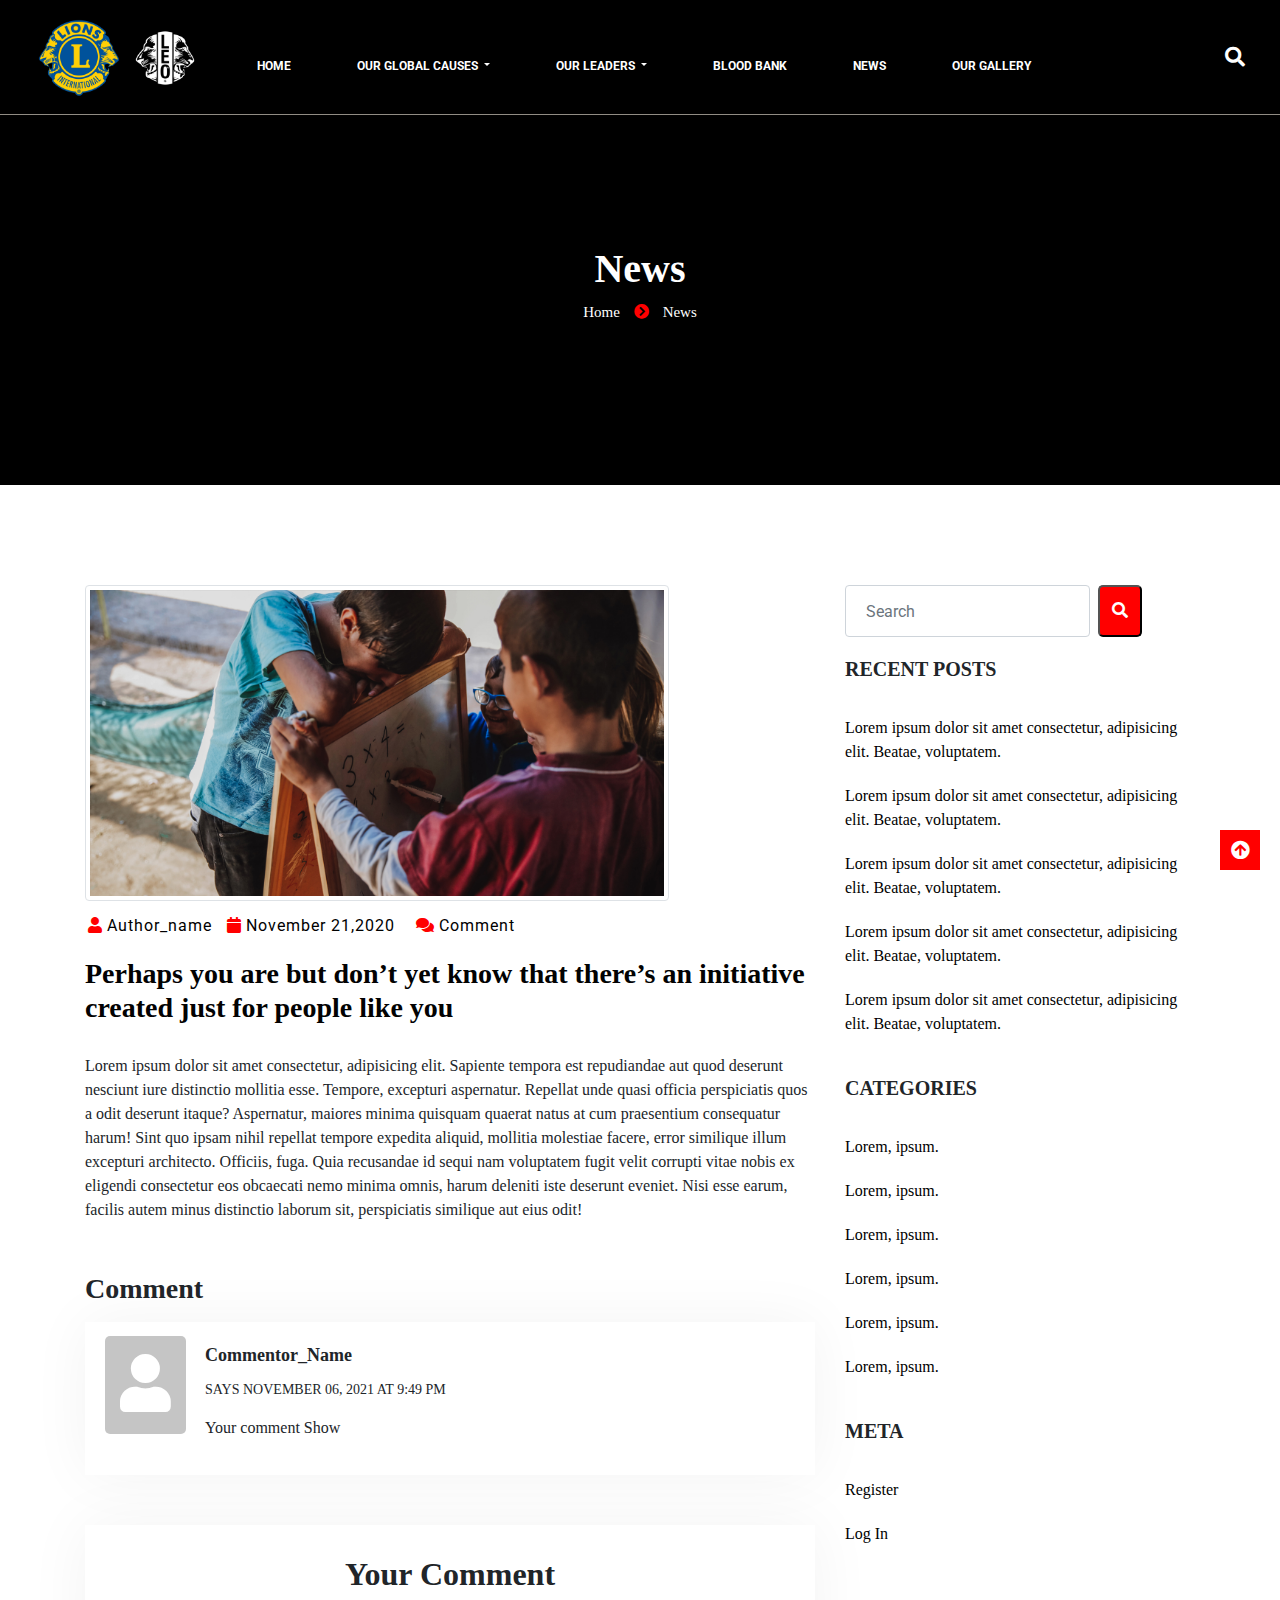
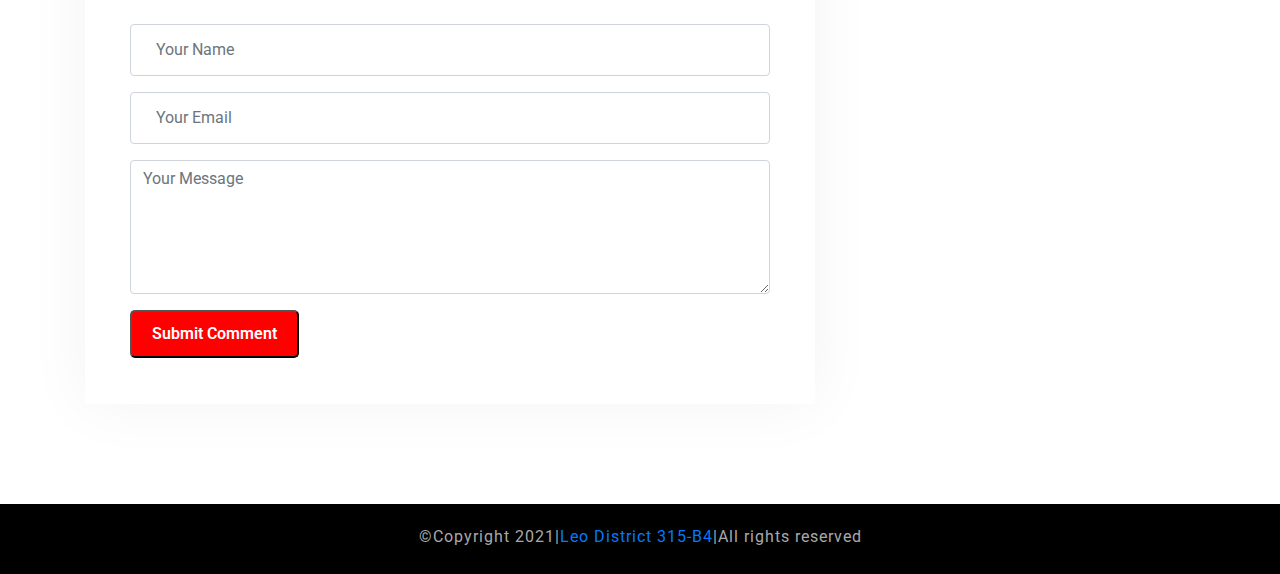
<file: news_uniq.html>
<!DOCTYPE html>
<html lang="en">
<head>
    <meta charset="UTF-8">
    <meta http-equiv="X-UA-Compatible" content="IE=edge">
    <meta name="viewport" content="width=device-width, initial-scale=1.0">
    <title>About Us</title>

    <link rel="preconnect" href="https://fonts.gstatic.com">
    <link href="https://fonts.googleapis.com/css2?family=Roboto:ital,wght@0,400;0,500;0,700;0,900;1,400;1,500;1,700;1,900&family=Rubik:ital,wght@0,400;0,500;0,600;0,700;0,800;0,900;1,400;1,500;1,600;1,700;1,800;1,900&display=swap" rel="stylesheet">
    
        <!-- Bootstrap CSS -->
        <link rel="stylesheet" href="https://stackpath.bootstrapcdn.com/bootstrap/4.4.1/css/bootstrap.min.css" integrity="sha384-Vkoo8x4CGsO3+Hhxv8T/Q5PaXtkKtu6ug5TOeNV6gBiFeWPGFN9MuhOf23Q9Ifjh" crossorigin="anonymous">

        <link href="https://cdn.jsdelivr.net/npm/bootstrap@5.0.0-beta2/dist/css/bootstrap.min.css" rel="stylesheet" integrity="sha384-BmbxuPwQa2lc/FVzBcNJ7UAyJxM6wuqIj61tLrc4wSX0szH/Ev+nYRRuWlolflfl" crossorigin="anonymous">
        <link rel="stylesheet" href="https://cdnjs.cloudflare.com/ajax/libs/font-awesome/5.15.2/css/all.min.css">
    <link rel="stylesheet" href="./CSS/news.css">
    <link rel="stylesheet" href="./Responsive_Css/news_responsive.css">
    <link rel="stylesheet" href="./CSS/news_uniq.css">
    <link rel="stylesheet" href="./Responsive_Css/news_uniq_responsive.css">
    
</head>
<body>
  
    <!--Header Section-->



    <nav class="navbar navbar-expand-lg navbar-light bg-light header">

        <a class="navbar-brand" href="#">
          <div class="logo_img">
            <img src="./image/lion_image.png" alt="">
          </div>
        </a>

        <button class="navbar-toggler bar_1 active" type="button" data-toggle="collapse" data-target="#navbarSupportedContent" aria-controls="navbarSupportedContent" aria-expanded="false" aria-label="Toggle navigation">
          <span class=""><i class="fa fa-bars" aria-hidden="true"></i></span>
        </button>
      
        <div class="collapse navbar-collapse header-middle" id="navbarSupportedContent">
          <ul class="navbar-nav mr-auto">

            <li class="nav-item active">
              <a class="nav-link header_a" href="./index.html">HOME <span class="sr-only">(current)</span></a>
            </li>

            <li  class="nav-item dropdown">
              <a class="nav-link dropdown-toggle header_a" href="#" id="navbarDropdown" role="button" data-toggle="dropdown" aria-haspopup="true" aria-expanded="navbarDropdown">
               OUR GLOBAL CAUSES
              </a>
              <div id="nothing" class=" dropdown-menu dropdown_item" aria-labelledby="navbarDropdown">

                <div class="triangle_up">
                  <span><i class="fa fa-caret-up" aria-hidden="true"></i></span>
                </div>

                <a class="dropdown-item" href="./about_us.html">ABOUT US</a>
                <a class="dropdown-item" href="#">AWARDS AND RECOGNITONS</a>

              </div>
            </li>
            
            <li class="nav-item dropdown">
              <a class="nav-link dropdown-toggle header_a" href="#" id="navbarDropdown" role="button" data-toggle="dropdown" aria-haspopup="true" aria-expanded="false">
                OUR LEADERS
              </a>
              <div class="dropdown-menu dropdown_item" aria-labelledby="navbarDropdown">

                <div class="triangle_up">
                  <span><i class="fa fa-caret-up" aria-hidden="true"></i></span>
                </div>
                
                <a class="dropdown-item" href="./lion_club.html">LIONS CLUB COMMITTEE</a>
                <a class="dropdown-item" href="./leo_club.html">LEO CLUB COMMITTEE</a>

              </div>
            </li>

            <li class="nav-item active">
              <a class="nav-link header_a" href="./blood_info.html">BLOOD BANK <span class="sr-only">(current)</span></a>
            </li>

            <li class="nav-item active">
              <a class="nav-link header_a" href="./news.html">NEWS <span class="sr-only">(current)</span></a>
            </li>

            <li class="nav-item active">
              <a class="nav-link header_a" href="./gallery.html">OUR GALLERY <span class="sr-only">(current)</span></a>
            </li>

            
          </ul>

        </div>

        <div class="header_right">
          <a href="#"><span><i class="fa fa-search" aria-hidden="true"></i></span></a>

          <form class="form-inline my-2 my-lg-0 form_box">
            <input class="form-control mr-sm-2 " type="search" placeholder="Search" aria-label="Search">
            <button class="" type="submit"><a href="#"><span><i class="fa fa-search" aria-hidden="true"></i></span></a></button>
          </form>

        </div>

        

    </nav>




    <!--Banner Section-->



    <section>
        <div class="container-fluid banner">
            <div class="row">

                <div class="col-xl-12 col-md-12 col-sm-12  banner_left">

                    <h1  class="user-select-none">News</h1>

                    <p  class="user-select-none">Home 
                      <span>
                        <i class="fa fa-chevron-circle-right" aria-hidden="true"></i>
                      </span  class="user-select-none">
                      News</p>

                </div>
  
            </div>
        </div>
    </section>


    <!--Back To Top Icon Section-->

    <section>
      <a class="back_to_top" href="#"><span><i class="fa fa-arrow-circle-up" aria-hidden="true"></i></span></a>
     </section>


   


     <!--News Publicity-->

     <section>
         <div class="container Publicity">
             <div class="row">
                 <div class="col-xl-8 col-lg-8 Publicity_row">

                     <div class="Publicity_inner">
                         <div class="Publicity_up">
                             <div class="publicity_img">
                                 <img class="img-thumbnail" src="./image/news_img.jpg" alt="">
                             </div>
                             <ul>
                                 <li><a href="#"><i class="fa fa-user" aria-hidden="true"></i><span>author_name</span></a></li>
                                 <li><a href="#"><i class="fa fa-calendar" aria-hidden="true"></i><span>November 21,2020</span></a></li>
                                 <li><li><a href="#comment"><i class="fa fa-comments" aria-hidden="true"></i><span>Comment</span></a></li></li>
                             </ul>
                             
                         </div>
                         <div class="Publicity_down">
                             <h3>
                                 <a  href="#">Perhaps you are but don’t yet know that there’s an initiative created just for people like you</a>
                             </h3>
                            <p>Lorem ipsum dolor sit amet consectetur, adipisicing elit. Sapiente tempora est repudiandae aut quod deserunt nesciunt iure distinctio mollitia esse. Tempore, excepturi aspernatur. Repellat unde quasi officia perspiciatis quos a odit deserunt itaque? Aspernatur, maiores minima quisquam quaerat natus at cum praesentium consequatur harum! Sint quo ipsam nihil repellat tempore expedita aliquid, mollitia molestiae facere, error similique illum excepturi architecto. Officiis, fuga. Quia recusandae id sequi nam voluptatem fugit velit corrupti vitae nobis ex eligendi consectetur eos obcaecati nemo minima omnis, harum deleniti iste deserunt eveniet. Nisi esse earum, facilis autem minus distinctio laborum sit, perspiciatis similique aut eius odit!</p>
                         </div>
                     </div>

                     <div class="comment_show">
                       <h3>Comment</h3>
                       <div class="comment_show_left">
                         <span><i class="fa fa-user" aria-hidden="true"></i></span>
                       </div>
                       <div class="comment_show_right">
                          <strong>Commentor_Name</strong>
                         <p>SAYS NOVEMBER 06, 2021 AT 9:49 PM</p>
                         <span>Your comment Show</span>
                       </div>
                     </div>

                     <div class="user_comment">
              
                      <h2>Your Comment</h2>
          
                      <form >
          
                        <div class="form-group user_comment_name" id="comment">
                          <input type="text" class="form-control" id="Last_Name" placeholder="Your Name">
                        </div>
          
                        <div class="form-group user_comment_email">
                          <input type="email" class="form-control" id="Email" placeholder="Your Email">
                        </div>
          
                        <div class="form-group user_comment_msg">
                          <textarea placeholder="Your Message" class="form-control"id="Your_Message" rows="5"></textarea>
                        </div>
          
                        <div class="form-group user_comment_button">
                          <button><span>Submit Comment</span></button>
                        </div>
          
                      </form>
          
          
                    </div>
                    
                 </div>

                 <div class="col-xl-4 col-lg-4 Publicity_row">
                     <div class="recent">
                        <form class="form-inline my-2 my-lg-0">
                            <input class="form-control mr-sm-2 " type="search" placeholder="Search" aria-label="Search">
                            <button class="" type="submit"><a href="#"><span><i class="fa fa-search" aria-hidden="true"></i></span></a></button>
                        </form>
                        <h3>RECENT POSTS</h3>
                        <ul>
                            <li><a href="#">Lorem ipsum dolor sit amet consectetur, adipisicing elit. Beatae, voluptatem.</a></li>
                            <li><a href="#">Lorem ipsum dolor sit amet consectetur, adipisicing elit. Beatae, voluptatem.</a></li>
                            <li><a href="#">Lorem ipsum dolor sit amet consectetur, adipisicing elit. Beatae, voluptatem.</a></li>
                            <li><a href="#">Lorem ipsum dolor sit amet consectetur, adipisicing elit. Beatae, voluptatem.</a></li>
                            <li><a href="#">Lorem ipsum dolor sit amet consectetur, adipisicing elit. Beatae, voluptatem.</a></li>
                        </ul>
                        <h3>CATEGORIES</h3>
                        <ul>
                            <li><a href="#">Lorem, ipsum.</a></li>
                            <li><a href="#">Lorem, ipsum.</a></li>
                            <li><a href="#">Lorem, ipsum.</a></li>
                            <li><a href="#">Lorem, ipsum.</a></li>
                            <li><a href="#">Lorem, ipsum.</a></li>
                            <li><a href="#">Lorem, ipsum.</a></li>
                        </ul>
                        <h3>META</h3>
                        <ul>
                            <li><a href="#">Register</a></li>
                            <li><a href="#">Log In</a></li>
                        </ul>
                     </div>
                 </div>
             </div>
         </div>
     </section>


  

   










    <!--Footer Section-->

    <section>
      <div class="container-fluid" style="margin-top: 50px;">
        <div class="row justify-content-center">
          <div style="background: black; height: 70px;" class="col-xl-12">
            <p style="text-align: center;margin-top: 21px; letter-spacing: 1px;color: #a9a9a9;">&copy;Copyright 2021|<a style="text-decoration: none;" href="#">Leo District 315-B4</a>|All rights reserved</p>
          </div>
        </div>
      </div>
    </section>





  <!-- <section style="margin-top: 581px;">
   </section>-->





    <!--Java script-->

      <script src="https://code.jquery.com/jquery-3.4.1.slim.min.js" integrity="sha384-J6qa4849blE2+poT4WnyKhv5vZF5SrPo0iEjwBvKU7imGFAV0wwj1yYfoRSJoZ+n" crossorigin="anonymous"></script>
     <script src="https://cdn.jsdelivr.net/npm/popper.js@1.16.0/dist/umd/popper.min.js" integrity="sha384-Q6E9RHvbIyZFJoft+2mJbHaEWldlvI9IOYy5n3zV9zzTtmI3UksdQRVvoxMfooAo" crossorigin="anonymous"></script>
     <script src="https://stackpath.bootstrapcdn.com/bootstrap/4.4.1/js/bootstrap.min.js" integrity="sha384-wfSDF2E50Y2D1uUdj0O3uMBJnjuUD4Ih7YwaYd1iqfktj0Uod8GCExl3Og8ifwB6" crossorigin="anonymous"></script>

</body>
</html>
</file>
<file: CSS/home_page.css>
/*---------Bismillahir Rahamanir Rahim---------*/

*{
    margin: 0;
    padding: 0;
}

body,p,span,a{
    font-family: 'Roboto', sans-serif;
}

/* -------header section-----*/

.header{
    width: 100%;
    height: 115px;
    background: black !important;
    position: fixed;
    z-index: 99;
    border-bottom: 1px solid #918c84;
}
.logo_img{
    width: 172px;
    height: 84px;
    margin-left: 20px;
}
.logo_img img{
    width: 100%;
}
.header-middle{
    margin-top: 17px;
}
.header-middle ul{}
.header-middle ul li{
    padding: 53px 25px;
    font-family: 'Jost', sans-serif;
}
.header-middle ul li .dropdown_item{
    margin-top: -9px;
    transform:scaley(0);
    transform-origin: top center;
    transition: 0.4s;
}
.header-middle ul li:hover .dropdown_item{
    transform:scaley(1) !important;
    visibility: visible !important;
    opacity: 1 !important;
}
.header-middle ul li span{}
.header-middle ul li a{
    color: white !important;
    font-weight: 700;
    font-size: 12px;
}
.header-middle ul li a:hover{
    color: red !important;
}
.dropdown_item{
    background: black;
}
.dropdown_item a{
    padding: 15px;
    margin: 25px 7px 24px 0px;
    transition: 0.4s;
}
.dropdown_item a:hover{
    transform: scaleY(1.1);
}
.triangle_up{
    position: absolute;
    top: -39px;
    left: 16px;
}
.triangle_up span{
    font-size: 45px;
    color: black;
}

.header_right{}
.header_right a{
    font-size: 20px;
    color: white;
    margin-right: 19px;
    transition: 0.4s;
}
.header_right a:hover{
    color: red;
}

.header_right a span:hover .form_box{
    visibility: visible;
    transform:scaley(1);
}
.header_right:hover .form_box{
    visibility: visible;
    transform:scaley(1);
}

.form_box{
    position: absolute;
    right: 0px;
    bottom: -58px;
    visibility: hidden;
    transform:scaley(0);
    transform-origin: top center;
    transition: 0.4s;
}

.form_box input{
    padding: 27px 20px;
    height: 50px;
    border: 1px solid black;
}
.form_box button{
    position: absolute;
    right: 12px;
    font-size: 20px;
    border: none;
}
.form_box button a{
    color: darkgrey;
    background: white;
    font-size: 20px;
    margin-right: 0px !important;
}

/* -------banner section-----*/


.banner{
    background: url(./css_image/banner.jpg) no-repeat center center;
    position: relative;
    height: 719px;
    width: 100%;
    left: 0;
    bottom: 0;
    top: 115px;
    background-size: cover;
    background-attachment: scroll;
    transform: translate3d(0px, 0px, 0px);
    transition: all 0ms ease 0s;
    margin-bottom: 160px;
}
.banner::after{
    content: "";
    position: absolute;
    left: 0;
    top: 0;
    height: 100%;
    width: 100%;
    background-color: white;
    opacity: 0.05678;
}

.banner_left{
    z-index: 99;
}
.banner_left ul{
    list-style: none;
    margin-top: 286px;
}
.banner_left ul li{
    padding-bottom: 40px;
}
.banner_left ul li span{
    
}
.banner_left ul li span a{
    color: black;
    font-size: 20px;
    background: white;
    padding: 7px;
    border: 1px solid black;
    border-radius: 30%;
    transition: 0.4s;
}
.banner_left ul li span a:hover{
    background: red;
    color: white;
}
.banner_right{
    position: absolute;
    left: 121px;
    top: 100px;
}
.banner_right_top{
    margin-bottom: 50px;
    width: 100%;
}
.banner_right_top h2{
    font-size: 75px;
    color: white;
    font-weight: 700;
    font-family: 'Jost', sans-serif;
}
.banner_right_top h2 span{
    color: aqua;
}
.banner_right_bottom{}
.banner_right_bottom p{
    color: white;
    font-size: 18px;
    font-family: 'Jost', sans-serif;
    font-weight: 700;
}

/* --Back To Top Icon Section-- */

.back_to_top{
    position: fixed;
    right: 20px;
    bottom: 30px;
    width: 40px;
    height: 40px;
    background: red;
    z-index: 99;
    transition: 0.4s;
}
.back_to_top:hover{
    background: black;
}
.back_to_top:hover span{
    color: red;
}
.back_to_top span{
    color: white;
    padding: 0px 11px;
    font-size: 19px;
    position: absolute;
    top: 7px;
}


/*---------Pledge Section----------*/

.pledge{
    text-align: center;
    margin-left: 60px;
}
.pledge_top{
    margin-bottom: 45px;
}
.pledge_top span{
    color: #cd211d;
    text-transform: uppercase;
    letter-spacing: 5px;
    display: block;
    font-weight: 700;
    margin-bottom: 15px;
}
.pledge_top h2{
    font-family: "Roboto", Sans-serif;
    font-size: 40px;
    font-weight: 600;
}
.pledge_bottom{}
.pledge_bottom p{
    line-height: 34px;
    font-size: 28px;
    font-weight: 400;
    font-family: "Gabriola", Times, serif;
}
.pledge_bottom_bottom{}
.pledge_bottom_bottom p{
    font-size: 18px;
    line-height: 53px;
}




/*-----------Service------------*/

.service{
    margin-top: 40px;
    border-top: 1px solid #ddd;
}
.service_top{
    text-align: center;
    margin-top: 60px;
}
.service_top span{
    color: #CD211D;
    font-size: 18px;
    font-weight: 700;
    text-transform: uppercase;
    letter-spacing: 5px;
}
.service_top h2{
    color: #000000;
    font-size: 45px;
    font-weight: 700;
    margin-top: 20px;
}
.service_bottom{
    margin-top: 50px;
}
.service_bottom_contain{
    text-align: center;
}
.service_bottom_contain h3{
    color: #000000;
    font-size: 22px;
    font-weight: 500;
    margin-bottom: 25px;
}
.service_bottom_contain h3:hover ~ p{
   color: red;
}
.service_bottom_contain p{
    color: #000000;
    font-size: 17px;
    font-weight: 400;
    line-height: 1.7em;
    font-family: "Constantia", Times, serif;
}

/*  <!--President Section--> */

.President{
    margin-top: 70px;
    margin-bottom: 50px;
    text-align: center;
}
.President_row{}
.President_top{
    text-align: left !important;
   
}
.President_top img{
    position: relative;
 
}
.President_top span{
    font-size: 35px;
    background: #fff;
    padding: 17px 25px;
    border-radius: 50%;
    position: absolute;
    left: 96px;
    top: 220px;
    transition: 0.4s;
}
.President_top span:hover{
    background: red;
    color: white;
}
.President_bottom{
  text-align: end;
}
.President_bottom p{
    font-size: 20px;
    font-weight: 500;
    color:red;
    font-family: "Constantia", Times, serif;
}
.President_bottom strong{
    font-size: 21px;
    font-weight: 600;
}

/*--Our Leaders Section--*/


.Committee_top{
    text-align: center;
    margin-top: 70px;
}
.Committee_top span{
    color: red;
    font-weight: 700;
    letter-spacing: 5px;
    text-transform: uppercase;
}
.Committee_top h2{
    font-size: 40px;
    font-weight: 700;
    margin-top: 10px;
    font-family: "Impact", Times, serif;
    letter-spacing: 5px;
    margin-bottom: 20px;
}
.Committee_top p{
   color: red;
   font-size: 17px;
}

.committee{
    margin-top: 45px;
    border-top: 1px solid #f1eded;
    padding-top: 61px;
    background-color: white!important;
}
.committee_upper{
    padding: 18px;
    margin-bottom: 50px;
}
.committee_inner{
    
}
.committee_inner img{
    width: 100%;
}
.committee_inner ul{
    list-style: none;
    margin-top: -40px;
}
.committee_inner:hover li{
    opacity: 1;
    transform: translateY(0);
}
.committee_inner ul li{
    opacity: 0;
    transform: translateY(+60px);
    transition: 0.9s;
}

.committee_inner ul li:nth-child(1){
    transition-delay: .2s;
}
.committee_inner ul li:nth-child(2){
    transition-delay: .4s;
}
.committee_inner ul li:nth-child(3){
    transition-delay: .6s;
}
.committee_inner ul li:nth-child(4){
    transition-delay: .8s;
}
.committee_inner ul li a{}
.committee_inner ul li a span{
    display: block;
    height: 45px;
    width: 45px;
    background: white;
    color: black;
    border-radius: 50%;
    margin-top: -60px;
    margin-left: -34px;
    padding: 9px 14px;
    font-size: 19px;
    transition: 0.4s;
}
.committee_inner ul li a span:hover{
    background-color: red;
    color: white;
}


.committee_inner_bottom{
    text-align: center;
    margin-top: 40px;
    box-shadow: 0px 0px 60px 0px #e9e9e9;
}
.committee_inner_bottom h1{
    opacity: 0;
    margin-top: -44px;
}
.committee_inner_bottom p{
    font-size: 14px;
    margin-top: 8px;
    font-weight: 500;
    padding-bottom: 25px;
    letter-spacing: 3px;
}
.committee_inner_bottom strong{
    font-size: 20px;
    color: red;
    font-weight: 700;
}


/* --News Section-- */

.news{
    margin-top: 40px;
    margin-bottom: 70px;
}
.news_col{
    padding: 0px 10px;
}
.news_col_inner{
    padding: 25px 20px;
    box-shadow: 0px 0px 60px 0px #e9e9e9;
}
.news_inner{
    position: relative;
}
.news_inner a{
   
}
.news_inner::before{
    content: "";
    position: absolute;
    left: 0;
    top: 0;
    width: 320px;
    height: 215px;
    background: blue;
    opacity: 0.1;
    transition: 0.4s;
}
.news_inner:hover:before{
    opacity: 0;
}
.news_inner a img{
    width: 100%;
}

.news_bottom{}
.news_bottom p{
    font-size: 17px;
    margin-top: 10px;
    font-family: "NSimSun", Times, serif;
    font-weight: 600;
}
.news_bottom h4{
    font-size: 17px;
    margin-bottom: 12px;
}
.news_bottom h4 a{
    text-decoration: none;
    color: darkolivegreen;
    letter-spacing: 1px;
    font-family: "Constantia", Times, serif;
}
.news_bottom h4 a:hover{
    color: red;
}
.news_bottom_a:hover{
    color: red;
}
.news_bottom_a{
    font-family: "Constantia", Times, serif;
    color: black;
    font-weight: 600;
    letter-spacing: 2px;
    text-decoration: none;
}



/*------Contact Section-------*/

.Contact{
    margin-bottom: 10px;
    margin-top: 40px;
    border-top: 1px solid #ddd;
}
.Contact_top{
    text-align: center;
    margin-top: 60px;
}
.Contact_top span{
    color: #CD211D;
    font-size: 18px;
    font-weight: 700;
    text-transform: uppercase;
    letter-spacing: 5px;
}
.Contact_top h2{
    color: #000000;
    font-size: 45px;
    font-weight: 700;
    margin-top: 20px;
}
.Contact_top p{
    margin-top: 20px;
    font-size: 17px;
    font-weight: 400;
    color: red;
}
.Contact_bottom{
    margin-top: 50px;
}
.Contact_bottom_contain{
    text-align: center;
}
.Contact_bottom_contain h3{
    color: #000000;
    font-size: 22px;
    font-weight: 500;
    margin-bottom: 25px;
}
.Contact_bottom_contain h3:hover ~ p{
   color: red;
}
.Contact_bottom_contain p{
    color: #000000;
    font-size: 17px;
    font-weight: 400;
    line-height: 1.7em;
    ont-family: "Times New Roman", Times, serif;
}



/*-------UserForm Section-------*/
.userform_container{
    box-shadow: 0px 0px 60px 0px #e9e9e9;
    height: 660px;
    margin-top: 70px;
}
.userform{
    border-top: 1px solid #ddd;
}
.userform h2{
    margin-top: 50px;
    margin-bottom: 35px;
    text-align: center;
    font-size: 30px;
    text-transform: uppercase;
    font-weight: 500;
    letter-spacing: 5px;
    color: #060000;
}
.userform form{
    width: 75%;
    position: absolute;
    left: 168px;
}

.userform_fname{
    display: inline-block;
}
.userform_fname label{
    color: black;
    font-weight: 500;
    letter-spacing: 2px;
    font-family: 'Constantia', Times, serif;
}
.userform_fname input{
    width: 324px;
}
.userform_lname{
    display: inline-block;
    margin-left: 200px;
}
.userform_lname label{
    color: black;
    font-weight: 500;
    letter-spacing: 2px;
    font-family: 'Constantia', Times, serif;
}
.userform_lname input{
    width: 324px;
}
.userform_email{}
.userform_email label{
    color: black;
    font-weight: 500;
    letter-spacing: 2px;
    font-family: 'Constantia', Times, serif;
}
.userform_email span{
    color: red;
    font-size: 17px;
}
.userform_email input{}
.userform_subject{}
.userform_subject input{}
.userform_subject label{
    color: black;
    font-weight: 500;
    letter-spacing: 2px;
    font-family: 'Constantia', Times, serif;
}
.userform_msg{}
.userform_msg label{
    color: black;
    font-weight: 500;
    letter-spacing: 2px;
    font-family: 'Constantia', Times, serif;
}
.userform_msg span{
    color: red;
    font-size: 17px;
}
.userform_msg textarea{}
.userform_button{
    margin-top: 30px;
}


/*-------Make Button-------- */


.userform_button {
    border: 1px solid black;
    width: 152px;
    height: 48px;
    text-align: center;
    background: black;
    border-radius: 5px;
    position: relative;
    transition: 0.4s;
    z-index: 0;
}
.userform_button button{
    background: black;
    border: black;
    margin-top: 9px;
    z-index: -1;
}
.userform_button span{
    color: white;
    font-size: 17px;
    font-weight: 500;
}
.userform_button button::after{
    content: "";
    position: absolute;
    left: 0;
    width: 0px;
    height: 48px;
    background: red;
    border-radius: 5px;
    top: 0;
    transition: 0.6s;
    z-index: 2;
}
.userform_button span{
    opacity: 5;
}

.userform_button:hover button::after{
    content: "";
    position: absolute;
    width: 152px;
    opacity: 0.5;
}

/*------------------------*/
</file>
<file: Responsive_Css/home_page_responsive.css>
/*--------Header Section ---------*/
@media(max-width:1165px){

    .header-middle ul li {
        padding: 53px 16px;
    }
}
@media(max-width:1065px){
    
    .header-middle ul li {
        padding: 53px 9px;
    }
}
@media(max-width:991px){

    .logo_img{
        margin-left: 0px;
    }
    .bar_1{
        background: #cd211d;
        position: absolute;
        right: 16px;
        width: 42px;
        height: 42px;
        transition: 0.4s;
    }
    .bar_1:hover{
        background: white;
        color: #cd211d;
    }
    .bar_1 span:hover{
        color: #cd211d;
    }
    
    .bar_1 span{
        margin-left: -3px;
        font-size: 26px;
        color: white;
    }
    .header-middle {
    background: black;
    position: absolute;
    right: 0;
    top: 118px;
    bottom: auto;
    width: 280px;
    }
    .header-middle ul li .dropdown_item {
        margin-top: 10px;
    }
    .header-middle{
        margin-top: -3px;
    }

    .header-middle ul li {
        padding: 11px 9px;
    }
    .dropdown_item{
        background: rgb(126, 101, 101);
    }
    .dropdown_item a:hover{
        background: white;
    }
   

    .triangle_up {
        visibility: hidden;
    }
    .dropdown_item a {
        padding: 12px 20px;
        margin: 18px 0px 18px 0px;
        transition: 0.4s;
        color: black !important;
    }

    .header_right{
        position: absolute;
        right: 0;
        margin-right: 100px;
    }
    .form_box {
        position: absolute;
        right: -101px;
        bottom: -109px;
        z-index: -1;
    }
}

@media(max-width:575px){
    
    .form_box {
        right: -96px;
        bottom: -101px;
    }
    .form_box input {
        padding: 2px 11px;
        width: 238px;
    }
}

@media(max-width:500px){

    .logo_img {
    margin-left: -4px;
    }
    .header_right {
        margin-right: 77px;
    }
    .header-middle {
        width: 240px;
    }
    .dropdown_item a {
        padding: 10px 20px;
    }
    .form_box {
        right: -75px;
    }
    .form_box input {
        padding: 2px 11px;
        width: 240px;
    }
   
}

@media(max-width:400px){

    .header-middle {
        width: 225px;
    }
    .form_box {
        right: -69px;
    }
    .form_box input {
        padding: 2px 11px;
        width: 160px;
    }
   
}
@media(max-width:375px){

    .form_box {
        right: -75px;
    }
    .form_box input {
        padding: 2px 11px;
        width: 230px;
    }
   
}


/*---------- Banner Section----------*/
@media(max-width:1224px){
    .banner_right {
        width: 75%;
    }
    .banner_right_top {
        width: 66%;
    }
    .banner_right_bottom {
        width: 69%;
    }
}
@media(max-width:1165px){
    .banner{
        height: 621px;
    }
    .banner_left ul li {
        padding-bottom: 31px;
    }
}
@media(max-width:1065px){
    .banner{
        height: 569px;
    }
}
@media(max-width:991px){
    .banner{
        height: 528px;
    }
    .banner_right_top {
        width: 100%;
    }
    .banner_right_bottom {
        width: 84%;
    }
    .banner_left ul {
        list-style: none;
        margin-top: 213px;
    }
}
@media(max-width:921px){
    .banner{
        height: 491px;
    }
}
@media(max-width:845px){
    .banner{
        height: 450px;
    }
}
@media(max-width:768px){
    .banner_right_top {
        margin-bottom: 30px;
    }
    .banner{
        height: 466px;
    }
    .banner_left ul {
        margin-top: 395px;
        margin-left: -54px;
    }
    .banner_left ul li {
        padding-left: 30px;
        display: inline-block;
    }
    .banner_right {
        width: 80%;
    }
    .banner_right_top h2 {
        font-size: 60px;
    }
    .banner_right_bottom p {
        font-size: 15px;
    }
    .banner_right {
        left: 10px;
    }
}
@media(max-width:576px){
    .banner{
        height: 503px;
    }
    .banner_right {
        top: 40px;
    }
    .banner_right_top h2 {
        font-size: 53px;
    }
    .banner_left ul {
        margin-top: 415px;
        margin-left: -39px;
    }
    .banner_left ul li {
        padding-left: 15px;
    }
    .banner_left ul li span a {
        font-size: 18px;
    }
    .banner_right_top {
        margin-bottom: 30px;
    }
    .banner_right_bottom {
        width: 100%;
    }
    .banner_right_bottom p {
        font-size: 20px;
    }
}
@media(max-width:525px){
    .banner{
        height: 437px;
    }
    .banner_right {
        top: 23px;
    }
    .banner_right_top h2 {
        font-size: 38px;
    }
    .banner_left ul {
        margin-top: 355px;
        margin-left: -36px;
    }
    .banner_left ul li {
        padding-left: 13px;
    }
}
@media(max-width:445px){
    .banner{
        height: 461px;
    }
    .banner_right_top h2 {
        font-size: 37px;
    }
    .banner_right_top {
        margin-bottom: 48px;
    }
    .banner_right_bottom p {
        font-size: 14px;
    }
    .banner_left ul li span a {
        font-size: 13px;
    }
    .banner_left ul li {
        padding-left: 10px;
    }
    .banner_left ul {
        margin-top: 382px;
    }
    .banner_right {
        top: 67px;
    }
}


/*---------- Pledge Section----------*/

@media(max-width:991px){
    .pledge_top h2 {
        font-size: 30px;
    }
}
@media(max-width:767px){
    .pledge {
        margin-left: 155px;
        margin-bottom: 52px;
    }
    .pledge_bottom p {
        font-size: 22px;
    }
    .pledge_top h2 {
        font-size: 25px;
    }
    .pledge_bottom_bottom p {
        font-size: 16px;
        line-height: 37px;
    }
}
@media(max-width:575px){
    .pledge {
        margin-left: 0;
    }
    .pledge_bottom p {
        font-size: 18px;
    }
}

/*-----------Service------------*/

@media(max-width:991px){
    .service_bottom_contain p {
        font-size: 17px;
    }
    .service_bottom_contain h3 {
        margin-bottom: 34px;
    }
    .service_top span {
        font-size: 15px;
    }
    .service_top h2 {
        font-size: 40px;
    }
}
@media(max-width:767px){
    .service {
        margin-top: -25px;
    }
    .service_top {
        margin-top: 45px;
    }
    .service_top span {
        font-size: 15px;
    }
    .service_top h2 {
        font-size: 34px;
    }
    .service_bottom_contain {
        margin-bottom: 34px;
        margin-left: 1px;
    }
    .service_bottom_contain {
        margin-bottom: 30px;
    }
    .service_bottom_contain h3 {
        margin-bottom: 25px;
        font-size: 20px;
    }
    .service_bottom_contain p {
        font-size: 16px;
    }
}
@media(max-width:575px){
    .service {
        margin-top: -25px;
    }
    .service_top {
        margin-top: 45px;
    }
    .service_top h2 {
        font-size: 30px;
    }
}

/*  <!--President Section--> */
@media(max-width:1024px){
    .President_bottom {
        text-align: center !important;
    }
}
@media(max-width:991px){
    .President_top {
        margin-bottom: 70px;
        text-align: center !important;
    }
    .President_top span {
        left: 265px;
        top: 220px;
    }
}
@media(max-width:767px){
    .President_top span {
        left: 180px;
        top: 190px;
    }
    .President_top img {
        width: 65%;
    }
}
@media(max-width:575px){
    .President_top span {
        left: 213px;
        top: 190px;
        padding: 10px 15px;
        font-size: 25px;
    }
    .President_top img {
        width: 60%;
    }
    .President_bottom p {
        font-size: 19px;
    }
    .President_bottom strong {
        font-size: 20px;
    }
}
@media(max-width:520px){
    .President_top span {
        left: 178px;
        top: 186px;
    }
    .President_top img {
        width: 65%;
    }
    .President_top span {
        left: 130px;
        top: 140px;
    }
}
@media(max-width:375px){
    .President_top span {
        left: 115px;
        top: 135px;
    }
    .President_top img {
        width: 70%;
    }
    .President_bottom p {
        font-size: 17px;
    }
}
@media(max-width:320px){
    .President_top span {
        left: 100px;
        top: 130px;
    }
    .President_top img {
        width: 80%;
    }
    .President_bottom p {
        font-size: 17px;
    }
}

/*-----Our Leaders Section-----*/

@media(max-width:1300px){
    .committee_inner ul li {
        padding:0px 25px;
    }
}
@media(max-width:1199px){
    .committee_upper {
        padding: 45px;
        margin-bottom: 0px;
    }
}
@media(max-width:1024px){
    .committee_upper {
        padding: 30px;
        margin-bottom: 0px;
    }
}
@media(max-width:991px){
    
    .committee_upper {
        margin-bottom: 0px;
        padding-left: 78px;
        padding-right: 68px;
    }
}
@media(max-width:832px){
    .committee_upper {
        padding-left: 50px;
        padding-right: 50px;
    }
    
}
@media(max-width:767px){
    .committee_upper {
        margin-bottom: 15px;
        padding: 45px;
    }

    .committee_inner ul li {
        padding: 0px 15px;
    }
    
}
@media(max-width:700px){
    .committee_upper {
        margin-bottom: 15px;
        padding: 30px;
    }
    
}
@media(max-width:575px){
    .committee_upper {
        padding: 21px 115px;
    }
    .committee_inner ul li {
        padding-left: 0px;
    }
    .committee_inner_bottom h1 {
        margin-top: -37px;
    }
}
@media(max-width:475px){
    .committee_inner ul li a span {
      padding: 5px 10px !important;
        margin-top: -60px !important;
        font-size: 21px !important;
        text-align: center !important;
    }
}
@media(max-width:520px){
    .committee_upper {
        padding: 21px 90px;
    }
   
}
@media(max-width:475px){
    .committee_upper {
        padding: 21px 75px;
    }
    .committee_inner ul li a span {
        height: 40px;
        width: 40px;
        padding: 3px 9px;
        margin-top: -60px;
    }
   
}
@media(max-width:425px){
    .committee_upper {
        padding: 21px 60px;
    }
   
}
@media(max-width:375px){
    .committee_upper {
        padding: 21px 40px;
    }
   
}
@media(max-width:375px){
    .committee_upper {
        padding: 21px 25px;
    }
   
}

/* -----News Section------- */


@media(max-width:1199px){
    .news_inner::before {
        width: 260px;
        height: 170px;
    }
}
@media(max-width:991px){
    .news_inner::before {
        width: 300px;
        height: 200px;
    }
    .news_col {
        padding: 35px 10px;
    }
}
@media(max-width:767px){
    .news_inner::before {
        width: 319px;
        height: 213px;
    }
    .news_col {
      width: 70%;
    }
}
@media(max-width:575px){
    .news_inner::before {
        width: 0;
    }
}
@media(max-width:375px){
    .news_bottom p {
        font-size: 16px;
    }
    .news_bottom h4 {
        font-size: 16px;
    }
    .news_col {
        padding: 35px 0px;
    }
    .news_col {
      width: 80%;
    }
}



/*-----------Contact------------*/
@media(max-width:767px){
    .Contact_bottom_contain {
        margin-bottom: 20px;
    }
}
/*------UserForm Section-------*/
@media(max-width:1199px){
    .userform form {
        left: 113px;
    }
    .userform_lname {
        margin-left: 63px;
    }
}
@media(max-width:991px){
    .userform form {
        left: 82px;
    }
    .userform_fname input {
        width: 240px;
    }
    .userform_lname {
        margin-left: 52px;
    }
    .userform_lname input {
        width: 240px;
    }
}
@media(max-width:767px){
    .userform_fname input {
        width: 405px;
    }
    .userform_lname {
        margin-left: 0px;
        display: inline-block;
    }
    .userform_lname input {
        width: 405px;
    }
    .userform_container {
        height: 740px;
    }
}
@media(max-width:575px){
    .userform_fname input {
        width: 100%;
    }
    .userform_fname{
        display: grid;
    }
    .userform_lname{
        display: grid;
    }
    .userform_lname input {
        width: 100%;
    }
    .userform form {
        left: 60px;
    }
}
@media(max-width:425px){
    .userform form {
        left: 45px;
    }
    
}
@media(max-width:375px){
    .userform form {
        left: 40px;
    }
    
}
@media(max-width:320px){
    .userform form {
        left: 25px;
    } 
}

@media(max-width:425px){
    .userform_button button::after{
        transition: 0.2s;
    }
}
</file>
<file: CSS/about_us.css>
/*---------Bismillahir Rahamanir Rahim---------*/

*{
    margin: 0;
    padding: 0;
}

body,p,span,a{
    font-family: 'Roboto', sans-serif;
}

/* -------header section-----*/

.header{
    width: 100%;
    height: 115px;
    background: black !important;
    /*position: fixed;*/
    z-index: 99;
    border-bottom: 1px solid #918c84;
}
.logo_img{
    width: 172px;
    height: 84px;
    margin-left: 20px;
}
.logo_img img{
    width: 100%;
}
.header-middle{
    margin-top: 17px;
}
.header-middle ul{}
.header-middle ul li{
    padding: 53px 25px;
    font-family: 'Jost', sans-serif;
}
.header-middle ul li .dropdown_item{
    margin-top: -9px;
    transform:scaley(0);
    transform-origin: top center;
    transition: 0.4s;
    background: #fff;
    border-radius: inherit;
}
.header-middle ul li:hover .dropdown_item{
    transform:scaley(1) !important;
    visibility: visible !important;
    opacity: 1 !important;
}
.header-middle ul li span{}
.header_a{
    color: white !important;
}
.header-middle ul li a{
    
    font-weight: 700;
    font-size: 12px;
}
.header-middle ul li a:hover{
    color: red !important;
}
.dropdown_item{
    background: black;
}
.dropdown_item a{
    padding: 15px;
    margin: 25px 7px 24px 0px;
    transition: 0.4s;
    color: black;
}
.dropdown_item a:hover{
    transform: scaleY(1.1);

}
.triangle_up{
    position: absolute;
    top: -39px;
    left: 16px;
}
.triangle_up span{
    font-size: 45px;
    color: white;
}

.header_right{}
.header_right a{
    font-size: 20px;
    color: white;
    margin-right: 19px;
    transition: 0.4s;
}
.header_right a:hover{
    color: red;
}

.header_right a span:hover .form_box{
    visibility: visible;
    transform:scaley(1);
}
.header_right:hover .form_box{
    visibility: visible;
    transform:scaley(1);
}

.form_box{
    position: absolute;
    right: 0px;
    bottom: -58px;
    visibility: hidden;
    transform:scaley(0);
    transform-origin: top center;
    transition: 0.4s;
}

.form_box input{
    padding: 27px 20px;
    height: 50px;
    border: 1px solid black;
}
.form_box button{
    position: absolute;
    right: 12px;
    font-size: 20px;
    border: none;
}
.form_box button a{
    color: darkgrey;
    background: white;
    font-size: 20px;
    margin-right: 0px !important;
}




/*--------Banner Section------*/

.banner{
    background: black;
    height: 370px;
}

.banner_left{
    text-align: center;
    margin-top: 130px;
    transition: 0.4s;
}
.banner_left:hover span{
    color: #fff;
}
.banner_left h1{
    color: #fff;
    font-family: "Verdana", Times, serif;
    font-weight: bold;
    font-size: 40px;
}
.banner_left p{
    color: #fff;
    font-family: "Verdana", Times, serif;
    font-size: 15px;
}
.banner_left p span{
    margin-left: 5px;
    margin-right: 5px;
    padding: 5px;
    color: red;
}



/* --Back To Top Icon Section-- */

.back_to_top{
    position: fixed;
    right: 20px;
    bottom: 30px;
    width: 40px;
    height: 40px;
    background: red;
    z-index: 99;
    transition: 0.4s;
}
.back_to_top:hover{
    background: black;
}
.back_to_top:hover span{
    color: red;
}
.back_to_top span{
    color: white;
    padding: 0px 11px;
    font-size: 19px;
    position: absolute;
    top: 7px;
}


/* --------History Section-------*/

.history_top{
    text-align: center;
    margin-top: 70px;
}
.history_top span{
    color: red;
    font-weight: 700;
    letter-spacing: 5px;
}
.history_top h2{
    font-size: 40px;
    font-weight: 700;
    margin-top: 10px;
    font-family: "Impact", Times, serif;
    letter-spacing: 5px;
}

.history_bottom{
    margin-top: 50px;
    margin-bottom: 40px;
}

.history_bottom span{
    font-size: 15px;
    font-weight: 500;
}
.history_bottom p{
    font-size: 16px;
    font-weight: 400;
    font-family: "Constantia", Times, serif;
}
.history_bottom h4{
    display: inline-block;
    margin-bottom: 20px;
    font-size: 15px;
    font-weight: 700;
    color: red;
}
.history_bottom h3{
    font-size: 30px;
    margin-bottom: 20px;
    font-weight: 600;
    font-family: "Verdana", Times, serif;
}

/*----- Box Section------*/
.box{
    border-top: 1px solid #ddd;
}
.box_section{
    margin-top: 30px;
    padding: 10px;
   
}
.box_section :hover{
    background:  #CD211D;
    color: white;
    transition: 0.4s;
}
.box_section h3{
    font-size: 25px;
    margin-bottom: 15px;
    font-weight: 700;
}
.box_section p{
    font-weight: 600;
    line-height: 25px;
}
.box_section_inner{
    margin: 50px 20px 50px 20px;
    box-shadow: 0px 0px 60px 0px #e9e9e9;
    padding: 40px;
}
.inner_middle{
    padding-bottom: 13px !important;
    background: #CD211D;
    color: white;
}
.inner_last{

}
.inner_first{}

/* --Typical_Project_Section-- */





.Typical_Project{
    margin-top: 50px;
}
.Typical_Project h3{
    font-size: 30px;
    font-weight: 700;
    letter-spacing: 5px;
    margin-bottom: 30px;
}
.typical_project_inner{
    padding: 15px;
}
.typical_project_inner ul{
    display: inline-block;
    list-style: none;
}
.typical_project_inner ul li{
    padding-top: 50px;
}
.typical_project_inner_ul{
    margin-right: 492px;
}
.typical_project_inner ul li span{
    font-weight: 800;
    color: #CD211D;
    letter-spacing: 1px;
}
.typical_project_inner ul li::after{
    content: "";
    position: absolute;
    left: 13px;
    width: 98%;
    height: 1px;
    background: #ef8181;
}
.typical_project_inner_ul_1::before{
    content: "";
    position: absolute;
}




/* --Benefit_Section--*/

.history_bottom h5{
    font-weight: 700;
    margin-bottom: 20px;
}


/* --Helping_Hand_Section--*/

.helping_border{
    border-top: 1px solid #ddd;
    margin-top: -5px;
    padding-top: 50px;
}

.helping_hand_section{
    background-color: #f8f9fa!important;
    margin-top: 70px;
    padding: 100px;
}


.helping_hand{

}

.hand_box{
    text-align: center;
    padding: 25px 60px;
    margin-bottom: 40px;
    box-shadow: 0px 0px 60px 0px #e9e9e9;
    background: white;
    overflow: hidden;
    transition: 0.4s;
}

.helping_hand_circle{
    width: 100%;
    height: 170px;
    margin-top: -112px;
    background: linear-gradient(
45deg, black, transparent);
    border-radius: 50%;
    overflow: hidden;
}

.helping_hand_icon{
    margin-top: -30px;
}
.helping_hand_icon span{
    color: red;
    font-size: 30px;
    padding: 15px 30px;
    border-radius: 50%;
    background: white;
    transition: 0.4s;
}
.helping_hand_icon span:hover{
    background: red;
    color: white;
}
.helping_hand_letter{
    margin-top: 30px;
}
.helping_hand_letter h3{
    margin-bottom: 15px;
    font-family: "Impact", Times, serif;
    letter-spacing: 2px;
}
.helping_hand_letter p{
    font-weight: 500;
    color: #ff4040;
    font-size: 17px;
}
.hand_box:hover{
    transform: translateY(-30px);
}


/* --About_Video_Section-- */

.Video_Section{
    background-color: #f8f9fa!important;
    border-top: 1px solid #ddd;
    margin-top: -40px;
}
.Video_left{
    text-align: center;
    margin-top: 50px;
    height: 245px;
    padding: 0px 30px;
}
.Video_left h3{
    font-size: 40px;
    font-weight: 700;
    font-family: 'Rubik', sans-serif;
    color: #fff;
    text-shadow: 1px 1px 5px rgb(0 0 0 / 50%);
}
.Video_right{}
.Video_right_inner{
    padding: 138px 90px;
}
.Video_right_inner a{
        padding: 20px;
        background: red;
        border-radius: 50%;
        color: white;
        font-size: 37px;
        position: relative;
        z-index: 99;
        transition: 0.4s;
}
.Video_right_inner a:hover{
    background: white;
    color: red;
}
.Video_right_inner a::before{
    content: "";
    position: absolute;
    left: -10px;
    top: -8px;
    height: 100px;
    width: 100px;
    background: red;
    z-index: -1;
    border-radius: 50%;
    animation: name 1s infinite;
    animation-delay: 1s;
    animation-duration: 1s;
}
.Video_right_inner a span{
    font-size: 40px;
}

@keyframes name{
    0%{
        transform: scale(1);
        background: red;
        opacity: 0.8;
    }
    25%{
        transform: scale(1.4);
        background: red;
        opacity: 0.6;
    }
    75%{
        transform: scale(1.7);
        background: red;
        opacity: 0.3;
    }
    100%{
        transform: scale(2);
        background: red;
        opacity: 0;
    }
    
}


/*-----Donation_Section-----*/

.donation{
    border-top: 1px solid #e5dede;
}
.donation_left{}
.donation_left_inner{
    margin-top: 20px;
}
.donation_left_inner img{
    height: 100%;
    width: 100%;
}
.donation_right{
    margin-top: 100px;
}
.donation_right_inner{}
.donation_right_inner_span{
    font-weight: 700;
    letter-spacing: 5px;
    color: red;
}
.donation_right_inner h2{
    font-size: 40px;
    font-weight: 700;
    font-family: "Impact", Times, serif;
    letter-spacing: 4px;
    margin-top: 15px;
    margin-bottom: 20px;
}
.donation_right_inner p{
    font-weight: 500;
    color: #ff4040;
    font-size: 17px;
    margin-bottom: 50px;
}
.donation_right_inner a{
    text-decoration: none;
    border: 1px solid black;
    padding: 14px 15px;
    border-radius: 5px;
    background: black;
    transition: 0s;
    position: relative;
}
.donation_right_inner a::after{
    content: "DONATE";
    position: absolute;
    width: 0px;
    height: 49px;
    background: #CD211D;
    left: 0;
    top: 0;
    z-index: 0;
    border-radius: 5px;
    transition: 0.4s;
    color: white;
    font-weight: 600;
    font-size: 17px;
    padding-top: 12px;
    padding-left: 0px;
    opacity: 0;
    letter-spacing: 2px;
}
.donation_right_inner a span{
    font-size: 17px;
    font-weight: 500;
    letter-spacing: 2px;
    color: white;
}
.donation_right_inner :hover::after{
    width: 164px;
    opacity: 1;
    padding-left: 45px;
}
.donation_right_inner a span:hover{
    opacity: 0;
}
</file>
<file: Responsive_Css/about_us_responsive.css>
/*---------Bismillahir Rahamanir Rahim---------*/

/*--------Header Section ---------*/
@media(max-width:1165px){

    .header-middle ul li {
        padding: 53px 16px;
    }
}
@media(max-width:1065px){
    
    .header-middle ul li {
        padding: 53px 9px;
    }
}
@media(max-width:991px){

    .logo_img{
        margin-left: 0px;
    }
    .bar_1{
        background: #cd211d;
        position: absolute;
        right: 16px;
        width: 42px;
        height: 42px;
        transition: 0.4s;
    }
    .bar_1:hover{
        background: white;
        color: #cd211d;
    }
    .bar_1 span:hover{
        color: #cd211d;
    }
    
    .bar_1 span{
        margin-left: -3px;
        font-size: 26px;
        color: white;
    }
    .header-middle {
    background: black;
    position: absolute;
    right: 0;
    top: 118px;
    bottom: auto;
    width: 280px;
    }
    .header-middle ul li .dropdown_item {
        margin-top: 10px;
    }
    .header-middle{
        margin-top: -3px;
    }

    .header-middle ul li {
        padding: 11px 9px;
    }
    .dropdown_item{
        background: rgb(126, 101, 101);
    }
    .dropdown_item a:hover{
        background: white;
    }
   

    .triangle_up {
        visibility: hidden;
    }
    .dropdown_item a {
        padding: 12px 20px;
        margin: 18px 0px 18px 0px;
        transition: 0.4s;
        color: black !important;
    }

    .header_right{
        position: absolute;
        right: 0;
        margin-right: 100px;
    }
    .form_box {
        position: absolute;
        right: -101px;
        bottom: -109px;
        z-index: -1;
    }
}

@media(max-width:575px){
    
    .form_box {
        right: -96px;
        bottom: -101px;
    }
    .form_box input {
        padding: 2px 11px;
        width: 238px;
    }
}

@media(max-width:500px){

    .logo_img {
    margin-left: -4px;
    }
    .header_right {
        margin-right: 77px;
    }
    .header-middle {
        width: 240px;
    }
    .dropdown_item a {
        padding: 10px 20px;
    }
    .form_box {
        right: -75px;
    }
    .form_box input {
        padding: 2px 11px;
        width: 240px;
    }
   
}

@media(max-width:400px){

    .header-middle {
        width: 225px;
    }
    .form_box {
        right: -69px;
    }
    .form_box input {
        padding: 2px 11px;
        width: 160px;
    }
   
}
@media(max-width:375px){

    .form_box {
        right: -75px;
    }
    .form_box input {
        padding: 2px 11px;
        width: 230px;
    }
   
}
/* Banner Section */

@media(max-width:425px){
    .banner {
        height: 336px;
    }
    .banner_left h1 {
        font-size: 30px;
    }
    .banner_left p {
        font-size: 13px;
    }
}

@media(max-width:320px){
    .banner {
        height: 336px;
    }
    
}


/* --------History Section-------*/
@media(max-width:1024px){
   
    .history_bottom p {
        font-size: 16px;
    }

}
@media(max-width:767px){
   
    .history_bottom p {
        font-size: 15px;
    }

}

@media(max-width:575px){
    .history_bottom h3 {
        font-size: 26px;
    }
    .history_bottom p {
        font-size: 15px;
    }

}
@media(max-width:425px){
    .history_top h2 {
        font-size: 35px;
    }
    .history_bottom p {
        font-size: 14px;
    }
}


/*----- Box Section------*/

@media(max-width:1199px){
    .inner_last {
        margin-top: -27px;
        margin-left: 240px;
    }
}
@media(max-width:991px){
    .inner_middle {
        padding-bottom: 85px !important;
    }
    .inner_last {
    margin-left: 188px;
    }
}
@media(max-width:767px){
    .inner_middle {
    margin-top: -10px;
    }
    .inner_last {
        margin-left: 0px;
    }
}
@media(max-width:575px){
    .box_section {
    padding: 50px;
    }
    .inner_middle {
    margin-top: -80px;
    }
    .inner_last {
    margin-top: -100px;
    }
}
@media(max-width:425px){
    .box_section h3 {
       font-size: 20px;
    }
    .box_section p {
        font-size: 13px;
    }
   
}

@media(max-width:375px){
    .box_section {
    padding: 30px;
    }
   
}
@media(max-width:320px){
    .box_section {
    padding: 20px;
    }
   
}



/* --Typical_Project_Section-- */


@media(max-width:991px){
    .Typical_Project h3 {
        margin-bottom: 0px;
    }
    .typical_project_inner_ul {
        margin-right: 250px;
    }
    .typical_project_inner ul li span {
        margin-left: -46px;
    }
}

@media(max-width:767px){
    .typical_project_inner_ul {
        margin-right: 190px;
    }
    .typical_project_inner_ul_1::before {
        content: "";
        position: absolute;
        width: 1px;
        height: 71%;
        left: 258px;
        top: 100px;
        background: bisque;
    }
}

@media(max-width:575px){
    .typical_project_inner ul li span {
        font-weight: 500;
    }
    .Typical_Project h3 {
        font-size: 25px;
        margin-bottom: -20px;
        margin-left: 35px;
    }
    .typical_project_inner_ul {
        margin-right: 80px;
        margin-left: 65px;
    }
    .typical_project_inner ul li {
        padding-top: 35px;
    }
    .typical_project_inner ul li::after {
    left: 50px;
    width: 74%;
    }
    .typical_project_inner_ul_1::before {
        height: 72%;
        top: 60px; 
    }
   
        
}

@media(max-width:520px){
    .typical_project_inner_ul_1::before {
        height: 0%;
    }
    .typical_project_inner ul {
        display: block;
       
    }
    .typical_project_inner_ul {
        margin-right: 0px;
        margin-left: 41px;
    }
    .typical_project_inner_ul_1{
        margin-left: 37px;
    }
        
}

@media(max-width:460px){
    
    .Typical_Project {
        margin-top: 0px;
    }
    .Typical_Project h3 {
        letter-spacing: 0px;
        font-weight: 500;
       
    }  
}


/* --Helping_Hand_Section--*/

@media(max-width:1199px){
    .helping_hand_section {
        padding:100px 200px;
    }
    
}

@media(max-width:1100px){
    .helping_hand_section {
        padding:100px 150px;
    }
    
}

@media(max-width:960px){
    .helping_hand_section {
        padding:100px 80px;
    }
    
}

@media(max-width:840px){
    .helping_hand_section {
        padding:100px 50px;
    }
    
}
@media(max-width:767px){
    .helping_hand_section {
        padding:100px 170px;
    }
    
}
@media(max-width:660px){
    .helping_hand_section {
        padding:100px 130px;
    }
    
}
@media(max-width:575px){
    .helping_hand_section {
        padding:60px 80px;
    }
    
}
@media(max-width:460px){
    .helping_hand_section {
        padding:60px 40px;
    }
    
}
@media(max-width:375px){
    .hand_box{
        padding: 25px 30px;
    }
    
}
@media(max-width:320px){
    .hand_box{
        padding: 25px 15px;
    }
    
}


/* --About_Video_Section-- */

@media(max-width:991px){
    .Video_right_inner {
        text-align: center;
    }
    .Video_right {
        margin-top: -120px;
    }
    
}
@media(max-width:617px){
   
    .Video_right {
        margin-top: -30px;
    }
    
}
@media(max-width:575px){
   
    .Video_left h3 {
        font-size: 35px;
    }
    .Video_right {
        margin-top: -120px;
    }
    
}
@media(max-width:480px){
   
    .Video_right {
        margin-top: -80px;
    }
    
}
@media(max-width:425px){
   
    .Video_right_inner a {
        padding: 15px; 
        font-size: 28px;
    }
    .Video_right_inner a span {
        font-size: 30px;
    }
    .Video_right_inner a::before{
        height: 80px;
        width: 80px;
    }
    .Video_right {
        margin-top: 0px;
    }
    
}
@media(max-width:375px){
   
    .Video_left h3 {
        font-size: 30px;
    }
    
}

/*-----Donation_Section-----*/

@media(max-width:1024px){
    .donation_left_inner {
        margin-top: 104px;
    }
}

@media(max-width:991px){
    .donation_left_inner img {
        width: 50%;
    }
    .donation_left {
        text-align: center;
        margin-top: -100px;
    }
    .donation_right {
        text-align: center;
        margin-top: 0px;
    }
    .donation_right_inner h2 {
      margin-bottom: 30px;
    }
    .donation_right_inner a::after{
        padding-top: 11px;
       
    }
    .donation_right_inner :hover::after{
        padding-top: 11px;
        padding-left: 0px;
    }
}
@media(max-width:575px){
    .donation_left_inner img {
        width: 60%;
    }
}
@media(max-width:425px){
    .donation_right_inner h2 {
        font-size: 33px;
    }
}
@media(max-width:375px){
    .donation_left_inner img {
        width: 70%;
    }
}
</file>
<file: CSS/news.css>
/*---------Bismillahir Rahamanir Rahim---------*/

*{
    margin: 0;
    padding: 0;
}

body,p,span,a{
    font-family: 'Roboto', sans-serif;
}

/* -------header section-----*/

.header{
    width: 100%;
    height: 115px;
    background: black !important;
    /*position: fixed;*/
    z-index: 99;
    border-bottom: 1px solid #918c84;
}
.logo_img{
    width: 172px;
    height: 84px;
    margin-left: 20px;
}
.logo_img img{
    width: 100%;
}
.header-middle{
    margin-top: 17px;
}
.header-middle ul{}
.header-middle ul li{
    padding: 53px 25px;
    font-family: 'Jost', sans-serif;
}
.header-middle ul li .dropdown_item{
    margin-top: -9px;
    transform:scaley(0);
    transform-origin: top center;
    transition: 0.4s;
    background: #fff;
    border-radius: inherit;
}
.header-middle ul li:hover .dropdown_item{
    transform:scaley(1) !important;
    visibility: visible !important;
    opacity: 1 !important;
}
.header-middle ul li span{}
.header_a{
    color: white !important;
}
.header-middle ul li a{
    
    font-weight: 700;
    font-size: 12px;
}
.header-middle ul li a:hover{
    color: red !important;
}
.dropdown_item{
    background: black;
}
.dropdown_item a{
    padding: 15px;
    margin: 25px 7px 24px 0px;
    transition: 0.4s;
    color: black;
}
.dropdown_item a:hover{
    transform: scaleY(1.1);

}
.triangle_up{
    position: absolute;
    top: -39px;
    left: 16px;
}
.triangle_up span{
    font-size: 45px;
    color: white;
}

.header_right{}
.header_right a{
    font-size: 20px;
    color: white;
    margin-right: 19px;
    transition: 0.4s;
}
.header_right a:hover{
    color: red;
}

.header_right a span:hover .form_box{
    visibility: visible;
    transform:scaley(1);
}
.header_right:hover .form_box{
    visibility: visible;
    transform:scaley(1);
}

.form_box{
    position: absolute;
    right: 0px;
    bottom: -58px;
    visibility: hidden;
    transform:scaley(0);
    transform-origin: top center;
    transition: 0.4s;
}

.form_box input{
    padding: 27px 20px;
    height: 50px;
    border: 1px solid black;
}
.form_box button{
    position: absolute;
    right: 12px;
    font-size: 20px;
    border: none;
}
.form_box button a{
    color: darkgrey;
    background: white;
    font-size: 20px;
    margin-right: 0px !important;
}




/*--------Banner Section------*/

.banner{
    background: black;
    height: 370px;
}

.banner_left{
    text-align: center;
    margin-top: 130px;
    transition: 0.4s;
}
.banner_left:hover span{
    color: #fff;
}
.banner_left h1{
    color: #fff;
    font-family: "Verdana", Times, serif;
    font-weight: bold;
    font-size: 40px;
}
.banner_left p{
    color: #fff;
    font-family: "Verdana", Times, serif;
    font-size: 15px;
}
.banner_left p span{
    margin-left: 5px;
    margin-right: 5px;
    padding: 5px;
    color: red;
}



/* --Back To Top Icon Section-- */

.back_to_top{
    position: fixed;
    right: 20px;
    bottom: 30px;
    width: 40px;
    height: 40px;
    background: red;
    z-index: 99;
    transition: 0.4s;
}
.back_to_top:hover{
    background: black;
}
.back_to_top:hover span{
    color: red;
}
.back_to_top span{
    color: white;
    padding: 0px 11px;
    font-size: 19px;
    position: absolute;
    top: 7px;
}



/* ------News Publicity-------*/

.Publicity{
    margin-top: 100px;
}
.Publicity_row{}
.Publicity_inner{
    margin-bottom: 60px;
}
.Publicity_up{
    width: 80%;
    position: relative;
}
.Publicity_up img{
    width: 100%;
}

.Publicity_up ul{
    list-style: none;
    margin-top: 10px;
}
.Publicity_up ul li{
    display: inline-block;
    padding: 3px;
    
}
.Publicity_up ul li a{
    color: red;
    text-decoration: none;
    text-transform: capitalize;
}
.Publicity_up ul li a:hover{
    color: black;
}
.Publicity_up ul li a span{
    color: black;
    letter-spacing: 1px;
    padding: 5px;
}
.Publicity_down{}
.Publicity_down h3{
    font-weight: 600;
    color: #020202;
    margin-bottom: 30px;
}
.Publicity_down h3 a:hover{
    color: red;
}
.Publicity_down h3 a{
    text-decoration: none;
    color: #020202;
    font-family: "Constantia", Times, serif;
}
.Publicity_down p{
    font-family: "Constantia", Times, serif;
}
.pub_a{
    font-family: "Constantia", Times, serif;
    color: black;
    font-weight: 600;
    letter-spacing: 2px;
}
.pub_a:hover{
    color: red;
}

.recent{}
.recent form{}
.recent form input{
    padding: 25px 20px;
}
.recent form button{
    background: red;
    padding: 12px 12px;
    border-radius: 5px;
    transition: 0.4s;
}
.recent form button:hover{
    background-color: black;
}
.recent form button span{
    color: white;
}
.recent h3{
    margin-top: 20px;
    font-weight: 600;
    font-family: "Constantia", Times, serif;
    font-size: 20px;
    margin-bottom: 35px;
}
.recent ul{
    list-style: none;
}
.recent ul li{
    padding-bottom: 20px;
}
.recent ul li a{
    color: black;
    font-family: "Constantia", Times, serif;
}
.recent ul li a:hover{
    color: red;
}
</file>
<file: Responsive_Css/news_responsive.css>
/*---------Bismillahir Rahamanir Rahim---------*/

/*--------Header Section ---------*/
@media(max-width:1165px){

    .header-middle ul li {
        padding: 53px 16px;
    }
}
@media(max-width:1065px){
    
    .header-middle ul li {
        padding: 53px 9px;
    }
}
@media(max-width:991px){

    .logo_img{
        margin-left: 0px;
    }
    .bar_1{
        background: #cd211d;
        position: absolute;
        right: 16px;
        width: 42px;
        height: 42px;
        transition: 0.4s;
    }
    .bar_1:hover{
        background: white;
        color: #cd211d;
    }
    .bar_1 span:hover{
        color: #cd211d;
    }
    
    .bar_1 span{
        margin-left: -3px;
        font-size: 26px;
        color: white;
    }
    .header-middle {
    background: black;
    position: absolute;
    right: 0;
    top: 118px;
    bottom: auto;
    width: 280px;
    }
    .header-middle ul li .dropdown_item {
        margin-top: 10px;
    }
    .header-middle{
        margin-top: -3px;
    }

    .header-middle ul li {
        padding: 11px 9px;
    }
    .dropdown_item{
        background: rgb(126, 101, 101);
    }
    .dropdown_item a:hover{
        background: white;
    }
   

    .triangle_up {
        visibility: hidden;
    }
    .dropdown_item a {
        padding: 12px 20px;
        margin: 18px 0px 18px 0px;
        transition: 0.4s;
        color: black !important;
    }

    .header_right{
        position: absolute;
        right: 0;
        margin-right: 100px;
    }
    .form_box {
        position: absolute;
        right: -101px;
        bottom: -109px;
        z-index: -1;
    }
}

@media(max-width:575px){
    
    .form_box {
        right: -96px;
        bottom: -101px;
    }
    .form_box input {
        padding: 2px 11px;
        width: 238px;
    }
}

@media(max-width:500px){

    .logo_img {
    margin-left: -4px;
    }
    .header_right {
        margin-right: 77px;
    }
    .header-middle {
        width: 240px;
    }
    .dropdown_item a {
        padding: 10px 20px;
    }
    .form_box {
        right: -75px;
    }
    .form_box input {
        padding: 2px 11px;
        width: 240px;
    }
   
}

@media(max-width:400px){

    .header-middle {
        width: 225px;
    }
    .form_box {
        right: -69px;
    }
    .form_box input {
        padding: 2px 11px;
        width: 160px;
    }
   
}
@media(max-width:375px){

    .form_box {
        right: -75px;
    }
    .form_box input {
        padding: 2px 11px;
        width: 230px;
    }
   
}
/* Banner Section */

@media(max-width:425px){
    .banner {
        height: 336px;
    }
    .banner_left h1 {
        font-size: 30px;
    }
    .banner_left p {
        font-size: 13px;
    }
}

@media(max-width:320px){
    .banner {
        height: 336px;
    }
    
}

/* --Back To Top Icon Section-- */


@media(max-width:991px){
    .recent form input {
        padding: 25px 70px;
    }
    .recent form button {
    padding: 12px 19px;
    }
    
}

@media(max-width:767px){
    .Publicity_up {
        width: 90%;
    }
    
}

@media(max-width:575px){
    .Publicity_inner {
    padding: 15px;
    }
    .recent form {
        width: 50%;
    }
    .recent form button {
        padding: 12px 13px;
        position: absolute;
        left: 51%;
    }
    .recent form input {
        padding: 25px 17px;
    }
}

@media(max-width:425px){
    .Publicity_up {
        width: 95%;
    }
    .Publicity_up ul {
     margin-left: -30px;
    }
    .recent form {
        width: 69%;
    }
    .recent form button {
        left: 69%;
    }
    
}
</file>
<file: CSS/news_uniq.css>
/*---------Bismillahir Rahamanir Rahim---------*/

*{
    margin: 0;
    padding: 0;
}

body,p,span,a{
    font-family: 'Roboto', sans-serif;
}

/*--News Publicity--*/
/* Comment Section */

.user_comment{
    box-shadow: 0px 0px 60px 0px #f3f3f3;
    padding: 30px 45px;
    margin-bottom: 50px;
    margin-top: 30px;
}
.user_comment h2{
    text-align: center;
    font-family: "Constantia", Times, serif;
    font-weight: 600;
    margin-bottom: 30px;
}
.user_comment form{}
.user_comment_name input{
    padding: 25px 25px;
}
.user_comment_email{}
.user_comment_email input{
    padding: 25px 25px;
}
.user_comment_msg{}
.user_comment_button button{
    padding: 10px 20px;
    border-radius: 5px;
    background: red;
    transition: 0.4s;
}
.user_comment_button button:hover{
    background-color: black;
}
.user_comment_button button span{
    font-weight: 600;
    color: white;
}

/* Show Comment Section */
.Publicity_inner {
    margin-bottom: 100px !important;
}
.comment_show{
    margin-bottom: 50px;
    box-shadow: 0px 0px 60px 0px #f3f3f3;
    position: relative;
    padding: 20px;
}
.comment_show h3{
    font-family: "Constantia", Times, serif;
    font-weight: 600;
    margin-bottom: 30px;
    position: absolute;
    left: 0;
    top: -50px;
}
.comment_show_left{
    float: left;
}
.comment_show_left span{
    font-size: 58px;
    padding: 15px;
    background: #c5c5c5;
    color: white;
    border-radius: 5px;
}
.comment_show_right{
    margin-bottom: 15px;
    margin-left: 100px;
}
.comment_show_right strong{
    font-family: "Constantia", Times, serif;
    font-size: 18px;
}
.comment_show_right p{
    font-size: 14px;
    font-family: "Comic Sans MS", Times, serif;
    margin-top: 10px;
}
.comment_show_right span{
    font-family: "Constantia", Times, serif;
}
</file>
<file: Responsive_Css/news_uniq_responsive.css>
/*--News Publicity--*/
/* Comment Section */

@media(max-width:400px){
    .user_comment_name input {
        padding: 23px 25px;
    }
    .user_comment_email input {
        padding: 23px 25px;
    }
}

/* Comment Show Section */

@media(max-width:575px){
    .comment_show_left {
        margin-top: 17px;
    }
    .comment_show_left span {
        font-size: 40px;
    }
    .comment_show_right p {
        font-size: 13px;
    }
}
</file>
<file: CSS/blood_info.css>
/*---------Bismillahir Rahamanir Rahim---------*/

*{
    margin: 0;
    padding: 0;
}

body,p,span,a{
    font-family: 'Roboto', sans-serif;
}

/* -------header section-----*/

.header{
    width: 100%;
    height: 115px;
    background: black !important;
    /*position: fixed;*/
    z-index: 99;
    border-bottom: 1px solid #918c84;
}
.logo_img{
    width: 172px;
    height: 84px;
    margin-left: 20px;
}
.logo_img img{
    width: 100%;
}
.header-middle{
    margin-top: 17px;
}
.header-middle ul{}
.header-middle ul li{
    padding: 53px 25px;
    font-family: 'Jost', sans-serif;
}
.header-middle ul li .dropdown_item{
    margin-top: -9px;
    transform:scaley(0);
    transform-origin: top center;
    transition: 0.4s;
    background: #fff;
    border-radius: inherit;
}
.header-middle ul li:hover .dropdown_item{
    transform:scaley(1) !important;
    visibility: visible !important;
    opacity: 1 !important;
}
.header-middle ul li span{}
.header_a{
    color: white !important;
}
.header-middle ul li a{
    
    font-weight: 700;
    font-size: 12px;
}
.header-middle ul li a:hover{
    color: red !important;
}
.dropdown_item{
    background: black;
}
.dropdown_item a{
    padding: 15px;
    margin: 25px 7px 24px 0px;
    transition: 0.4s;
    color: black;
}
.dropdown_item a:hover{
    transform: scaleY(1.1);

}
.triangle_up{
    position: absolute;
    top: -39px;
    left: 16px;
}
.triangle_up span{
    font-size: 45px;
    color: white;
}

.header_right{}
.header_right a{
    font-size: 20px;
    color: white;
    margin-right: 19px;
    transition: 0.4s;
}
.header_right a:hover{
    color: red;
}

.header_right a span:hover .form_box{
    visibility: visible;
    transform:scaley(1);
}
.header_right:hover .form_box{
    visibility: visible;
    transform:scaley(1);
}

.form_box{
    position: absolute;
    right: 0px;
    bottom: -58px;
    visibility: hidden;
    transform:scaley(0);
    transform-origin: top center;
    transition: 0.4s;
}

.form_box input{
    padding: 27px 20px;
    height: 50px;
    border: 1px solid black;
}
.form_box button{
    position: absolute;
    right: 12px;
    font-size: 20px;
    border: none;
}
.form_box button a{
    color: darkgrey;
    background: white;
    font-size: 20px;
    margin-right: 0px !important;
}




/*--------Banner Section------*/

.banner{
    background: black;
    height: 400px;
}

.banner_left{
    text-align: center;
    margin-top: 130px;
    transition: 0.4s;
}
.banner_left:hover span{
    color: #fff;
}
.banner_left h1{
    color: #fff;
    font-family: "Verdana", Times, serif;
    font-weight: bold;
    font-size: 40px;
}
.banner_left p{
    color: #fff;
    font-family: "Verdana", Times, serif;
    font-size: 15px;
}
.banner_left p span{
    margin-left: 5px;
    margin-right: 5px;
    padding: 5px;
    color: red;
}

/* --Back To Top Icon Section-- */

.back_to_top{
    position: fixed;
    right: 20px;
    bottom: 30px;
    width: 40px;
    height: 40px;
    background: red;
    z-index: 99;
    transition: 0.4s;
}
.back_to_top:hover{
    background: black;
}
.back_to_top:hover span{
    color: red;
}
.back_to_top span{
    color: white;
    padding: 0px 11px;
    font-size: 19px;
    position: absolute;
    top: 7px;
}

/*---Committee Section------*/

.Committee_top{
    text-align: center;
    margin-top: 70px;
    margin-bottom: 50px;
}

.Committee_top h2{
    font-size: 40px;
    font-weight: 700;
    margin-top: 10px;
    font-family: "Impact", Times, serif;
    letter-spacing: 5px;
    margin-bottom: 20px;
}


/*-------Blood Table--------*/

.blood_table{
    box-shadow: 0px 0px 60px 0px #e9e9e9;
    margin-bottom: 70px;
}
.blood_table_inner{
    padding: 50px 20px;
}
.blood_table_inner_in thead{
    background: red;
}
.blood_table_inner_in thead th{
    color: #fff;
    font-family: "Verdana", Times, serif;
}
.blood_table_inner_in tbody{}
.blood_table_inner_in tbody tr{
    background: floralwhite;
}
.blood_table_inner_in tbody tr td{
    color: darkred;
    font-family: "Comic Sans MS", Times, serif;
}
</file>
<file: Responsive_Css/blood_info_responsive.css>
/*---------Bismillahir Rahamanir Rahim---------*/

/*--------Header Section ---------*/
@media(max-width:1165px){

    .header-middle ul li {
        padding: 53px 16px;
    }
}
@media(max-width:1065px){
    
    .header-middle ul li {
        padding: 53px 9px;
    }
}
@media(max-width:991px){

    .logo_img{
        margin-left: 0px;
    }
    .bar_1{
        background: #cd211d;
        position: absolute;
        right: 16px;
        width: 42px;
        height: 42px;
        transition: 0.4s;
    }
    .bar_1:hover{
        background: white;
        color: #cd211d;
    }
    .bar_1 span:hover{
        color: #cd211d;
    }
    
    .bar_1 span{
        margin-left: -3px;
        font-size: 26px;
        color: white;
    }
    .header-middle {
    background: black;
    position: absolute;
    right: 0;
    top: 118px;
    bottom: auto;
    width: 280px;
    }
    .header-middle ul li .dropdown_item {
        margin-top: 10px;
    }
    .header-middle{
        margin-top: -3px;
    }

    .header-middle ul li {
        padding: 11px 9px;
    }
    .dropdown_item{
        background: rgb(126, 101, 101);
    }
    .dropdown_item a:hover{
        background: white;
    }
   

    .triangle_up {
        visibility: hidden;
    }
    .dropdown_item a {
        padding: 12px 20px;
        margin: 18px 0px 18px 0px;
        transition: 0.4s;
        color: black !important;
    }

    .header_right{
        position: absolute;
        right: 0;
        margin-right: 100px;
    }
    .form_box {
        position: absolute;
        right: -101px;
        bottom: -109px;
        z-index: -1;
    }
}

@media(max-width:575px){
    
    .form_box {
        right: -96px;
        bottom: -101px;
    }
    .form_box input {
        padding: 2px 11px;
        width: 238px;
    }
}

@media(max-width:500px){

    .logo_img {
    margin-left: -4px;
    }
    .header_right {
        margin-right: 77px;
    }
    .header-middle {
        width: 240px;
    }
    .dropdown_item a {
        padding: 10px 20px;
    }
    .form_box {
        right: -75px;
    }
    .form_box input {
        padding: 2px 11px;
        width: 240px;
    }
   
}

@media(max-width:400px){

    .header-middle {
        width: 225px;
    }
    .form_box {
        right: -69px;
    }
    .form_box input {
        padding: 2px 11px;
        width: 160px;
    }
   
}
@media(max-width:375px){

    .form_box {
        right: -75px;
    }
    .form_box input {
        padding: 2px 11px;
        width: 230px;
    }
   
}

/* Banner Section */

@media(max-width:425px){
    .banner {
        height: 336px;
    }
    .banner_left h1 {
        font-size: 30px;
    }
    .banner_left p {
        font-size: 13px;
    }
}

@media(max-width:320px){
    .banner {
        height: 336px;
    }
    
}

/* -----Blood Table------ */

@media(max-width:475px){
    
    .blood_table{
        box-shadow: 0px 0px 60px 0px white;
    }
    .blood_table_inner{
        padding: 50px 20px;
    }
}
@media(max-width:400px){
    
    .blood_table_inner{
        padding: 50px 5px;
    }
}
</file>
<file: CSS/gallery.css>
/*---------Bismillahir Rahamanir Rahim---------*/

*{
    margin: 0;
    padding: 0;
}

body,p,span,a{
    font-family: 'Roboto', sans-serif;
}

/* -------header section-----*/

.header{
    width: 100%;
    height: 115px;
    background: black !important;
    border-bottom: 1px solid #918c84;
}
.logo_img{
    width: 172px;
    height: 84px;
    margin-left: 20px;
}
.logo_img img{
    width: 100%;
}
.header-middle{
    margin-top: 17px;
}
.header-middle ul{}
.header-middle ul li{
    padding: 53px 25px;
    font-family: 'Jost', sans-serif;
}
.header-middle ul li .dropdown_item{
    margin-top: -9px;
    transform:scaley(0);
    transform-origin: top center;
    transition: 0.4s;
}
.header-middle ul li:hover .dropdown_item{
    transform:scaley(1) !important;
    visibility: visible !important;
    opacity: 1 !important;
}
.header-middle ul li span{}
.header-middle ul li a{
    color: white !important;
    font-weight: 700;
    font-size: 12px;
}
.header-middle ul li a:hover{
    color: red !important;
}
.dropdown_item{
    background: black;
}
.dropdown_item a{
    padding: 15px;
    margin: 25px 7px 24px 0px;
    transition: 0.4s;
}
.dropdown_item a:hover{
    transform: scaleY(1.1);
}
.triangle_up{
    position: absolute;
    top: -39px;
    left: 16px;
}
.triangle_up span{
    font-size: 45px;
    color: black;
}

.header_right{}
.header_right a{
    font-size: 20px;
    color: white;
    margin-right: 19px;
    transition: 0.4s;
}
.header_right a:hover{
    color: red;
}

.header_right a span:hover .form_box{
    visibility: visible;
    transform:scaley(1);
}
.header_right:hover .form_box{
    visibility: visible;
    transform:scaley(1);
}

.form_box{
    position: absolute;
    right: 0px;
    bottom: -58px;
    visibility: hidden;
    transform:scaley(0);
    transform-origin: top center;
    transition: 0.4s;
}

.form_box input{
    padding: 27px 20px;
    height: 50px;
    border: 1px solid black;
}
.form_box button{
    position: absolute;
    right: 12px;
    font-size: 20px;
    border: none;
}
.form_box button a{
    color: darkgrey;
    background: white;
    font-size: 20px;
    margin-right: 0px !important;
}

/* -------banner section-----*/


.banner{
    background: url(./css_image/banner_gallery.jpg) no-repeat center center;
    position: relative;
    height: 719px;
    width: 100%;
    left: 0;
    bottom: 0;
    top:0;
    background-size: cover;
    background-attachment: fixed;
    transform: translate3d(0px, 0px, 0px);
    transition: all 0ms ease 0s;
    /*margin-bottom: 160px;*/
    z-index: -1;
}
.banner::after{
    content: "";
    position: absolute;
    left: 0;
    top: 0;
    height: 100%;
    width: 100%;
    background-color: white;
    opacity: 0.05678;
}
.banner_left{}
.banner_left h2{
    margin-top: 30px;
    font-family: fantasy, cursive, Serif;
    letter-spacing: 5px;
    z-index: 99;
}

.banner_left h1{
    margin-top: 30px;
    font-family: fantasy, cursive, Serif;
    letter-spacing: 5px;
    z-index: 99;
}

/* --Back To Top Icon Section-- */

.back_to_top{
    position: fixed;
    right: 20px;
    bottom: 30px;
    width: 40px;
    height: 40px;
    background: red;
    z-index: 99;
    transition: 0.4s;
}
.back_to_top:hover{
    background: black;
}
.back_to_top:hover span{
    color: red;
}
.back_to_top span{
    color: white;
    padding: 0px 11px;
    font-size: 19px;
    position: absolute;
    top: 7px;
}


/* ------Our_Gallery---------*/

.Gallery{}
.Gallery_row{
    margin-bottom: 30px;
}
.Gallery_row span{
    color: red;
    font-family: "Constantia", Times, serif;
}
.Gallery_inner{
    padding: 8px 8px;
    transition: 0.4s;
}
.Gallery_inner:hover{
    box-shadow: 0px 0px 60px 0px #dfdfdf;
}

.Gallery_inner a{}
.Gallery_inner a img{
    width: 100%;
}


/*---------Image Unique Page-----*/
.image_unique{
    text-align: center;

}
.image_unique_inner{
    width: 60%;
    margin-top: 70px;
}
.image_unique_inner img{
    width: 100%;
}
.image_unique_inner span{
    color: red;
    font-family: "Constantia", Times, serif;
    font-size: 20px;
}



/*------------------------*/
</file>
<file: Responsive_Css/gallery_responsive.css>
/* Bishmillahir Rahamanir Rahim */

@media(max-width:975px){

    .h_2{
        opacity: 0;
    }
    .image_unique_inner {
        width: 70%;
    }
   
}


@media(max-width:575px){

    .Gallery_row {
       width: 50%;
    }
    .h_1{
        opacity: 0;
    }
    .image_unique_inner {
        width: 90%;
    }
   
}

@media(max-width:375px){

    .Gallery_row {
       width: 90%;
    }
}

@media(max-width:320px){

    .Gallery_row {
       width: 90%;
    }
   
}
</file>
<file: CSS/leo_club.css>
/*---------Bismillahir Rahamanir Rahim---------*/

*{
    margin: 0;
    padding: 0;
}

body,p,span,a{
    font-family: 'Roboto', sans-serif;
}

/* -------header section-----*/

.header{
    width: 100%;
    height: 115px;
    background: black !important;
    /*position: fixed;*/
    z-index: 99;
    border-bottom: 1px solid #918c84;
}
.logo_img{
    width: 172px;
    height: 84px;
    margin-left: 20px;
}
.logo_img img{
    width: 100%;
}
.header-middle{
    margin-top: 17px;
}
.header-middle ul{}
.header-middle ul li{
    padding: 53px 25px;
    font-family: 'Jost', sans-serif;
}
.header-middle ul li .dropdown_item{
    margin-top: -9px;
    transform:scaley(0);
    transform-origin: top center;
    transition: 0.4s;
    background: #fff;
    border-radius: inherit;
}
.header-middle ul li:hover .dropdown_item{
    transform:scaley(1) !important;
    visibility: visible !important;
    opacity: 1 !important;
}
.header-middle ul li span{}
.header_a{
    color: white !important;
}
.header-middle ul li a{
    
    font-weight: 700;
    font-size: 12px;
}
.header-middle ul li a:hover{
    color: red !important;
}
.dropdown_item{
    background: black;
}
.dropdown_item a{
    padding: 15px;
    margin: 25px 7px 24px 0px;
    transition: 0.4s;
    color: black;
}
.dropdown_item a:hover{
    transform: scaleY(1.1);

}
.triangle_up{
    position: absolute;
    top: -39px;
    left: 16px;
}
.triangle_up span{
    font-size: 45px;
    color: white;
}

.header_right{}
.header_right a{
    font-size: 20px;
    color: white;
    margin-right: 19px;
    transition: 0.4s;
}
.header_right a:hover{
    color: red;
}

.header_right a span:hover .form_box{
    visibility: visible;
    transform:scaley(1);
}
.header_right:hover .form_box{
    visibility: visible;
    transform:scaley(1);
}

.form_box{
    position: absolute;
    right: 0px;
    bottom: -58px;
    visibility: hidden;
    transform:scaley(0);
    transform-origin: top center;
    transition: 0.4s;
}

.form_box input{
    padding: 27px 20px;
    height: 50px;
    border: 1px solid black;
}
.form_box button{
    position: absolute;
    right: 12px;
    font-size: 20px;
    border: none;
}
.form_box button a{
    color: darkgrey;
    background: white;
    font-size: 20px;
    margin-right: 0px !important;
}




/*--------Banner Section------*/

.banner{
    background: black;
    height: 400px;
}

.banner_left{
    text-align: center;
    margin-top: 130px;
    transition: 0.4s;
}
.banner_left:hover span{
    color: #fff;
}
.banner_left h1{
    color: #fff;
    font-family: "Verdana", Times, serif;
    font-weight: bold;
    font-size: 40px;
}
.banner_left p{
    color: #fff;
    font-family: "Verdana", Times, serif;
    font-size: 15px;
}
.banner_left p span{
    margin-left: 5px;
    margin-right: 5px;
    padding: 5px;
    color: red;
}

/* --Back To Top Icon Section-- */

.back_to_top{
    position: fixed;
    right: 20px;
    bottom: 30px;
    width: 40px;
    height: 40px;
    background: red;
    z-index: 99;
    transition: 0.4s;
}
.back_to_top:hover{
    background: black;
}
.back_to_top:hover span{
    color: red;
}
.back_to_top span{
    color: white;
    padding: 0px 11px;
    font-size: 19px;
    position: absolute;
    top: 7px;
}

/*---- President-----*/

.President{
    border-top: 1px solid #f3f0f0;
}
.president_row{
    text-align: center;
    width: 25%;
    margin-top: 70px;
    box-shadow: 0px 0px 60px 0px #e9e9e9;
    border-radius: 10px;
}
.president_inner{
    padding: 25px 19px;
}
.president_inner_inner{
    position: relative;
}
.president_inner_inner::before{
    content: "";
    position: absolute;
    left: 0;
    top: 0;
    background: blue;
    width: 225px;
    height: 273px;
    opacity: 0;
    transition: 0.4s;
}
.president_inner:hover .president_inner_inner::before{
    opacity: 0;
}
.president_inner_inner img{
    width: 100%;
}
.president_inner_inner ul{
    list-style: none;
    margin-top: -40px;
}
.president_inner_inner:hover li{
    opacity: 1;
    transform: translateY(0);
}
.president_inner_inner ul li{
    opacity: 0;
    transform: translateY(+45px);
    transition: 0.9s;
    padding: 0px 20px;
}

.president_inner_inner ul li:nth-child(1){
    transition-delay: .2s;
}
.president_inner_inner ul li:nth-child(2){
    transition-delay: .4s;
}
.president_inner_inner ul li:nth-child(3){
    transition-delay: .6s;
}
.president_inner_inner ul li:nth-child(4){
    transition-delay: .8s;
}
.president_inner_inner ul li a{}
.president_inner_inner ul li a span{
    display: block;
    height: 40px;
    width: 40px;
    background: white;
    color: black;
    border-radius: 50%;
    margin-top: -45px;
    margin-left: -36px;
    padding: 7px 12px;
    font-size: 18px;
    transition: 0.4s;
}
.president_inner_inner ul li a span:hover{
    background-color: red;
    color: white;
}

.president_inner_bottom{
    text-align: center;
    margin-top: 40px;
   
}
.president_inner_bottom h1{
    opacity: 0;
    margin-top: -53px;
}
.president_inner_bottom p{
    font-size: 14px;
    margin-top: 8px;
    font-weight: 500;
    padding-bottom: 0px;
    letter-spacing: 3px;
}
.president_inner_bottom h6{

    letter-spacing: 2px;
    color: brown;
    margin-top: -5px;
    font-family: "Bahnschrift", Times, serif;
    margin-bottom: -10px;
}
.president_inner_bottom strong{
    font-size: 20px;
    color: red;
    font-weight: 700;
}




/*---Committee Section------*/

.Committee_top{
    text-align: center;
    margin-top: 70px;
    margin-bottom: 50px;
}
.Committee_top span{
    color: red;
    font-weight: 700;
    letter-spacing: 5px;
    text-transform: uppercase;
}
.Committee_top h2{
    font-size: 40px;
    font-weight: 700;
    margin-top: 10px;
    font-family: "Impact", Times, serif;
    letter-spacing: 5px;
    margin-bottom: 20px;
}
.Committee_top p{
   color: red;
   font-size: 17px;
}

.committee{
    padding-top: 61px;
    background-color: white!important;
}
.committee_upper{
    padding: 40px;
    margin-bottom: 50px;
}
.committee_inner{
    
}
.committee_inner img{
    width: 100%;
}
.committee_inner ul{
    list-style: none;
    margin-top: -40px;
}
.committee_inner:hover li{
    opacity: 1;
    transform: translateY(0);
}
.committee_inner ul li{
    opacity: 0;
    transform: translateY(+45px);
    transition: 0.9s;
    padding: 0px 20px;
}

.committee_inner ul li:nth-child(1){
    transition-delay: .2s;
}
.committee_inner ul li:nth-child(2){
    transition-delay: .4s;
}
.committee_inner ul li:nth-child(3){
    transition-delay: .6s;
}
.committee_inner ul li:nth-child(4){
    transition-delay: .8s;
}
.committee_inner ul li a{}
.committee_inner ul li a span{
    display: block;
    height: 40px;
    width: 40px;
    background: white;
    color: black;
    border-radius: 50%;
    margin-top: -45px;
    margin-left: -36px;
    padding: 7px 12px;
    font-size: 18px;
    transition: 0.4s;
}
.committee_inner ul li a span:hover{
    background-color: red;
    color: white;
}


.committee_inner_bottom{
    text-align: center;
    margin-top: 40px;
    box-shadow: 0px 0px 60px 0px #e9e9e9;
}
.committee_inner_bottom h1{
    opacity: 0;
    margin-top: -44px;
}
.committee_inner_bottom p{
    font-size: 14px;
    margin-top: 8px;
    font-weight: 500;
    padding-bottom: 25px;
    letter-spacing: 3px;
}
.committee_inner_bottom strong{
    font-size: 20px;
    color: red;
    font-weight: 700;
}
</file>
<file: Responsive_Css/leo_club_responsive.css>
/*---------Bismillahir Rahamanir Rahim---------*/

/*--------Header Section ---------*/
@media(max-width:1165px){

    .header-middle ul li {
        padding: 53px 16px;
    }
}
@media(max-width:1065px){
    
    .header-middle ul li {
        padding: 53px 9px;
    }
}
@media(max-width:991px){

    .logo_img{
        margin-left: 0px;
    }
    .bar_1{
        background: #cd211d;
        position: absolute;
        right: 16px;
        width: 42px;
        height: 42px;
        transition: 0.4s;
    }
    .bar_1:hover{
        background: white;
        color: #cd211d;
    }
    .bar_1 span:hover{
        color: #cd211d;
    }
    
    .bar_1 span{
        margin-left: -3px;
        font-size: 26px;
        color: white;
    }
    .header-middle {
    background: black;
    position: absolute;
    right: 0;
    top: 118px;
    bottom: auto;
    width: 280px;
    }
    .header-middle ul li .dropdown_item {
        margin-top: 10px;
    }
    .header-middle{
        margin-top: -3px;
    }

    .header-middle ul li {
        padding: 11px 9px;
    }
    .dropdown_item{
        background: rgb(126, 101, 101);
    }
    .dropdown_item a:hover{
        background: white;
    }
   

    .triangle_up {
        visibility: hidden;
    }
    .dropdown_item a {
        padding: 12px 20px;
        margin: 18px 0px 18px 0px;
        transition: 0.4s;
        color: black !important;
    }

    .header_right{
        position: absolute;
        right: 0;
        margin-right: 100px;
    }
    .form_box {
        position: absolute;
        right: -101px;
        bottom: -109px;
        z-index: -1;
    }
}

@media(max-width:575px){
    
    .form_box {
        right: -96px;
        bottom: -101px;
    }
    .form_box input {
        padding: 2px 11px;
        width: 238px;
    }
}

@media(max-width:500px){

    .logo_img {
    margin-left: -4px;
    }
    .header_right {
        margin-right: 77px;
    }
    .header-middle {
        width: 240px;
    }
    .dropdown_item a {
        padding: 10px 20px;
    }
    .form_box {
        right: -75px;
    }
    .form_box input {
        padding: 2px 11px;
        width: 240px;
    }
   
}

@media(max-width:400px){

    .header-middle {
        width: 225px;
    }
    .form_box {
        right: -69px;
    }
    .form_box input {
        padding: 2px 11px;
        width: 160px;
    }
   
}
@media(max-width:375px){

    .form_box {
        right: -75px;
    }
    .form_box input {
        padding: 2px 11px;
        width: 230px;
    }
   
}

/* Banner Section */

@media(max-width:425px){
    .banner {
        height: 336px;
    }
    .banner_left h1 {
        font-size: 30px;
    }
    .banner_left p {
        font-size: 13px;
    }
}

@media(max-width:320px){
    .banner {
        height: 336px;
    }
    
}

/*---- Unique_President-----*/
@media(max-width:1199px){
    .president_row {
        width: 27%;
    }
}
@media(max-width:1024px){
    .committee_upper {
        padding: 15px;
        margin-bottom: 0px;
    }
}
@media(max-width:991px){
   
    .president_row {
        width: 35%;
    }
}
@media(max-width:767px){
   
    .president_row {
        width: 45%;
    }
    .president_inner_bottom {
        text-align: center;
        margin-top: 49px;
    }
    .president_inner_bottom p {
        font-size: 14px;
        margin-top: 6px;
    }
    .president_inner_bottom strong {
        font-size: 17px;
    }
}
@media(max-width:575px){
    .president_inner_inner ul li a span {
        height: 35px;
        width: 35px;  
        padding: 7px 11px;
        font-size: 15px;
    }
    .president_inner_inner ul {
        margin-top: -30px;
    }
    
}
@media(max-width:475px){
    .president_row {
        width: 60%;
    }
}
@media(max-width:375px){
    .president_row {
        width: 75%;
    }
}
@media(max-width:320px){
    .president_row {
        width: 75%;
    }
}


/*---Committee Section------*/
@media(max-width:1300px){
    .committee_inner ul li {
        padding:0px 25px;
    }
}
@media(max-width:1199px){
    
    .committee_inner ul li {
        padding: 0px 20px;
    }
    .committee_upper {
        padding: 15px;
        margin-bottom: 0px;
    }
}
@media(max-width:1024px){
    .committee_upper {
        padding: 15px;
        margin-bottom: 0px;
    }
}
@media(max-width:767px){
   
    .committee_upper {
        padding: 40px;
    }

}
@media(max-width:575px){
    .committee_inner_bottom strong {
        font-size: 17px;
    }
    .committee_inner_bottom p {
        font-size: 13px;
    }
    .committee_upper {
        padding: 30px 50px;
        width: 55%;
    }
    .committee_inner ul li a span {
        height: 35px;
        width: 35px;  
        padding: 7px 11px;
        font-size: 15px;
    }
    .committee_inner ul {
        margin-top: -30px;
    }
    
}
@media(max-width:475px){
    .committee_upper {
        padding: 30px 35px;
        width: 60%;
    }
}
@media(max-width:375px){
    .committee_upper {
       width: 75%;
    }
    .committee_upper {
        padding: 30px 20px;
    }
   
}
@media(max-width:320px){
    .committee_upper {
        width: 80%;
    }
   
}
</file>
